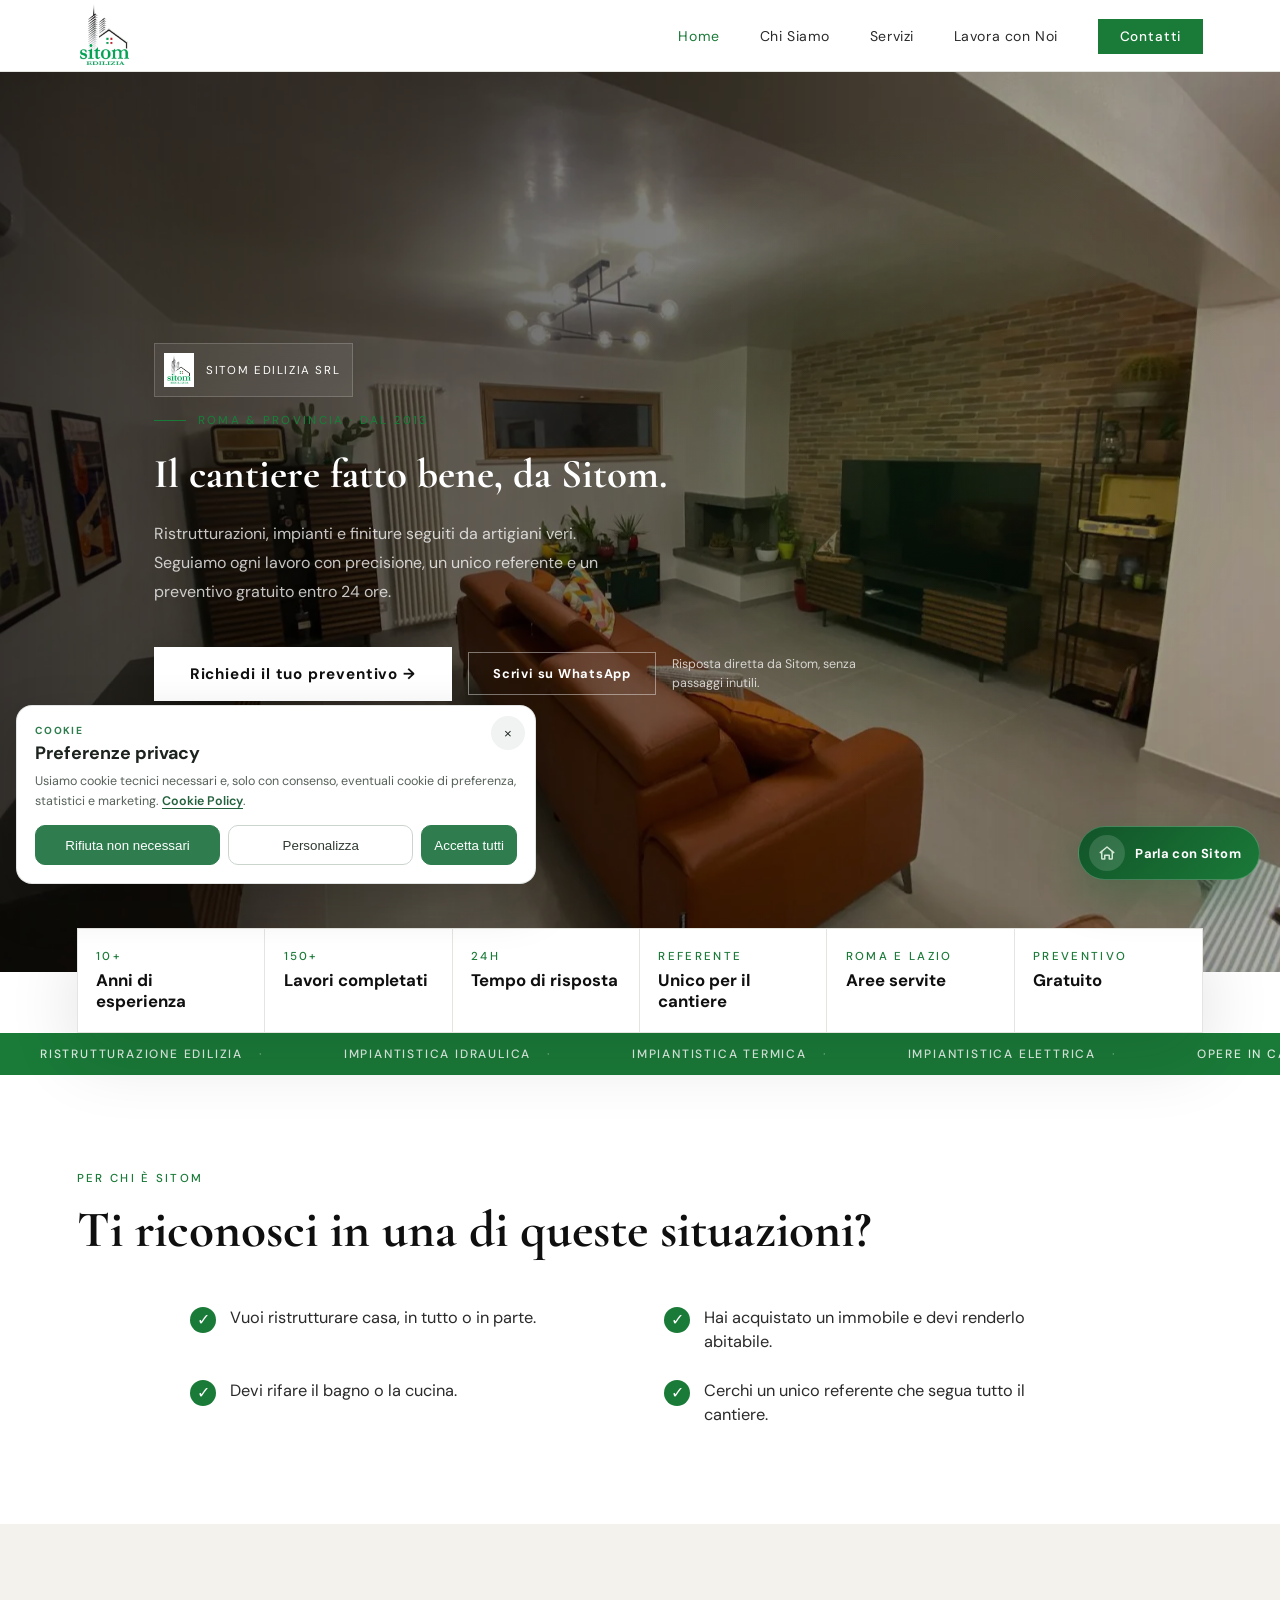
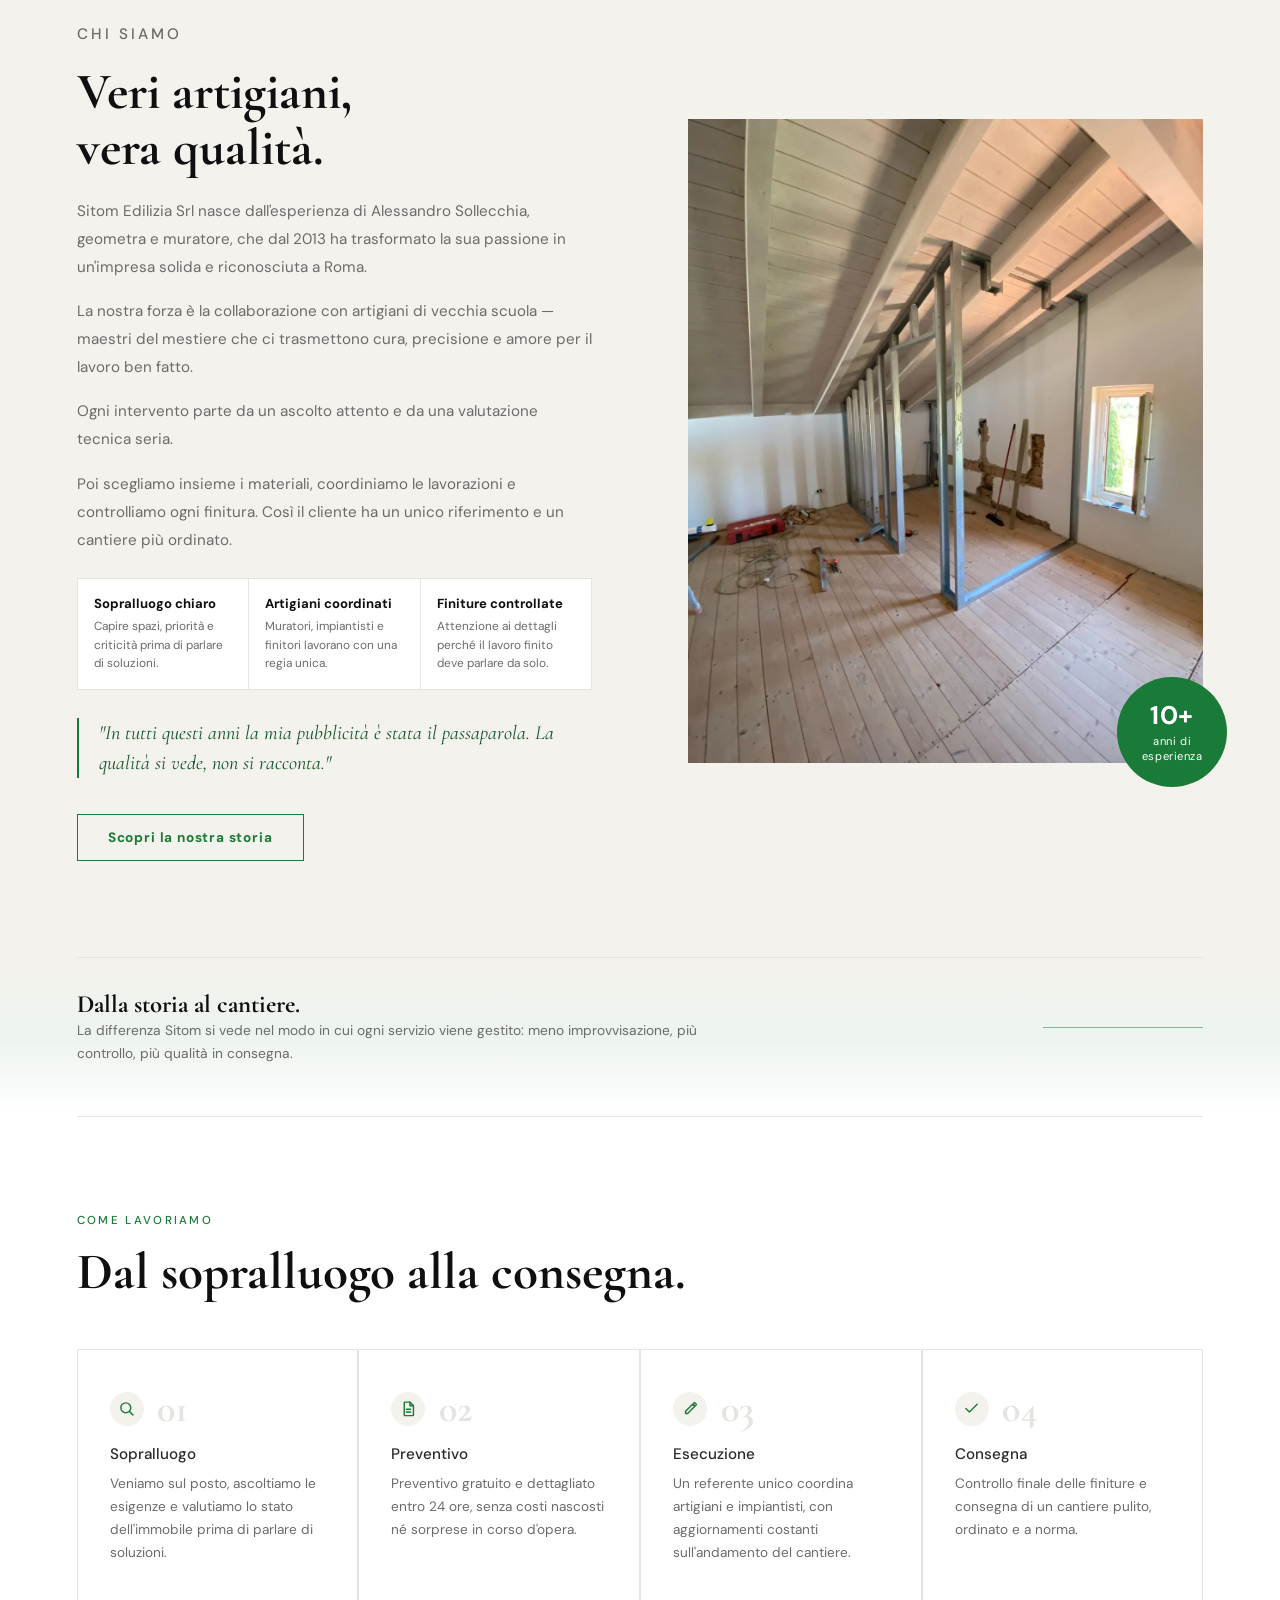
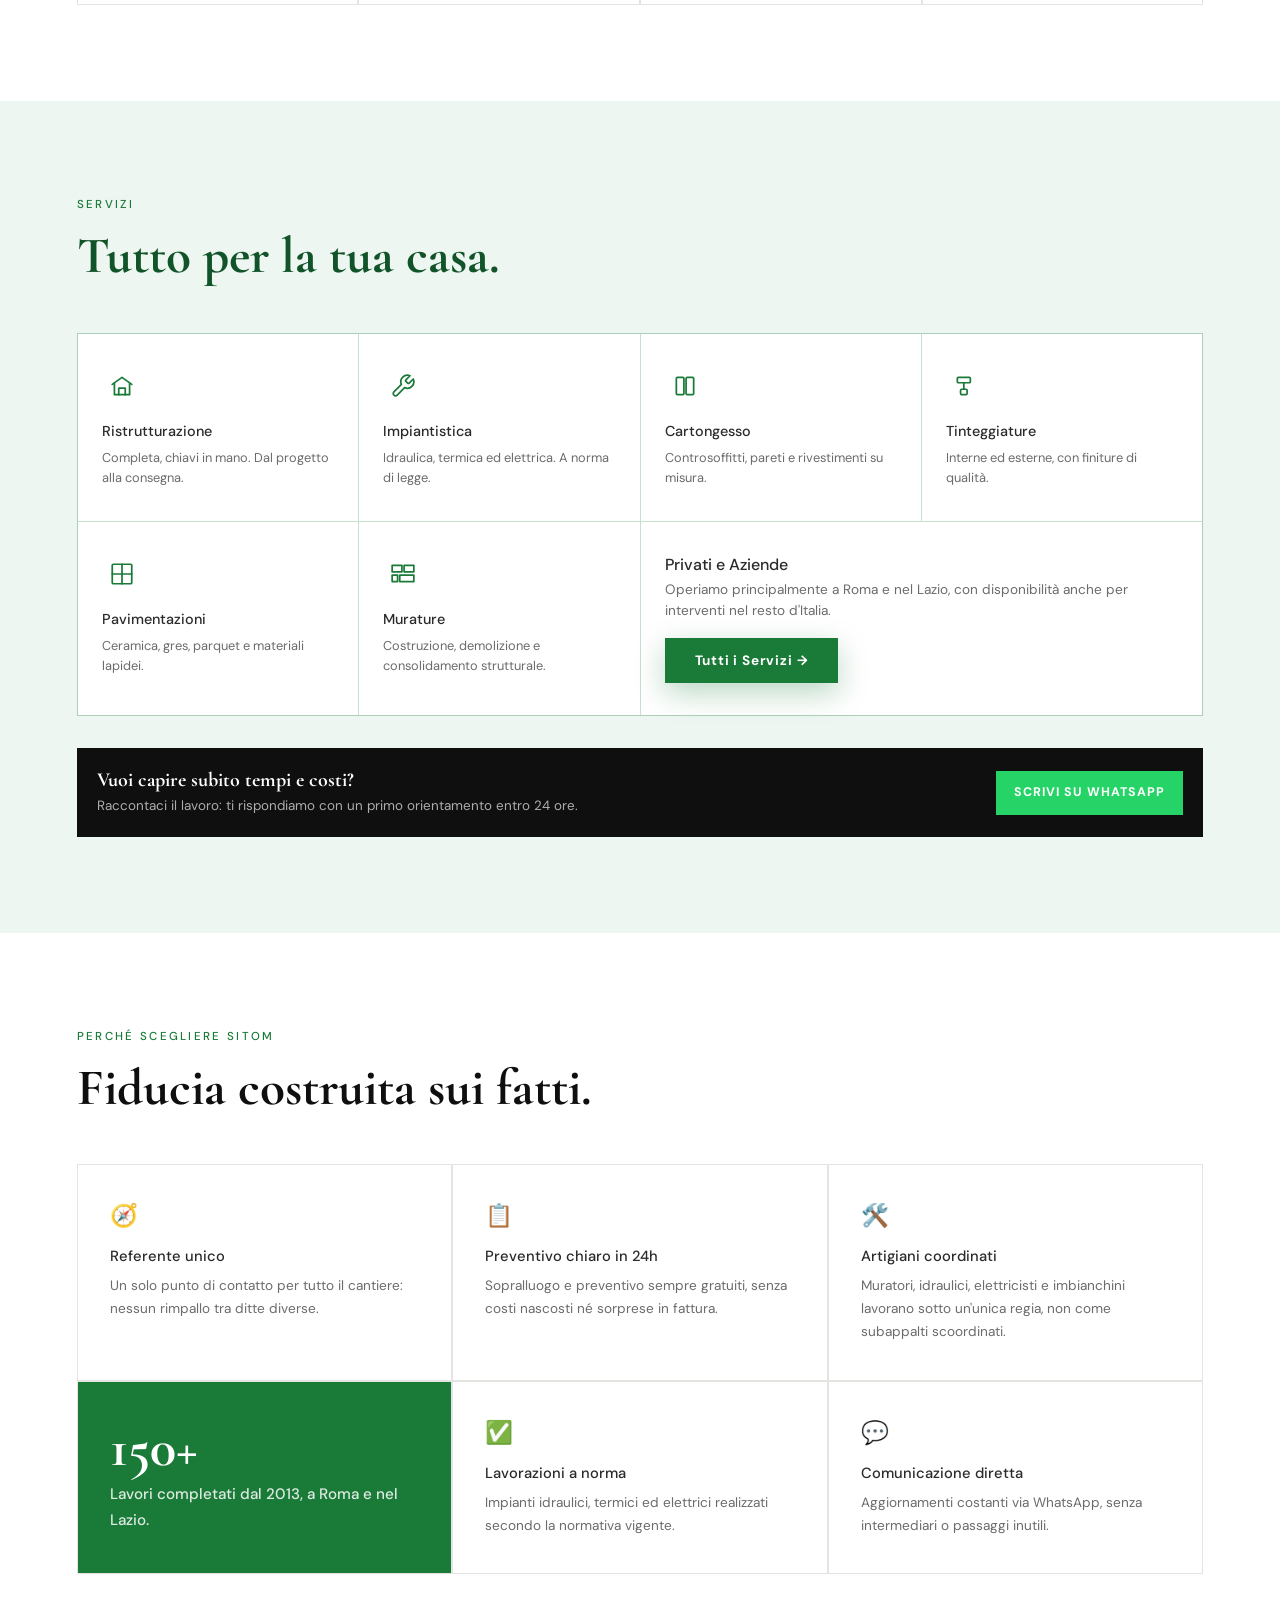
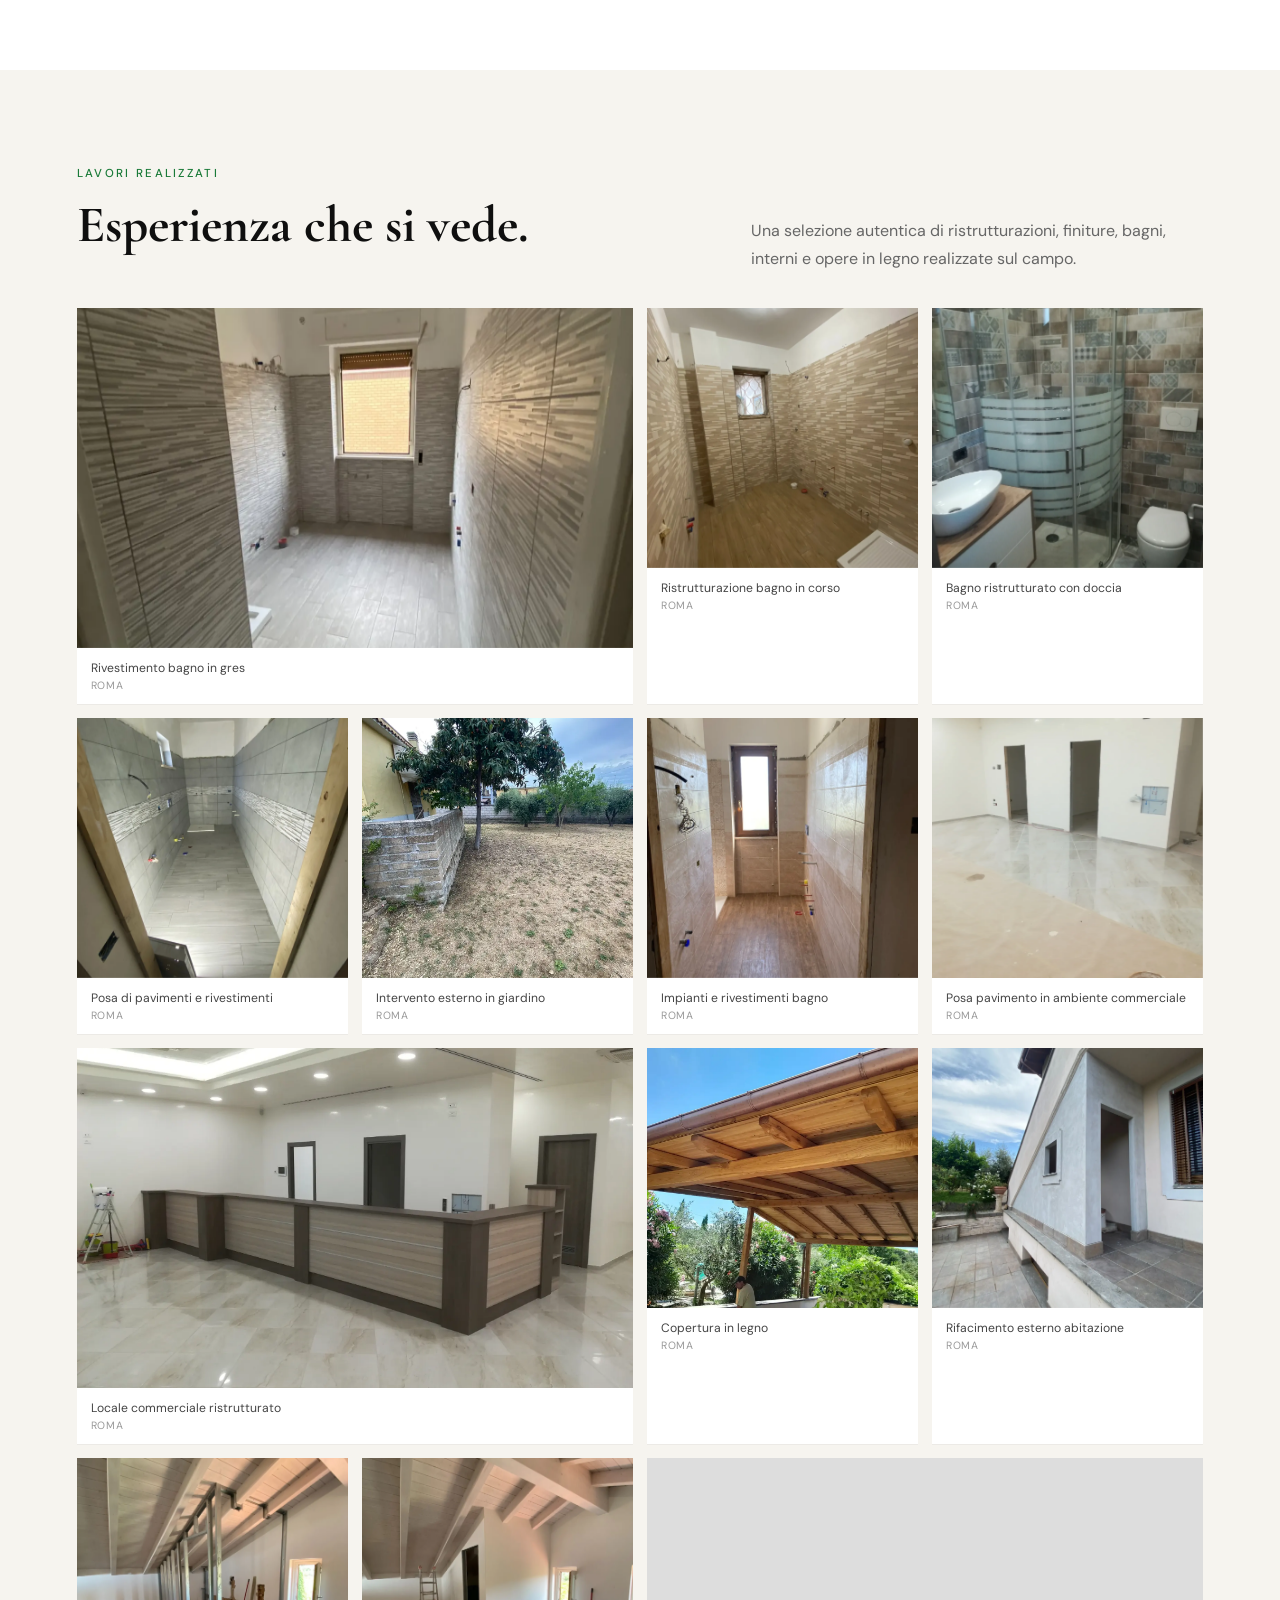
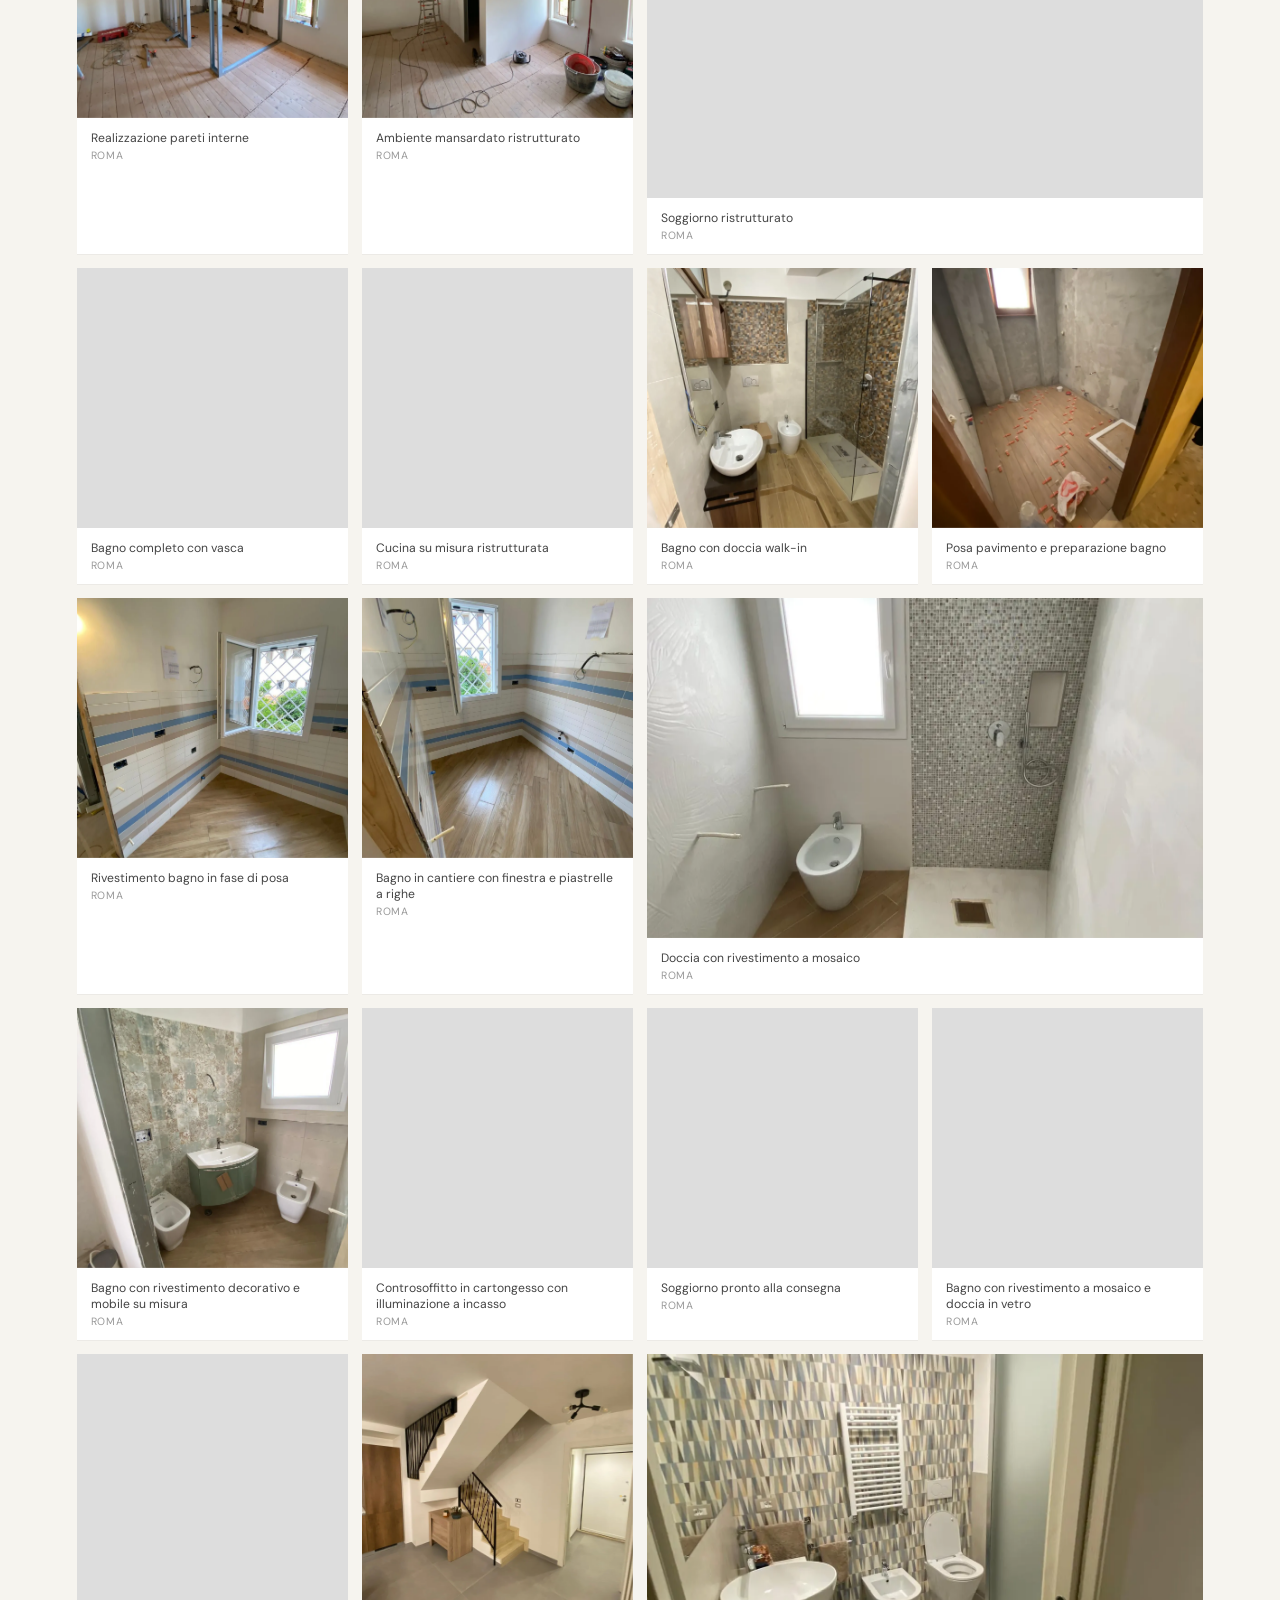
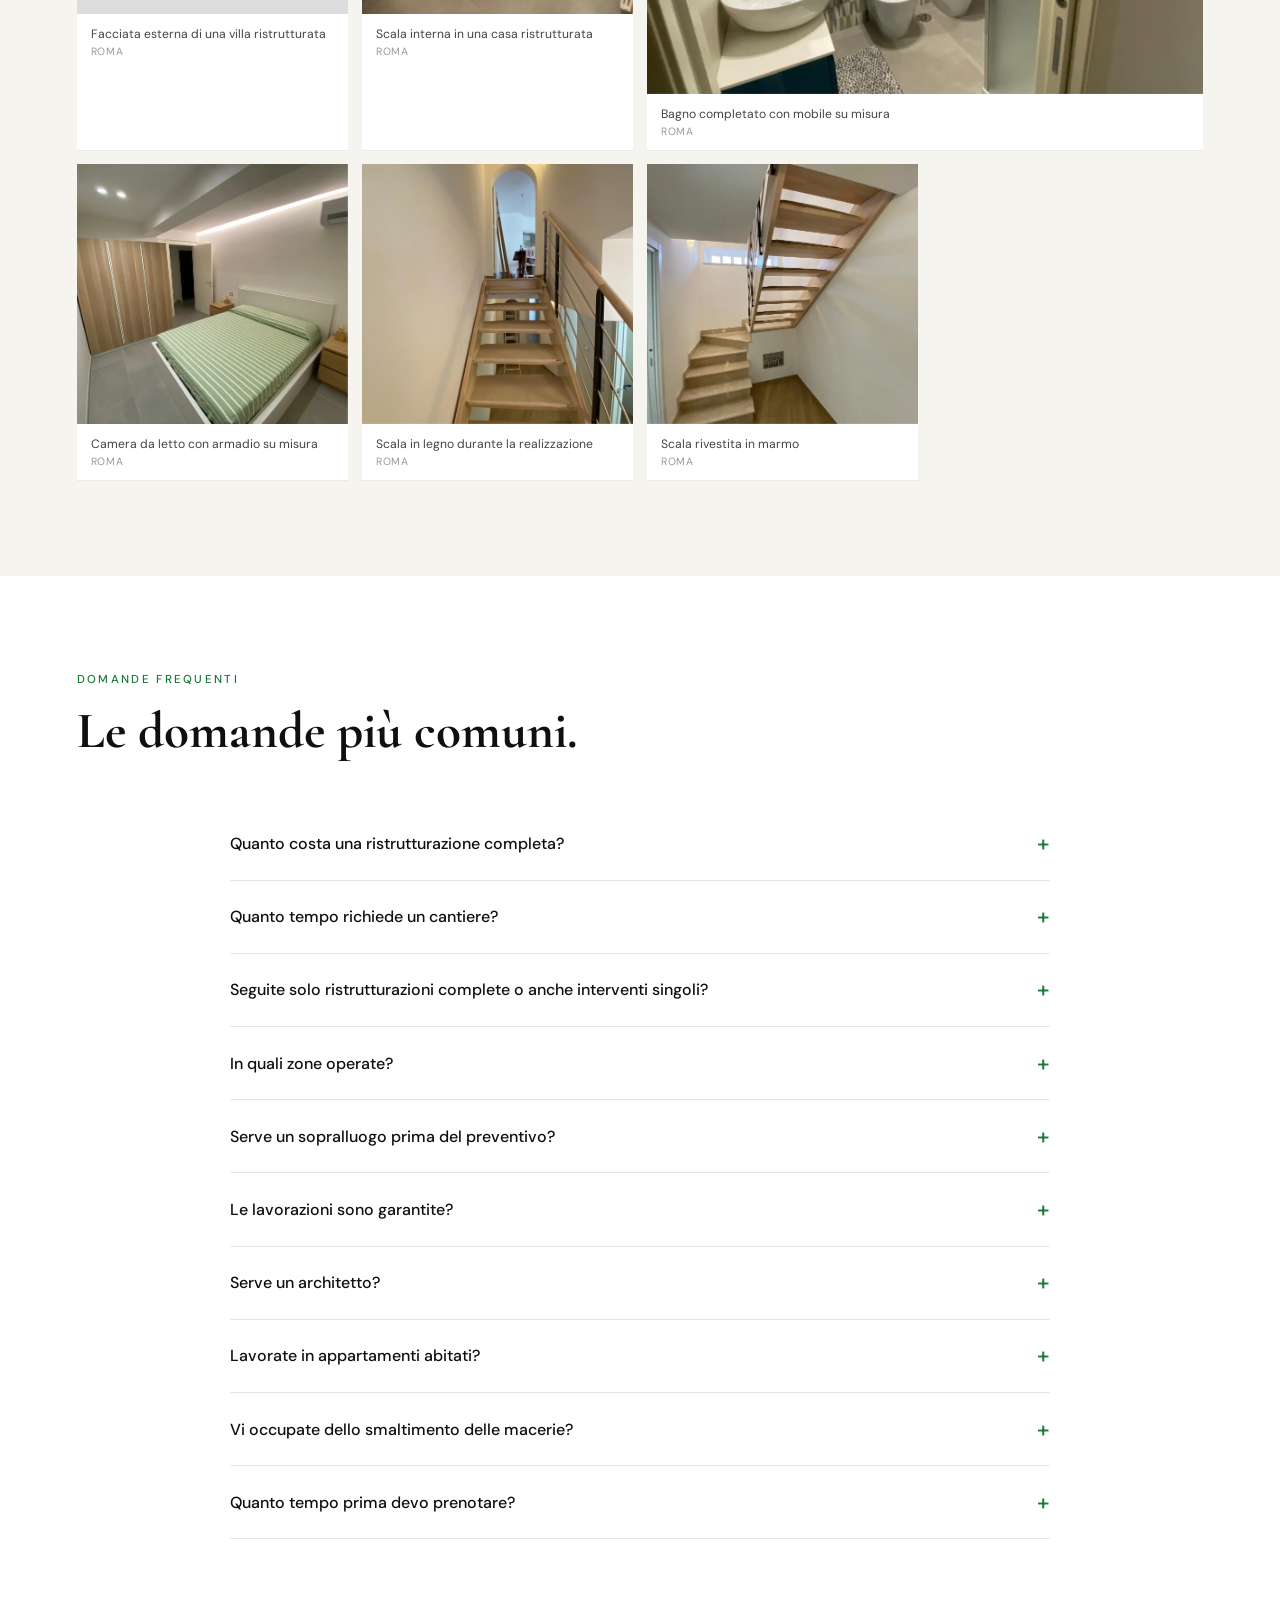
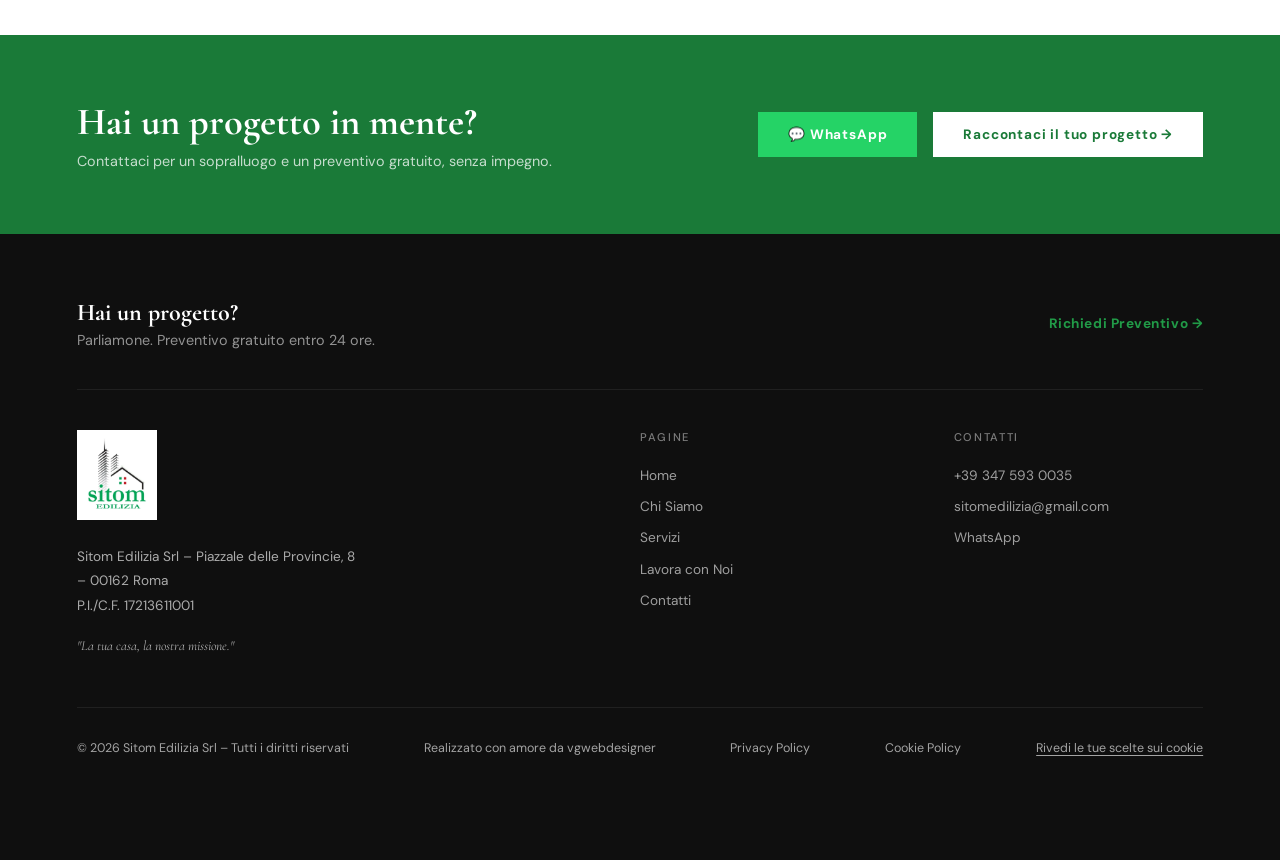
<file: index.html>
<!DOCTYPE html>
<html lang="it">
<head>
  <meta charset="UTF-8"/>
  <meta name="viewport" content="width=device-width, initial-scale=1.0"/>
  <meta name="format-detection" content="telephone=no"/>
  <title>Sitom Edilizia Srl – Roma | Ristrutturazioni e Impiantistica</title>
  <meta name="description" content="Sitom Edilizia Srl realizza ristrutturazioni complete, impianti, cartongesso, tinteggiature e finiture a Roma e provincia. Preventivo gratuito entro 24 ore."/>
    <meta name="robots" content="index,follow"/>
  <link rel="canonical" href="https://sitomedilizia.it/"/>
  <meta name="theme-color" content="#1a7a38"/>
  <meta property="og:locale" content="it_IT"/>
  <meta property="og:type" content="website"/>
  <meta property="og:title" content="Sitom Edilizia Srl – Roma | Ristrutturazioni e Impiantistica"/>
  <meta property="og:description" content="Sitom Edilizia Srl realizza ristrutturazioni complete, impianti, cartongesso, tinteggiature e finiture a Roma e provincia. Preventivo gratuito entro 24 ore."/>
  <meta property="og:url" content="https://sitomedilizia.it/"/>
  <meta property="og:site_name" content="Sitom Edilizia Srl"/>
  <meta property="og:image" content="https://sitomedilizia.it/assets/lavoro-26.webp"/>
  <meta name="twitter:card" content="summary_large_image"/>
  <meta name="twitter:title" content="Sitom Edilizia Srl – Roma | Ristrutturazioni e Impiantistica"/>
  <meta name="twitter:description" content="Sitom Edilizia Srl realizza ristrutturazioni complete, impianti, cartongesso, tinteggiature e finiture a Roma e provincia. Preventivo gratuito entro 24 ore."/>
  <meta name="twitter:image" content="https://sitomedilizia.it/assets/lavoro-26.webp"/>
  <link rel="icon" type="image/png" href="assets/favicon.png"/>
  <link rel="apple-touch-icon" href="assets/icon-192.png"/>
  <link rel="manifest" href="site.webmanifest"/>
  <link rel="preload" as="image" href="assets/lavoro-26.webp" fetchpriority="high"/>
  <link rel="preconnect" href="https://fonts.googleapis.com"/>
  <link rel="preconnect" href="https://fonts.gstatic.com" crossorigin/>
  <link href="https://fonts.googleapis.com/css2?family=Cormorant+Garamond:ital,wght@0,600;0,700;1,600;1,700&family=DM+Sans:wght@400;500;600;700&display=swap" rel="stylesheet"/>
  <style>
    :root {
      --green: #1a7a38;
      --green-light: #219a47;
      --green-dark: #125429;
      --red: #b83232;
      --black: #0f0f0f;
      --text: #2a2a2a;
      --gray: #6b6b6b;
      --line: #e4e4e0;
      --bg: #f4f2ec;
      --white: #ffffff;
    }
    *, *::before, *::after { box-sizing: border-box; margin: 0; padding: 0; }
    :focus-visible { outline: 2px solid var(--green-light); outline-offset: 3px; }
    .skip-link { position: absolute; left: 1rem; top: -60px; background: var(--green); color: #fff; padding: .85rem 1.25rem; z-index: 1000; text-decoration: none; font-size: .85rem; font-weight: 700; transition: top .2s; }
    .skip-link:focus { top: 1rem; }
    html { scroll-behavior: smooth; }
    body { font-family: 'DM Sans', sans-serif; color: var(--text); background: var(--white); overflow-x: hidden; }

    /* NAV */
    nav {
      position: fixed; top: 0; left: 0; right: 0; z-index: 100;
      background: rgba(255,255,255,0.97); border-bottom: 1px solid var(--line);
      display: flex; align-items: center; justify-content: space-between;
      padding: 0 6vw; height: 72px;
    }
    .nav-logo { display: flex; align-items: center; gap: 10px; text-decoration: none; color:var(--black); }
    .nav-logo img { height: 64px; width:auto; display:block; }
    .nav-mark {
      display:grid;place-items:center;width:36px;height:36px;background:var(--green);color:#fff;
      font-family:'Cormorant Garamond',serif;font-weight:700;font-size:1.1rem;
    }
    .nav-wordmark { display:flex;flex-direction:column;line-height:1.05; }
    .nav-wordmark strong { font-size:.9rem;letter-spacing:.12em;text-transform:uppercase; }
    .nav-wordmark span { color:var(--green);font-size:.62rem;letter-spacing:.16em;text-transform:uppercase;margin-top:3px; }
    .nav-links { display: flex; gap: 2.5rem; list-style: none; align-items: center; }
    .nav-links a {
      text-decoration: none; color: var(--text); font-size: 0.88rem;
      font-weight: 400; letter-spacing: 0.04em; transition: color 0.2s;
    }
    .nav-links a:hover, .nav-links a.active { color: var(--green); }
    .nav-links .cta {
      background: var(--green); color: #fff !important;
      padding: 9px 22px; font-weight: 500; font-size: 0.85rem; letter-spacing: 0.06em;
    }
    .nav-links .cta:hover { background: var(--green-dark); }
    .hamburger { display: none; flex-direction: column; gap: 5px; background: none; border: none; cursor: pointer; }
    .hamburger span { display: block; width: 24px; height: 1.5px; background: var(--text); }
    .mobile-menu {
      display: none; position: fixed; top: 72px; left: 0; right: 0;
      background: #fff; border-bottom: 1px solid var(--line);
      padding: 1.5rem 6vw; z-index: 99; flex-direction: column; gap: 1.25rem;
    }
    .mobile-menu a { text-decoration: none; color: var(--text); font-size: 1rem; }
    .mobile-menu.open { display: flex; }

    /* HERO */
    .hero {
      min-height: 100vh; margin-top: 72px;
      display: flex; align-items: center;
      background: var(--black); position: relative; overflow: hidden;
    }
    .hero-bg {
      position: absolute; inset: 0;
      background: linear-gradient(to right, rgba(0,0,0,0.68) 34%, rgba(0,0,0,0.18) 100%);
      z-index: 1;
    }
    .hero-img {
      position: absolute; inset: 0; width: 100%; height: 100%;
      object-fit: cover; opacity: 0.78;
    }
    .hero-content {
      position: relative; z-index: 2;
      padding: 0 6vw; width: 100%;
    }
    .hero-eyebrow {
      font-size: 0.72rem; letter-spacing: 0.2em; text-transform: uppercase;
      color: var(--green); font-weight: 500; margin-bottom: 1.5rem;
      display: flex; align-items: center; gap: 0.75rem;
    }
    .hero-eyebrow::before { content: ''; display: block; width: 32px; height: 1px; background: var(--green); }
    .hero-title {
      font-family: 'Cormorant Garamond', serif;
      font-size: clamp(0.75rem, 3.2vw, 4.5rem);
      white-space: nowrap;
      font-weight: 700; color: #fff; line-height: 1.08;
      margin-bottom: 1.5rem;
    }
    .hero-title em { font-style: italic; color: #d4e8d6; }
    .hero-sub { font-size: 1rem; color: rgba(255,255,255,0.78); line-height: 1.8; margin-bottom: 2.5rem; max-width: 480px; }
    .hero-actions { display: flex; gap: 1rem; flex-wrap: wrap; align-items:center; }
    .hero-brand-mark {
      display:inline-flex;align-items:center;gap:.75rem;margin-bottom:1rem;
      padding:.55rem .75rem .55rem .6rem;border:1px solid rgba(255,255,255,.18);
      background:rgba(255,255,255,.08);backdrop-filter:blur(14px);
      color:#fff;font-size:.72rem;letter-spacing:.14em;text-transform:uppercase;
    }
    .hero-brand-mark img {
      display:block;height:34px;width:auto;background:#fff;padding:2px;
    }
    .hero-note { color:rgba(255,255,255,.75);font-size:.78rem;line-height:1.5;max-width:220px; }
    .btn {
      display: inline-block; text-decoration: none;
      font-size: 0.85rem; font-weight: 700; letter-spacing: 0.06em;
      padding: 14px 30px; transition: all 0.2s;
    }
    .btn:hover { transform: translateY(-2px); }
    .btn-white { background: #fff; color: var(--black); box-shadow: 0 10px 30px rgba(0,0,0,.25); }
    .btn-primary { background: #fff; color: var(--black); font-size: 0.95rem; padding: 17px 36px; box-shadow: 0 16px 46px rgba(0,0,0,.4); }
    .btn-primary:hover { background: var(--bg); }
    .btn-ghost { font-size: 0.8rem; padding: 12px 24px; }
    .btn-white:hover { background: var(--bg); }
    .btn-ghost { border: 1px solid rgba(255,255,255,0.35); color: #fff; }
    .btn-ghost:hover { background: rgba(255,255,255,0.08); border-color: rgba(255,255,255,0.6); }
    .btn-green { background: var(--green); color: #fff; box-shadow: 0 10px 30px rgba(26,122,56,.3); }
    .btn-green:hover { background: var(--green-dark); }
    .btn-outline-green { border: 1px solid var(--green); color: var(--green); }
    .btn-outline-green:hover { background: var(--green); color: #fff; }

    /* FIDUCIA */
    .trust-panel {
      position:relative;z-index:3;margin:-44px 6vw 0;background:#fff;
      display:grid;grid-template-columns:repeat(6,1fr);border:1px solid var(--line);
      box-shadow:0 24px 70px rgba(15,15,15,.12);
    }
    .trust-item { padding:1.25rem 1.15rem;border-right:1px solid var(--line); }
    .trust-item:last-child { border-right:0; }
    .trust-kicker { display:block;color:var(--green);font-size:.72rem;letter-spacing:.2em;text-transform:uppercase;margin-bottom:.35rem;font-weight:500; }
    .trust-value { display:block;color:var(--black);font-size:1.05rem;font-weight:700;line-height:1.25; }
    .trust-note { display:block;color:var(--gray);font-size:.72rem;line-height:1.45;margin-top:.25rem; }

    /* TICKER */
    .ticker {
      background: var(--green); overflow: hidden; padding: 0; height: 42px;
      display: flex; align-items: center;
    }
    .ticker-track {
      display: flex; gap: 0; white-space: nowrap;
      animation: ticker 30s linear infinite;
    }
    .ticker-item {
      font-size: 0.75rem; letter-spacing: 0.15em; text-transform: uppercase;
      color: rgba(255,255,255,0.85); padding: 0 2.5rem; font-weight: 500;
      display: flex; align-items: center; gap: 1rem;
    }
    .ticker-item::after { content: '·'; color: rgba(255,255,255,0.4); }
    @keyframes ticker { from { transform: translateX(0); } to { transform: translateX(-50%); } }

    /* SECTIONS */
    section { padding: 6rem 6vw; }
    .section-tag {
      font-size: 0.72rem; letter-spacing: 0.2em; text-transform: uppercase;
      color: var(--green); font-weight: 500; margin-bottom: 1rem;
    }
    .section-title {
      font-family: 'Cormorant Garamond', serif;
      font-size: clamp(2.2rem, 4vw, 3.5rem); font-weight: 700;
      line-height: 1.1; color: var(--black); margin-bottom: 1.25rem;
    }
    .section-sub { font-size: 0.95rem; color: var(--gray); line-height: 1.8; max-width: 540px; }

    /* HOME — ABOUT STRIP */
    .about-strip {
      display: grid; grid-template-columns: 1fr 1fr; gap: 6rem; align-items: center;
      background: var(--bg);
    }
    .about-strip .section-sub { max-width: 100%; }
    .about-strip p { font-size: 0.95rem; color: var(--gray); line-height: 1.85; margin-bottom: 1rem; }
    .about-strip blockquote {
      border-left: 2px solid var(--green); padding-left: 1.25rem;
      font-family: 'Cormorant Garamond', serif; font-size: 1.25rem;
      color: var(--green-dark); font-style: italic; margin: 1.75rem 0;
      line-height: 1.5;
    }
    .about-proof {
      display:grid;grid-template-columns:repeat(3,1fr);gap:1px;margin:1.5rem 0 1.8rem;
      background:var(--line);border:1px solid var(--line);
    }
    .about-proof-item { background:#fff;padding:1rem; }
    .about-proof-item strong { display:block;color:var(--black);font-size:.82rem;margin-bottom:.35rem; }
    .about-proof-item span { display:block;color:var(--gray);font-size:.74rem;line-height:1.55; }
    .about-visual { position: relative; }
    .about-photo-placeholder {
      width: 100%; aspect-ratio: 4/5; background: #ddd;
      display: flex; align-items: center; justify-content: center;
      color: #999; font-size: 0.85rem; text-align: center; line-height: 1.6;
      position: relative; overflow: hidden;
    }
    .about-badge {
      position: absolute; bottom: -1.5rem; right: -1.5rem;
      background: var(--green); color: #fff;
      width: 110px; height: 110px; border-radius: 50%;
      display: flex; flex-direction: column; align-items: center; justify-content: center;
      font-size: 0.7rem; text-align: center; line-height: 1.4; letter-spacing: 0.05em;
    }
    .about-badge strong { font-size: 1.6rem; font-weight: 700; display: block; }

    .section-bridge {
      padding:0 6vw;background:linear-gradient(180deg,var(--bg) 0%,#edf4ef 48%,var(--white) 100%);
    }
    .section-bridge-inner {
      max-width:1280px;margin:auto;padding:2rem 0 3.25rem;
      display:grid;grid-template-columns:1fr auto;gap:2rem;align-items:center;
      border-top:1px solid var(--line);border-bottom:1px solid var(--line);
    }
    .section-bridge p { color:var(--gray);font-size:.86rem;line-height:1.65;max-width:620px; }
    .section-bridge strong {
      color:var(--black);font-family:'Cormorant Garamond',serif;font-size:1.55rem;line-height:1.15;
    }
    .bridge-line { width:160px;height:1px;background:var(--green);opacity:.5; }

    /* METODO */
    .metodo{background:var(--white)}
    .metodo .section-title{max-width:900px}
    .metodo-grid{display:grid;grid-template-columns:repeat(4,1fr);gap:2px;background:var(--line);margin-top:3rem;border:1px solid var(--line)}
    .metodo-card{background:#fff;padding:2.5rem 2rem;transition:transform .2s ease,box-shadow .2s ease}
    .metodo-card:hover{transform:translateY(-4px);box-shadow:0 18px 40px rgba(15,15,15,.08)}
    .metodo-top{display:flex;align-items:center;gap:.85rem;margin-bottom:1rem}
    .metodo-icon{width:34px;height:34px;border-radius:50%;background:var(--bg);color:var(--green);display:flex;align-items:center;justify-content:center;flex-shrink:0}
    .metodo-num{font-family:'Cormorant Garamond',serif;font-size:2.4rem;font-weight:700;color:var(--line);line-height:1}
    .metodo-card h3{font-size:0.95rem;font-weight:500;margin-bottom:0.5rem}
    .metodo-card p{font-size:0.85rem;color:var(--gray);line-height:1.7}

    /* PER CHI E' SITOM */
    .per-chi{background:var(--white)}
    .per-chi .section-title{max-width:900px}
    .per-chi-list{display:grid;grid-template-columns:repeat(2,1fr);gap:1.5rem 3rem;max-width:900px;margin:3rem auto 0}
    .per-chi-item{display:flex;align-items:flex-start;gap:.85rem;font-size:1.02rem;color:var(--text);line-height:1.5}
    .per-chi-check{width:26px;height:26px;border-radius:50%;background:var(--green);color:#fff;display:flex;align-items:center;justify-content:center;flex-shrink:0;margin-top:.1rem}

    /* PERCHE SITOM */
    .perche{background:var(--white)}
    .perche .section-title{max-width:900px}
    .perche-grid{display:grid;grid-template-columns:repeat(3,1fr);gap:2px;background:var(--line);margin-top:3rem;border:1px solid var(--line)}
    .perche-card{background:#fff;padding:2.25rem 2rem;transition:transform .2s ease,box-shadow .2s ease}
    .perche-card:not(.is-stat):hover{transform:translateY(-4px);box-shadow:0 18px 40px rgba(15,15,15,.08)}
    .perche-card.is-stat{display:flex;flex-direction:column;align-items:flex-start;justify-content:center;background:var(--green)}
    .perche-stat-num{font-family:'Cormorant Garamond',serif;font-size:3.4rem;font-weight:700;color:#fff;line-height:1;margin-bottom:.4rem}
    .perche-card.is-stat p{color:rgba(255,255,255,0.85);font-size:0.95rem;font-weight:500;margin:0}
    .perche-icon{font-size:1.4rem;margin-bottom:1rem}
    .perche-card h3{font-size:0.92rem;font-weight:500;margin-bottom:0.5rem}
    .perche-card p{font-size:0.85rem;color:var(--gray);line-height:1.7}

    /* FAQ */
    .faq{background:var(--white)}
    .faq .section-title{max-width:900px}
    .faq-list{max-width:820px;margin:3rem auto 0}
    .faq-item{border-bottom:1px solid var(--line)}
    .faq-item summary{padding:1.35rem 0;font-weight:500;font-size:1rem;cursor:pointer;display:flex;justify-content:space-between;align-items:center;gap:1rem;list-style:none;color:var(--black);transition:color .2s}
    .faq-item summary:hover{color:var(--green)}
    .faq-item summary::-webkit-details-marker{display:none}
    .faq-item summary::after{content:'+';font-size:1.4rem;color:var(--green);flex-shrink:0;transition:transform .2s}
    .faq-item[open] summary::after{content:'−'}
    .faq-item p{padding:0 2.5rem 1.5rem 0;color:var(--gray);font-size:0.9rem;line-height:1.8}

    /* SERVIZI GRID MINI (homepage) */
    .servizi-mini { background: #eef6f1; }
    .servizi-mini .section-title { color: var(--green-dark); }
    .servizi-mini-grid {
      display: grid; grid-template-columns: repeat(4, 1fr); gap: 1px;
      background: rgba(26,122,56,0.18); margin-top: 3rem;
      border: 1px solid rgba(26,122,56,0.16);
    }
    .serv-mini-card {
      background: #fff; padding: 2rem 1.5rem;
      transition: background 0.2s, transform .2s, box-shadow .2s;
    }
    .serv-mini-card:hover { background: var(--bg); transform:translateY(-4px); box-shadow:0 18px 40px rgba(15,15,15,.08); }
    .serv-mini-icon { width: 40px; height: 40px; margin-bottom: 1rem; color: var(--green); display: flex; align-items: center; justify-content: center; }
    .serv-mini-card h3 { font-size: 0.9rem; font-weight: 500; margin-bottom: 0.5rem; }
    .serv-mini-card p { font-size: 0.8rem; color: var(--gray); line-height: 1.6; }

    /* CTA STRIP */
    .cta-strip {
      background: var(--green); padding: 4rem 6vw;
      display: flex; align-items: center; justify-content: space-between; gap: 2rem; flex-wrap: wrap;
    }
    .cta-strip h2 {
      font-family: 'Cormorant Garamond', serif;
      font-size: clamp(1.8rem, 3vw, 2.5rem); color: #fff; font-weight: 700;
    }
    .cta-strip p { color: rgba(255,255,255,0.75); font-size: 0.9rem; margin-top: 0.4rem; }

    /* FOOTER */
    footer { background: #0f0f0f; color: rgba(255,255,255,0.62); padding: 4rem 6vw 6.5rem; }
    .footer-cta { display:flex; align-items:center; justify-content:space-between; gap:1.5rem; flex-wrap:wrap; padding-bottom:2.5rem; margin-bottom:2.5rem; border-bottom:1px solid rgba(255,255,255,0.07); }
    .footer-cta strong { font-family:'Cormorant Garamond',serif; font-size:1.5rem; color:#fff; font-weight:700; }
    .footer-cta span { color:rgba(255,255,255,0.55); font-size:0.9rem; display:block; margin-top:.25rem; }
    .footer-cta a { color:var(--green-light); font-size:0.85rem; font-weight:700; letter-spacing:0.04em; text-decoration:none; white-space:nowrap; }
    .footer-cta a:hover { color:#fff; }
    .footer-top { display: grid; grid-template-columns: 2fr 1fr 1fr; gap: 4rem; padding-bottom: 3rem; border-bottom: 1px solid rgba(255,255,255,0.07); }
    .footer-logo { height:90px; width:auto; background:#fff; padding:8px; opacity:1; margin-bottom:1.25rem; }
    .footer-brand { display:flex;align-items:center;gap:12px;margin-bottom:1.25rem;color:#fff; }
    .footer-brand .nav-mark { background:#fff;color:var(--green-dark); }
    .footer-brand .nav-wordmark strong { color:#fff; }
    .footer-brand .nav-wordmark span { color:rgba(255,255,255,.45); }
    .footer-about p { font-size: 0.85rem; line-height: 1.8; max-width: 280px; color: rgba(255,255,255,0.65); }
    .footer-slogan { font-family: 'Cormorant Garamond', serif; font-style: italic; color: rgba(255,255,255,0.4); font-size: 0.95rem; margin-top: 1rem; }
    .footer-col h5 { font-size: 0.7rem; letter-spacing: 0.15em; text-transform: uppercase; color: rgba(255,255,255,0.45); margin-bottom: 1.25rem; font-weight: 500; }
    .footer-col ul { list-style: none; }
    .footer-col ul li { margin-bottom: 0.65rem; }
    .footer-col ul li a { color: rgba(255,255,255,0.6); text-decoration: none; font-size: 0.85rem; transition: color 0.2s; }
    .footer-col ul li a:hover { color: var(--green-light); }
    .footer-bottom { padding-top: 2rem; display: flex; justify-content: space-between; flex-wrap: wrap; gap: 0.5rem; font-size: 0.78rem; }

    /* RESPONSIVE */
    @media (max-width: 900px) {
      .nav-links { display: none; }
      .hamburger { display: flex; }
      .about-strip { grid-template-columns: 1fr; gap: 3rem; }
      .about-proof { grid-template-columns:1fr; }
      .section-bridge-inner { grid-template-columns:1fr;gap:1rem; }
      .bridge-line { width:100%; }
      .servizi-mini-grid { grid-template-columns: repeat(2, 1fr); }
      .metodo-grid { grid-template-columns: repeat(2, 1fr); }
      .perche-grid { grid-template-columns: repeat(2, 1fr); }
      .per-chi-list { grid-template-columns: 1fr; }
      .trust-panel { grid-template-columns:repeat(2,1fr);margin-top:0; }
      .trust-item { border-bottom:1px solid var(--line); }
      .trust-item:nth-child(2n) { border-right:0; }
      .footer-top { grid-template-columns: 1fr; gap: 2rem; }
      .cta-strip { flex-direction: column; align-items: flex-start; }
      .footer-cta { flex-direction: column; align-items: flex-start; }
    }
    @media (max-width: 580px) {
      section { padding: 4rem 5vw; }
      .section-bridge { padding:0 5vw; }
      .servizi-mini-grid { grid-template-columns: 1fr; }
      .metodo-grid { grid-template-columns: 1fr; }
      .perche-grid { grid-template-columns: 1fr; }
      .faq-item p { padding-right: 0; }
      .hero { min-height: calc(100vh - 72px); }
      .hero-content { padding: 0 5vw; }
      .hero-note { width:100%;max-width:none; }
      .trust-panel { grid-template-columns:1fr;margin:0;border-left:0;border-right:0;box-shadow:none; }
      .trust-item { border-right:0; }
    }
  </style>
  <link rel="stylesheet" href="assets/css/cookie-consent.css"/><link rel="stylesheet" href="assets/site-enhancements.css"/>
  <script type="application/ld+json">
{
  "@context": "https://schema.org",
  "@type": [
    "LocalBusiness",
    "ConstructionCompany"
  ],
  "@id": "https://sitomedilizia.it/#sitom-edilizia",
  "name": "Sitom Edilizia Srl",
  "url": "https://sitomedilizia.it/",
  "logo": "https://sitomedilizia.it/assets/logo-sitom.webp",
  "image": "https://sitomedilizia.it/assets/lavoro-26.webp",
  "telephone": "+39 347 593 0035",
  "email": "sitomedilizia@gmail.com",
  "address": {
    "@type": "PostalAddress",
    "streetAddress": "Piazzale delle Provincie 8",
    "postalCode": "00162",
    "addressLocality": "Roma",
    "addressRegion": "RM",
    "addressCountry": "IT"
  },
  "areaServed": [
    "Roma",
    "Provincia di Roma",
    "Lazio"
  ],
  "foundingDate": "2013",
  "priceRange": "€€",
  "description": "Impresa edile specializzata in ristrutturazioni complete, impiantistica, cartongesso, tinteggiature, pavimentazioni e murature a Roma e provincia.",
  "sameAs": [
    "https://msha.ke/vgwebdesigner/"
  ],
  "contactPoint": {
    "@type": "ContactPoint",
    "telephone": "+39 347 593 0035",
    "contactType": "customer service",
    "areaServed": "IT",
    "availableLanguage": "it"
  }
}
  </script>
  <script type="application/ld+json">
{
  "@context": "https://schema.org",
  "@type": "FAQPage",
  "mainEntity": [
    {
      "@type": "Question",
      "name": "Quanto costa una ristrutturazione completa?",
      "acceptedAnswer": { "@type": "Answer", "text": "Ogni intervento ha un preventivo su misura in base a metratura, stato dell'immobile e lavorazioni richieste. Il sopralluogo e il preventivo sono sempre gratuiti e arrivano entro 24 ore." }
    },
    {
      "@type": "Question",
      "name": "Quanto tempo richiede un cantiere?",
      "acceptedAnswer": { "@type": "Answer", "text": "Dipende dalla tipologia di intervento: un bagno richiede in media 1-2 settimane, un appartamento completo richiede più tempo. I tempi esatti vengono definiti nel preventivo, prima dell'inizio dei lavori." }
    },
    {
      "@type": "Question",
      "name": "Seguite solo ristrutturazioni complete o anche interventi singoli?",
      "acceptedAnswer": { "@type": "Answer", "text": "Entrambi: ristrutturazioni complete chiavi in mano e interventi singoli come impianti, cartongesso, tinteggiature o pavimentazioni." }
    },
    {
      "@type": "Question",
      "name": "In quali zone operate?",
      "acceptedAnswer": { "@type": "Answer", "text": "Roma, provincia di Roma e Lazio. Per progetti più importanti valutiamo anche interventi nel resto d'Italia." }
    },
    {
      "@type": "Question",
      "name": "Serve un sopralluogo prima del preventivo?",
      "acceptedAnswer": { "@type": "Answer", "text": "Sì, il sopralluogo è sempre gratuito e ci permette di darvi un preventivo realistico, senza sorprese in corso d'opera." }
    },
    {
      "@type": "Question",
      "name": "Le lavorazioni sono garantite?",
      "acceptedAnswer": { "@type": "Answer", "text": "Sì, tutte le lavorazioni sono eseguite a norma e garantite secondo i termini di legge." }
    },
    {
      "@type": "Question",
      "name": "Serve un architetto?",
      "acceptedAnswer": { "@type": "Answer", "text": "Non necessariamente: per ristrutturazioni standard ci occupiamo noi della parte tecnica ed esecutiva. Per interventi che richiedono pratiche edilizie specifiche possiamo indicare un professionista di fiducia." }
    },
    {
      "@type": "Question",
      "name": "Lavorate in appartamenti abitati?",
      "acceptedAnswer": { "@type": "Answer", "text": "Sì, organizziamo il cantiere per limitare il disagio quando l'abitazione è occupata, con fasi di lavoro concordate in anticipo." }
    },
    {
      "@type": "Question",
      "name": "Vi occupate dello smaltimento delle macerie?",
      "acceptedAnswer": { "@type": "Answer", "text": "Sì, lo smaltimento di macerie e materiali di risulta è incluso nella gestione del cantiere." }
    },
    {
      "@type": "Question",
      "name": "Quanto tempo prima devo prenotare?",
      "acceptedAnswer": { "@type": "Answer", "text": "Dipende dal periodo e dal tipo di intervento: consigliamo di contattarci con qualche settimana di anticipo per pianificare al meglio il sopralluogo e l'avvio dei lavori." }
    }
  ]
}
  </script>
</head>
<body>
<a class="skip-link" href="#main-content">Vai al contenuto principale</a>

<nav>
  <a class='nav-logo' href='index.html'>
    <img src="assets/logo-sitom.webp" alt="Sitom Edilizia"/>
  </a>
  <ul class="nav-links">
    <li><a class='active' href='index.html'>Home</a></li>
    <li><a href='chi-siamo.html'>Chi Siamo</a></li>
    <li><a href='servizi.html'>Servizi</a></li>
    <li><a href='lavora.html'>Lavora con Noi</a></li>
    <li><a class='cta' href='contatti.html'>Contatti</a></li>
  </ul>
  <button class="hamburger" id="ham" aria-label="Menu"><span></span><span></span><span></span></button>
</nav>
<div class="mobile-menu" id="mobileMenu">
  <a href='index.html'>Home</a>
  <a href='chi-siamo.html'>Chi Siamo</a>
  <a href='servizi.html'>Servizi</a>
  <a href='lavora.html'>Lavora con Noi</a>
  <a href='contatti.html'>Contatti</a>
</div>

<!-- HERO -->
<section class="hero" id="main-content">
  <img class="hero-img" src="assets/lavoro-26.webp" alt="Soggiorno completato con parete in mattoni a vista, arredato da Sitom Edilizia" fetchpriority="high"/><div class="hero-bg"></div>
  <div class="hero-content">
    <div class="hero-brand-mark"><img src="assets/logo-sitom.webp" alt="Sitom Edilizia"/><span>Sitom Edilizia Srl</span></div>
    <div class="hero-eyebrow">Roma &amp; Provincia · Dal 2013</div>
    <h1 class="hero-title">
      Il cantiere fatto bene, da Sitom.
    </h1>
    <p class="hero-sub">
      Ristrutturazioni, impianti e finiture seguiti da artigiani veri.
      Seguiamo ogni lavoro con precisione, un unico referente e un preventivo gratuito entro 24 ore.
    </p>
    <div class="hero-actions">
      <a class='btn btn-primary' href='contatti.html'>Richiedi il tuo preventivo →</a>
      <button class="btn btn-ghost" type="button" data-wa-assistant-open>Scrivi su WhatsApp</button>
      <span class="hero-note">Risposta diretta da Sitom, senza passaggi inutili.</span>
    </div>
  </div>
</section>

<div class="trust-panel" aria-label="Elementi di fiducia Sitom Edilizia">
  <div class="trust-item"><span class="trust-kicker">10+</span><span class="trust-value">Anni di esperienza</span></div>
  <div class="trust-item"><span class="trust-kicker">150+</span><span class="trust-value">Lavori completati</span></div>
  <div class="trust-item"><span class="trust-kicker">24h</span><span class="trust-value">Tempo di risposta</span></div>
  <div class="trust-item"><span class="trust-kicker">Referente</span><span class="trust-value">Unico per il cantiere</span></div>
  <div class="trust-item"><span class="trust-kicker">Roma e Lazio</span><span class="trust-value">Aree servite</span></div>
  <div class="trust-item"><span class="trust-kicker">Preventivo</span><span class="trust-value">Gratuito</span></div>
</div>

<!-- TICKER -->
<div class="ticker">
  <div class="ticker-track">
    <span class="ticker-item">Ristrutturazione Edilizia</span>
    <span class="ticker-item">Impiantistica Idraulica</span>
    <span class="ticker-item">Impiantistica Termica</span>
    <span class="ticker-item">Impiantistica Elettrica</span>
    <span class="ticker-item">Opere in Cartongesso</span>
    <span class="ticker-item">Tinteggiature</span>
    <span class="ticker-item">Pavimentazioni</span>
    <span class="ticker-item">Murature</span>
    <span class="ticker-item">Roma e Provincia</span>
    <span class="ticker-item">Ristrutturazione Edilizia</span>
    <span class="ticker-item">Impiantistica Idraulica</span>
    <span class="ticker-item">Impiantistica Termica</span>
    <span class="ticker-item">Impiantistica Elettrica</span>
    <span class="ticker-item">Opere in Cartongesso</span>
    <span class="ticker-item">Tinteggiature</span>
    <span class="ticker-item">Pavimentazioni</span>
    <span class="ticker-item">Murature</span>
    <span class="ticker-item">Roma e Provincia</span>
  </div>
</div>

<!-- PER CHI E' SITOM -->
<section class="per-chi">
  <p class="section-tag">Per Chi è Sitom</p>
  <h2 class="section-title">Ti riconosci in una di queste situazioni?</h2>
  <div class="per-chi-list">
    <div class="per-chi-item"><span class="per-chi-check">✓</span><span>Vuoi ristrutturare casa, in tutto o in parte.</span></div>
    <div class="per-chi-item"><span class="per-chi-check">✓</span><span>Hai acquistato un immobile e devi renderlo abitabile.</span></div>
    <div class="per-chi-item"><span class="per-chi-check">✓</span><span>Devi rifare il bagno o la cucina.</span></div>
    <div class="per-chi-item"><span class="per-chi-check">✓</span><span>Cerchi un unico referente che segua tutto il cantiere.</span></div>
  </div>
</section>

<!-- ABOUT STRIP -->
<section class="about-strip">
  <div>
    <p class="section-tag">Chi Siamo</p>
    <h2 class="section-title">Veri artigiani,<br/>vera qualità.</h2>
    <p>Sitom Edilizia Srl nasce dall'esperienza di Alessandro Sollecchia, geometra e muratore, che dal 2013 ha trasformato la sua passione in un'impresa solida e riconosciuta a Roma.</p>
    <p>La nostra forza è la collaborazione con artigiani di vecchia scuola — maestri del mestiere che ci trasmettono cura, precisione e amore per il lavoro ben fatto.</p>
    <p>Ogni intervento parte da un ascolto attento e da una valutazione tecnica seria.</p>
    <p>Poi scegliamo insieme i materiali, coordiniamo le lavorazioni e controlliamo ogni finitura. Così il cliente ha un unico riferimento e un cantiere più ordinato.</p>
    <div class="about-proof" aria-label="Metodo di lavoro Sitom">
      <div class="about-proof-item"><strong>Sopralluogo chiaro</strong><span>Capire spazi, priorità e criticità prima di parlare di soluzioni.</span></div>
      <div class="about-proof-item"><strong>Artigiani coordinati</strong><span>Muratori, impiantisti e finitori lavorano con una regia unica.</span></div>
      <div class="about-proof-item"><strong>Finiture controllate</strong><span>Attenzione ai dettagli perché il lavoro finito deve parlare da solo.</span></div>
    </div>
    <blockquote>"In tutti questi anni la mia pubblicità è stata il passaparola. La qualità si vede, non si racconta."</blockquote>
    <a class='btn btn-outline-green' href='chi-siamo.html' style='margin-top:0.5rem'>Scopri la nostra storia</a>
  </div>
  <div class="about-visual">
    <img class="about-photo-placeholder content-photo" src="assets/lavoro-11.webp" alt="Realizzazione di nuove pareti interne durante il cantiere" loading="lazy" decoding="async"/>
    <div class="about-badge"><strong>10+</strong>anni di<br/>esperienza</div>
  </div>
</section>

<div class="section-bridge">
  <div class="section-bridge-inner">
    <div>
      <strong>Dalla storia al cantiere.</strong>
      <p>La differenza Sitom si vede nel modo in cui ogni servizio viene gestito: meno improvvisazione, più controllo, più qualità in consegna.</p>
    </div>
    <span class="bridge-line"></span>
  </div>
</div>

<!-- METODO -->
<section class="metodo">
  <p class="section-tag">Come Lavoriamo</p>
  <h2 class="section-title">Dal sopralluogo alla consegna.</h2>
  <div class="metodo-grid">
    <div class="metodo-card">
      <div class="metodo-top">
        <span class="metodo-icon"><svg viewBox="0 0 24 24" width="17" height="17" fill="none" stroke="currentColor" stroke-width="2" stroke-linecap="round" stroke-linejoin="round"><circle cx="11" cy="11" r="7"/><path d="m21 21-4.3-4.3"/></svg></span>
        <div class="metodo-num">01</div>
      </div>
      <h3>Sopralluogo</h3>
      <p>Veniamo sul posto, ascoltiamo le esigenze e valutiamo lo stato dell'immobile prima di parlare di soluzioni.</p>
    </div>
    <div class="metodo-card">
      <div class="metodo-top">
        <span class="metodo-icon"><svg viewBox="0 0 24 24" width="17" height="17" fill="none" stroke="currentColor" stroke-width="2" stroke-linecap="round" stroke-linejoin="round"><path d="M7 3h7l5 5v13a1 1 0 0 1-1 1H7a1 1 0 0 1-1-1V4a1 1 0 0 1 1-1Z"/><path d="M14 3v5h5"/><path d="M9 13h6M9 17h6"/></svg></span>
        <div class="metodo-num">02</div>
      </div>
      <h3>Preventivo</h3>
      <p>Preventivo gratuito e dettagliato entro 24 ore, senza costi nascosti né sorprese in corso d'opera.</p>
    </div>
    <div class="metodo-card">
      <div class="metodo-top">
        <span class="metodo-icon"><svg viewBox="0 0 24 24" width="17" height="17" fill="none" stroke="currentColor" stroke-width="2" stroke-linecap="round" stroke-linejoin="round"><path d="m14.7 6.3 3 3L8 19H5v-3Z"/><path d="m17.5 3.5 3 3-2 2-3-3Z"/></svg></span>
        <div class="metodo-num">03</div>
      </div>
      <h3>Esecuzione</h3>
      <p>Un referente unico coordina artigiani e impiantisti, con aggiornamenti costanti sull'andamento del cantiere.</p>
    </div>
    <div class="metodo-card">
      <div class="metodo-top">
        <span class="metodo-icon"><svg viewBox="0 0 24 24" width="17" height="17" fill="none" stroke="currentColor" stroke-width="2" stroke-linecap="round" stroke-linejoin="round"><path d="M20 6 9 17l-5-5"/></svg></span>
        <div class="metodo-num">04</div>
      </div>
      <h3>Consegna</h3>
      <p>Controllo finale delle finiture e consegna di un cantiere pulito, ordinato e a norma.</p>
    </div>
  </div>
</section>

<!-- SERVIZI MINI -->
<section class="servizi-mini">
  <p class="section-tag">Servizi</p>
  <h2 class="section-title">Tutto per la tua casa.</h2>
  <div class="servizi-mini-grid">
    <div class="serv-mini-card">
      <div class="serv-mini-icon"><svg viewBox="0 0 24 24" width="26" height="26" fill="none" stroke="currentColor" stroke-width="1.6" stroke-linecap="round" stroke-linejoin="round"><path d="M3 10.5 12 4l9 6.5"/><path d="M5 9.5V20h14V9.5"/><path d="M9 20v-6h6v6"/></svg></div>
      <h3>Ristrutturazione</h3>
      <p>Completa, chiavi in mano. Dal progetto alla consegna.</p>
    </div>
    <div class="serv-mini-card">
      <div class="serv-mini-icon"><svg viewBox="0 0 24 24" width="26" height="26" fill="none" stroke="currentColor" stroke-width="1.6" stroke-linecap="round" stroke-linejoin="round"><path d="M14.7 6.3a1 1 0 0 0 0 1.41l1.59 1.59a1 1 0 0 0 1.41 0l3.77-3.77a6 6 0 0 1-7.94 7.94l-6.91 6.91a2.12 2.12 0 0 1-3-3l6.91-6.91a6 6 0 0 1 7.94-7.94Z"/></svg></div>
      <h3>Impiantistica</h3>
      <p>Idraulica, termica ed elettrica. A norma di legge.</p>
    </div>
    <div class="serv-mini-card">
      <div class="serv-mini-icon"><svg viewBox="0 0 24 24" width="26" height="26" fill="none" stroke="currentColor" stroke-width="1.6" stroke-linecap="round" stroke-linejoin="round"><rect x="4" y="4" width="7" height="16" rx="1"/><rect x="13" y="4" width="7" height="16" rx="1"/></svg></div>
      <h3>Cartongesso</h3>
      <p>Controsoffitti, pareti e rivestimenti su misura.</p>
    </div>
    <div class="serv-mini-card">
      <div class="serv-mini-icon"><svg viewBox="0 0 24 24" width="26" height="26" fill="none" stroke="currentColor" stroke-width="1.6" stroke-linecap="round" stroke-linejoin="round"><rect x="4" y="4" width="12" height="5" rx="1"/><line x1="10" y1="9" x2="10" y2="15"/><rect x="7" y="15" width="6" height="5" rx="1"/></svg></div>
      <h3>Tinteggiature</h3>
      <p>Interne ed esterne, con finiture di qualità.</p>
    </div>
    <div class="serv-mini-card">
      <div class="serv-mini-icon"><svg viewBox="0 0 24 24" width="26" height="26" fill="none" stroke="currentColor" stroke-width="1.6" stroke-linecap="round" stroke-linejoin="round"><rect x="3" y="3" width="18" height="18" rx="1"/><line x1="12" y1="3" x2="12" y2="21"/><line x1="3" y1="12" x2="21" y2="12"/></svg></div>
      <h3>Pavimentazioni</h3>
      <p>Ceramica, gres, parquet e materiali lapidei.</p>
    </div>
    <div class="serv-mini-card">
      <div class="serv-mini-icon"><svg viewBox="0 0 24 24" width="26" height="26" fill="none" stroke="currentColor" stroke-width="1.6" stroke-linecap="round" stroke-linejoin="round"><rect x="2" y="4" width="9" height="6"/><rect x="13" y="4" width="9" height="6"/><rect x="2" y="13" width="5" height="6"/><rect x="9" y="13" width="13" height="6"/></svg></div>
      <h3>Murature</h3>
      <p>Costruzione, demolizione e consolidamento strutturale.</p>
    </div>
    <div class="serv-mini-card" style="grid-column: span 2; display:flex; align-items:center; justify-content:space-between; flex-wrap:wrap; gap:1rem;">
      <div>
        <h3 style="font-size:1rem; margin-bottom:0.25rem;">Privati e Aziende</h3>
        <p style="font-size:0.85rem;">Operiamo principalmente a Roma e nel Lazio, con disponibilità anche per interventi nel resto d'Italia.</p>
      </div>
      <a class='btn btn-green' href='servizi.html' style='white-space:nowrap'>Tutti i Servizi →</a>
    </div>
  </div>
  <div class="mid-cta">
    <div>
      <strong>Vuoi capire subito tempi e costi?</strong>
      <span>Raccontaci il lavoro: ti rispondiamo con un primo orientamento entro 24 ore.</span>
    </div>
    <button type="button" data-wa-assistant-open>Scrivi su WhatsApp</button>
  </div>
</section>

<!-- PERCHE SITOM -->
<section class="perche">
  <p class="section-tag">Perché Scegliere Sitom</p>
  <h2 class="section-title">Fiducia costruita sui fatti.</h2>
  <div class="perche-grid">
    <div class="perche-card">
      <div class="perche-icon">🧭</div>
      <h3>Referente unico</h3>
      <p>Un solo punto di contatto per tutto il cantiere: nessun rimpallo tra ditte diverse.</p>
    </div>
    <div class="perche-card">
      <div class="perche-icon">📋</div>
      <h3>Preventivo chiaro in 24h</h3>
      <p>Sopralluogo e preventivo sempre gratuiti, senza costi nascosti né sorprese in fattura.</p>
    </div>
    <div class="perche-card">
      <div class="perche-icon">🛠️</div>
      <h3>Artigiani coordinati</h3>
      <p>Muratori, idraulici, elettricisti e imbianchini lavorano sotto un'unica regia, non come subappalti scoordinati.</p>
    </div>
    <div class="perche-card is-stat">
      <div class="perche-stat-num">150+</div>
      <p>Lavori completati dal 2013, a Roma e nel Lazio.</p>
    </div>
    <div class="perche-card">
      <div class="perche-icon">✅</div>
      <h3>Lavorazioni a norma</h3>
      <p>Impianti idraulici, termici ed elettrici realizzati secondo la normativa vigente.</p>
    </div>
    <div class="perche-card">
      <div class="perche-icon">💬</div>
      <h3>Comunicazione diretta</h3>
      <p>Aggiornamenti costanti via WhatsApp, senza intermediari o passaggi inutili.</p>
    </div>
  </div>
</section>

<!-- CTA -->
<section class="work-gallery" id="lavori">
  <div class="work-gallery-head"><div><p class="section-tag">Lavori Realizzati</p><h2 class="section-title">Esperienza che si vede.</h2></div><p>Una selezione autentica di ristrutturazioni, finiture, bagni, interni e opere in legno realizzate sul campo.</p></div>
  <div class="work-grid">
    <figure class="work-card"><button class="work-open" type="button" aria-label="Ingrandisci: Rivestimento bagno in gres"><img src="assets/lavoro-01.webp" alt="Rivestimento bagno in gres" loading="lazy" decoding="async" width="1200" height="900"/></button><figcaption>Rivestimento bagno in gres<span class="work-loc">Roma</span></figcaption></figure>
    <figure class="work-card"><button class="work-open" type="button" aria-label="Ingrandisci: Ristrutturazione bagno in corso"><img src="assets/lavoro-02.webp" alt="Ristrutturazione bagno in corso" loading="lazy" decoding="async" width="1200" height="900"/></button><figcaption>Ristrutturazione bagno in corso<span class="work-loc">Roma</span></figcaption></figure>
    <figure class="work-card"><button class="work-open" type="button" aria-label="Ingrandisci: Bagno ristrutturato con doccia"><img src="assets/lavoro-03.webp" alt="Bagno ristrutturato con doccia" loading="lazy" decoding="async" width="1200" height="900"/></button><figcaption>Bagno ristrutturato con doccia<span class="work-loc">Roma</span></figcaption></figure>
    <figure class="work-card"><button class="work-open" type="button" aria-label="Ingrandisci: Posa di pavimenti e rivestimenti"><img src="assets/lavoro-04.webp" alt="Posa di pavimenti e rivestimenti" loading="lazy" decoding="async" width="1200" height="900"/></button><figcaption>Posa di pavimenti e rivestimenti<span class="work-loc">Roma</span></figcaption></figure>
    <figure class="work-card"><button class="work-open" type="button" aria-label="Ingrandisci: Intervento esterno in giardino"><img src="assets/lavoro-05.webp" alt="Intervento esterno in giardino" loading="lazy" decoding="async" width="1200" height="900"/></button><figcaption>Intervento esterno in giardino<span class="work-loc">Roma</span></figcaption></figure>
    <figure class="work-card"><button class="work-open" type="button" aria-label="Ingrandisci: Impianti e rivestimenti bagno"><img src="assets/lavoro-06.webp" alt="Impianti e rivestimenti bagno" loading="lazy" decoding="async" width="1200" height="900"/></button><figcaption>Impianti e rivestimenti bagno<span class="work-loc">Roma</span></figcaption></figure>
    <figure class="work-card"><button class="work-open" type="button" aria-label="Ingrandisci: Posa pavimento in ambiente commerciale"><img src="assets/lavoro-07.webp" alt="Posa pavimento in ambiente commerciale" loading="lazy" decoding="async" width="1200" height="900"/></button><figcaption>Posa pavimento in ambiente commerciale<span class="work-loc">Roma</span></figcaption></figure>
    <figure class="work-card"><button class="work-open" type="button" aria-label="Ingrandisci: Locale commerciale ristrutturato"><img src="assets/lavoro-08.webp" alt="Locale commerciale ristrutturato" loading="lazy" decoding="async" width="1200" height="900"/></button><figcaption>Locale commerciale ristrutturato<span class="work-loc">Roma</span></figcaption></figure>
    <figure class="work-card"><button class="work-open" type="button" aria-label="Ingrandisci: Copertura in legno"><img src="assets/lavoro-09.webp" alt="Copertura in legno" loading="lazy" decoding="async" width="1200" height="900"/></button><figcaption>Copertura in legno<span class="work-loc">Roma</span></figcaption></figure>
    <figure class="work-card"><button class="work-open" type="button" aria-label="Ingrandisci: Rifacimento esterno abitazione"><img src="assets/lavoro-10.webp" alt="Rifacimento esterno abitazione" loading="lazy" decoding="async" width="1200" height="900"/></button><figcaption>Rifacimento esterno abitazione<span class="work-loc">Roma</span></figcaption></figure>
    <figure class="work-card"><button class="work-open" type="button" aria-label="Ingrandisci: Realizzazione pareti interne"><img src="assets/lavoro-11.webp" alt="Realizzazione pareti interne" loading="lazy" decoding="async" width="1200" height="900"/></button><figcaption>Realizzazione pareti interne<span class="work-loc">Roma</span></figcaption></figure>
    <figure class="work-card"><button class="work-open" type="button" aria-label="Ingrandisci: Ambiente mansardato ristrutturato"><img src="assets/lavoro-12.webp" alt="Ambiente mansardato ristrutturato" loading="lazy" decoding="async" width="1200" height="900"/></button><figcaption>Ambiente mansardato ristrutturato<span class="work-loc">Roma</span></figcaption></figure>
    <figure class="work-card"><button class="work-open" type="button" aria-label="Ingrandisci: Soggiorno ristrutturato"><img src="assets/lavoro-13.webp" alt="Soggiorno ristrutturato" loading="lazy" decoding="async" width="1200" height="900"/></button><figcaption>Soggiorno ristrutturato<span class="work-loc">Roma</span></figcaption></figure>
    <figure class="work-card"><button class="work-open" type="button" aria-label="Ingrandisci: Bagno completo con vasca"><img src="assets/lavoro-14.webp" alt="Bagno completo con vasca" loading="lazy" decoding="async" width="1200" height="900"/></button><figcaption>Bagno completo con vasca<span class="work-loc">Roma</span></figcaption></figure>
    <figure class="work-card"><button class="work-open" type="button" aria-label="Ingrandisci: Cucina su misura ristrutturata"><img src="assets/lavoro-15.webp" alt="Cucina su misura ristrutturata" loading="lazy" decoding="async" width="1200" height="900"/></button><figcaption>Cucina su misura ristrutturata<span class="work-loc">Roma</span></figcaption></figure>
    <figure class="work-card"><button class="work-open" type="button" aria-label="Ingrandisci: Bagno con doccia walk-in"><img src="assets/lavoro-16.webp" alt="Bagno con doccia walk-in" loading="lazy" decoding="async" width="1200" height="900"/></button><figcaption>Bagno con doccia walk-in<span class="work-loc">Roma</span></figcaption></figure>
    <figure class="work-card"><button class="work-open" type="button" aria-label="Ingrandisci: Posa pavimento e preparazione bagno"><img src="assets/lavoro-17.webp" alt="Posa pavimento e preparazione bagno durante il cantiere" loading="lazy" decoding="async" width="1200" height="1600"/></button><figcaption>Posa pavimento e preparazione bagno<span class="work-loc">Roma</span></figcaption></figure>
    <figure class="work-card"><button class="work-open" type="button" aria-label="Ingrandisci: Rivestimento bagno in fase di posa"><img src="assets/lavoro-18.webp" alt="Rivestimento bagno in fase di posa" loading="lazy" decoding="async" width="1200" height="1600"/></button><figcaption>Rivestimento bagno in fase di posa<span class="work-loc">Roma</span></figcaption></figure>
    <figure class="work-card"><button class="work-open" type="button" aria-label="Ingrandisci: Bagno in cantiere con finestra e piastrelle a righe"><img src="assets/lavoro-19.webp" alt="Bagno in cantiere con finestra e piastrelle a righe" loading="lazy" decoding="async" width="1200" height="1600"/></button><figcaption>Bagno in cantiere con finestra e piastrelle a righe<span class="work-loc">Roma</span></figcaption></figure>
    <figure class="work-card"><button class="work-open" type="button" aria-label="Ingrandisci: Doccia con rivestimento a mosaico"><img src="assets/lavoro-20.webp" alt="Doccia con rivestimento a mosaico" loading="lazy" decoding="async" width="1200" height="1600"/></button><figcaption>Doccia con rivestimento a mosaico<span class="work-loc">Roma</span></figcaption></figure>
    <figure class="work-card"><button class="work-open" type="button" aria-label="Ingrandisci: Bagno con rivestimento decorativo e mobile su misura"><img src="assets/lavoro-21.webp" alt="Bagno con rivestimento decorativo e mobile su misura" loading="lazy" decoding="async" width="1200" height="1600"/></button><figcaption>Bagno con rivestimento decorativo e mobile su misura<span class="work-loc">Roma</span></figcaption></figure>
    <figure class="work-card"><button class="work-open" type="button" aria-label="Ingrandisci: Controsoffitto in cartongesso con illuminazione a incasso"><img src="assets/lavoro-22.webp" alt="Controsoffitto in cartongesso con illuminazione a incasso" loading="lazy" decoding="async" width="1200" height="1600"/></button><figcaption>Controsoffitto in cartongesso con illuminazione a incasso<span class="work-loc">Roma</span></figcaption></figure>
    <figure class="work-card"><button class="work-open" type="button" aria-label="Ingrandisci: Soggiorno pronto alla consegna"><img src="assets/lavoro-23.webp" alt="Soggiorno pronto alla consegna" loading="lazy" decoding="async" width="1200" height="1600"/></button><figcaption>Soggiorno pronto alla consegna<span class="work-loc">Roma</span></figcaption></figure>
    <figure class="work-card"><button class="work-open" type="button" aria-label="Ingrandisci: Bagno con rivestimento a mosaico e doccia in vetro"><img src="assets/lavoro-24.webp" alt="Bagno con rivestimento a mosaico e doccia in vetro" loading="lazy" decoding="async" width="1200" height="1600"/></button><figcaption>Bagno con rivestimento a mosaico e doccia in vetro<span class="work-loc">Roma</span></figcaption></figure>
    <figure class="work-card"><button class="work-open" type="button" aria-label="Ingrandisci: Facciata esterna di una villa ristrutturata"><img src="assets/lavoro-25.webp" alt="Facciata esterna di una villa ristrutturata" loading="lazy" decoding="async" width="1200" height="1600"/></button><figcaption>Facciata esterna di una villa ristrutturata<span class="work-loc">Roma</span></figcaption></figure>
    <figure class="work-card"><button class="work-open" type="button" aria-label="Ingrandisci: Scala interna in una casa ristrutturata"><img src="assets/lavoro-27.webp" alt="Scala interna in una casa ristrutturata" loading="lazy" decoding="async" width="1600" height="1200"/></button><figcaption>Scala interna in una casa ristrutturata<span class="work-loc">Roma</span></figcaption></figure>
    <figure class="work-card"><button class="work-open" type="button" aria-label="Ingrandisci: Bagno completato con mobile su misura"><img src="assets/lavoro-28.webp" alt="Bagno completato con mobile su misura" loading="lazy" decoding="async" width="1200" height="1600"/></button><figcaption>Bagno completato con mobile su misura<span class="work-loc">Roma</span></figcaption></figure>
    <figure class="work-card"><button class="work-open" type="button" aria-label="Ingrandisci: Camera da letto con armadio su misura"><img src="assets/lavoro-29.webp" alt="Camera da letto con armadio su misura" loading="lazy" decoding="async" width="1600" height="1200"/></button><figcaption>Camera da letto con armadio su misura<span class="work-loc">Roma</span></figcaption></figure>
    <figure class="work-card"><button class="work-open" type="button" aria-label="Ingrandisci: Scala in legno durante la realizzazione"><img src="assets/lavoro-30.webp" alt="Scala in legno durante la realizzazione" loading="lazy" decoding="async" width="1200" height="1600"/></button><figcaption>Scala in legno durante la realizzazione<span class="work-loc">Roma</span></figcaption></figure>
    <figure class="work-card"><button class="work-open" type="button" aria-label="Ingrandisci: Scala rivestita in marmo"><img src="assets/lavoro-31.webp" alt="Scala rivestita in marmo" loading="lazy" decoding="async" width="1200" height="1600"/></button><figcaption>Scala rivestita in marmo<span class="work-loc">Roma</span></figcaption></figure>
  </div>
</section>
<dialog class="work-lightbox" id="workLightbox"><button type="button" class="lightbox-close" aria-label="Chiudi immagine">×</button><img alt=""/></dialog>

<!-- FAQ -->
<section class="faq">
  <p class="section-tag">Domande Frequenti</p>
  <h2 class="section-title">Le domande più comuni.</h2>
  <div class="faq-list">
    <details class="faq-item">
      <summary>Quanto costa una ristrutturazione completa?</summary>
      <p>Ogni intervento ha un preventivo su misura in base a metratura, stato dell'immobile e lavorazioni richieste. Il sopralluogo e il preventivo sono sempre gratuiti e arrivano entro 24 ore.</p>
    </details>
    <details class="faq-item">
      <summary>Quanto tempo richiede un cantiere?</summary>
      <p>Dipende dalla tipologia di intervento: un bagno richiede in media 1-2 settimane, un appartamento completo richiede più tempo. I tempi esatti vengono definiti nel preventivo, prima dell'inizio dei lavori.</p>
    </details>
    <details class="faq-item">
      <summary>Seguite solo ristrutturazioni complete o anche interventi singoli?</summary>
      <p>Entrambi: ristrutturazioni complete chiavi in mano e interventi singoli come impianti, cartongesso, tinteggiature o pavimentazioni.</p>
    </details>
    <details class="faq-item">
      <summary>In quali zone operate?</summary>
      <p>Roma, provincia di Roma e Lazio. Per progetti più importanti valutiamo anche interventi nel resto d'Italia.</p>
    </details>
    <details class="faq-item">
      <summary>Serve un sopralluogo prima del preventivo?</summary>
      <p>Sì, il sopralluogo è sempre gratuito e ci permette di darvi un preventivo realistico, senza sorprese in corso d'opera.</p>
    </details>
    <details class="faq-item">
      <summary>Le lavorazioni sono garantite?</summary>
      <p>Sì, tutte le lavorazioni sono eseguite a norma e garantite secondo i termini di legge.</p>
    </details>
    <details class="faq-item">
      <summary>Serve un architetto?</summary>
      <p>Non necessariamente: per ristrutturazioni standard ci occupiamo noi della parte tecnica ed esecutiva. Per interventi che richiedono pratiche edilizie specifiche possiamo indicarvi un professionista di fiducia.</p>
    </details>
    <details class="faq-item">
      <summary>Lavorate in appartamenti abitati?</summary>
      <p>Sì, organizziamo il cantiere per limitare il disagio quando l'abitazione è occupata, con fasi di lavoro concordate in anticipo.</p>
    </details>
    <details class="faq-item">
      <summary>Vi occupate dello smaltimento delle macerie?</summary>
      <p>Sì, lo smaltimento di macerie e materiali di risulta è incluso nella gestione del cantiere.</p>
    </details>
    <details class="faq-item">
      <summary>Quanto tempo prima devo prenotare?</summary>
      <p>Dipende dal periodo e dal tipo di intervento: consigliamo di contattarci con qualche settimana di anticipo per pianificare al meglio il sopralluogo e l'avvio dei lavori.</p>
    </details>
  </div>
</section>

<div class="cta-strip">
  <div>
    <h2>Hai un progetto in mente?</h2>
    <p>Contattaci per un sopralluogo e un preventivo gratuito, senza impegno.</p>
  </div>
  <div style="display:flex; gap:1rem; flex-wrap:wrap;">
    <a href="https://wa.me/393475930035" target="_blank" class="btn" style="background:#25D366; color:#fff;">💬 WhatsApp</a>
    <a class='btn' href='contatti.html' style='background:#fff; color:var(--green);'>Raccontaci il tuo progetto →</a>
  </div>
</div>

<!-- FOOTER -->
<footer>
  <div class="footer-cta">
    <div><strong>Hai un progetto?</strong><span>Parliamone. Preventivo gratuito entro 24 ore.</span></div>
    <a href="contatti.html">Richiedi Preventivo →</a>
  </div>
  <div class="footer-top">
    <div class="footer-about">
      <img src="assets/logo-sitom.webp" alt="Sitom Edilizia" class="footer-logo"/>
      <p>Sitom Edilizia Srl – Piazzale delle Provincie, 8 – 00162 Roma<br/>P.I./C.F. 17213611001</p>
      <p class="footer-slogan">"La tua casa, la nostra missione."</p>
    </div>
    <div class="footer-col">
      <h5>Pagine</h5>
      <ul>
        <li><a href='index.html'>Home</a></li>
        <li><a href='chi-siamo.html'>Chi Siamo</a></li>
        <li><a href='servizi.html'>Servizi</a></li>
        <li><a href='lavora.html'>Lavora con Noi</a></li>
        <li><a href='contatti.html'>Contatti</a></li>
      </ul>
    </div>
    <div class="footer-col">
      <h5>Contatti</h5>
      <ul>
        <li><a href="tel:+393475930035">+39 347 593 0035</a></li>
        <li><a href="mailto:sitomedilizia@gmail.com">sitomedilizia@gmail.com</a></li>
        <li><a href="https://wa.me/393475930035" target="_blank">WhatsApp</a></li>
      </ul>
    </div>
  </div>
  <div class="footer-bottom">
    <span>© 2026 Sitom Edilizia Srl – Tutti i diritti riservati</span><span>Realizzato con amore da <a href="https://msha.ke/vgwebdesigner/" target="_blank" rel="noopener">vgwebdesigner</a></span>
    <span><a href="privacy-cookie.html">Privacy Policy</a></span><span><a href="cookie-policy.html">Cookie Policy</a></span>
  <span><button type="button" class="cc-footer-link" data-cookie-consent-open>Rivedi le tue scelte sui cookie</button></span></div>
</footer>

<button class="wa-assistant-trigger" type="button" data-wa-assistant-open aria-label="Apri guida WhatsApp per il sopralluogo">
  <span class="wa-assistant-icon" aria-hidden="true"><svg viewBox="0 0 24 24" width="18" height="18" fill="none" stroke="currentColor" stroke-width="2" stroke-linecap="round" stroke-linejoin="round"><path d="M3 11.5 12 4l9 7.5"/><path d="M5 10v9a1 1 0 0 0 1 1h3v-5h6v5h3a1 1 0 0 0 1-1v-9"/></svg></span><span class="wa-assistant-label">Parla con Sitom</span>
</button>
<script src="assets/js/cookie-consent.js"></script>
<!-- GA4: sostituire G-XXXXXXXXXX con il Measurement ID reale del cliente prima di attivare -->
<script type="text/plain" data-cookie-category="analytics" data-src="https://www.googletagmanager.com/gtag/js?id=G-XXXXXXXXXX"></script>
<script type="text/plain" data-cookie-category="analytics">window.dataLayer=window.dataLayer||[];function gtag(){dataLayer.push(arguments);}gtag('js',new Date());gtag('config','G-XXXXXXXXXX');</script><script src="assets/site-enhancements.js" defer></script>
</body>
</html>
</file>
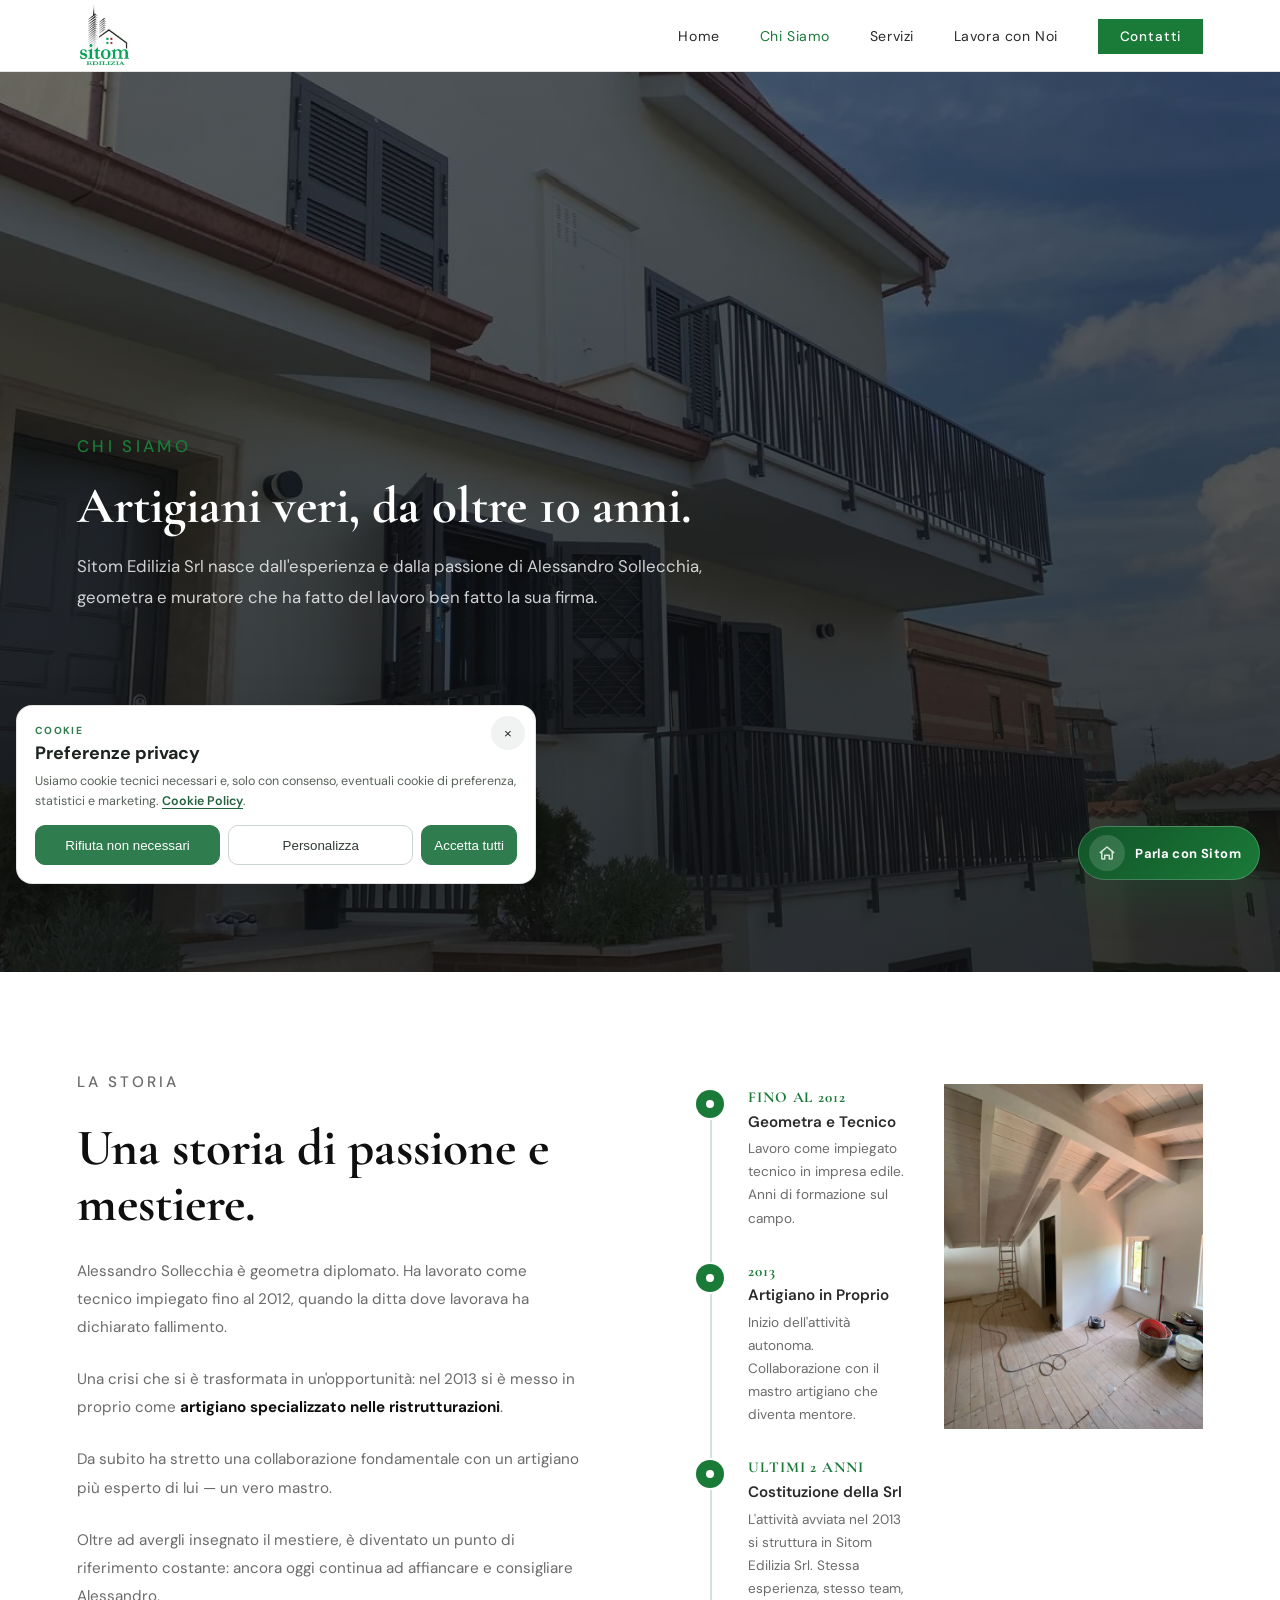
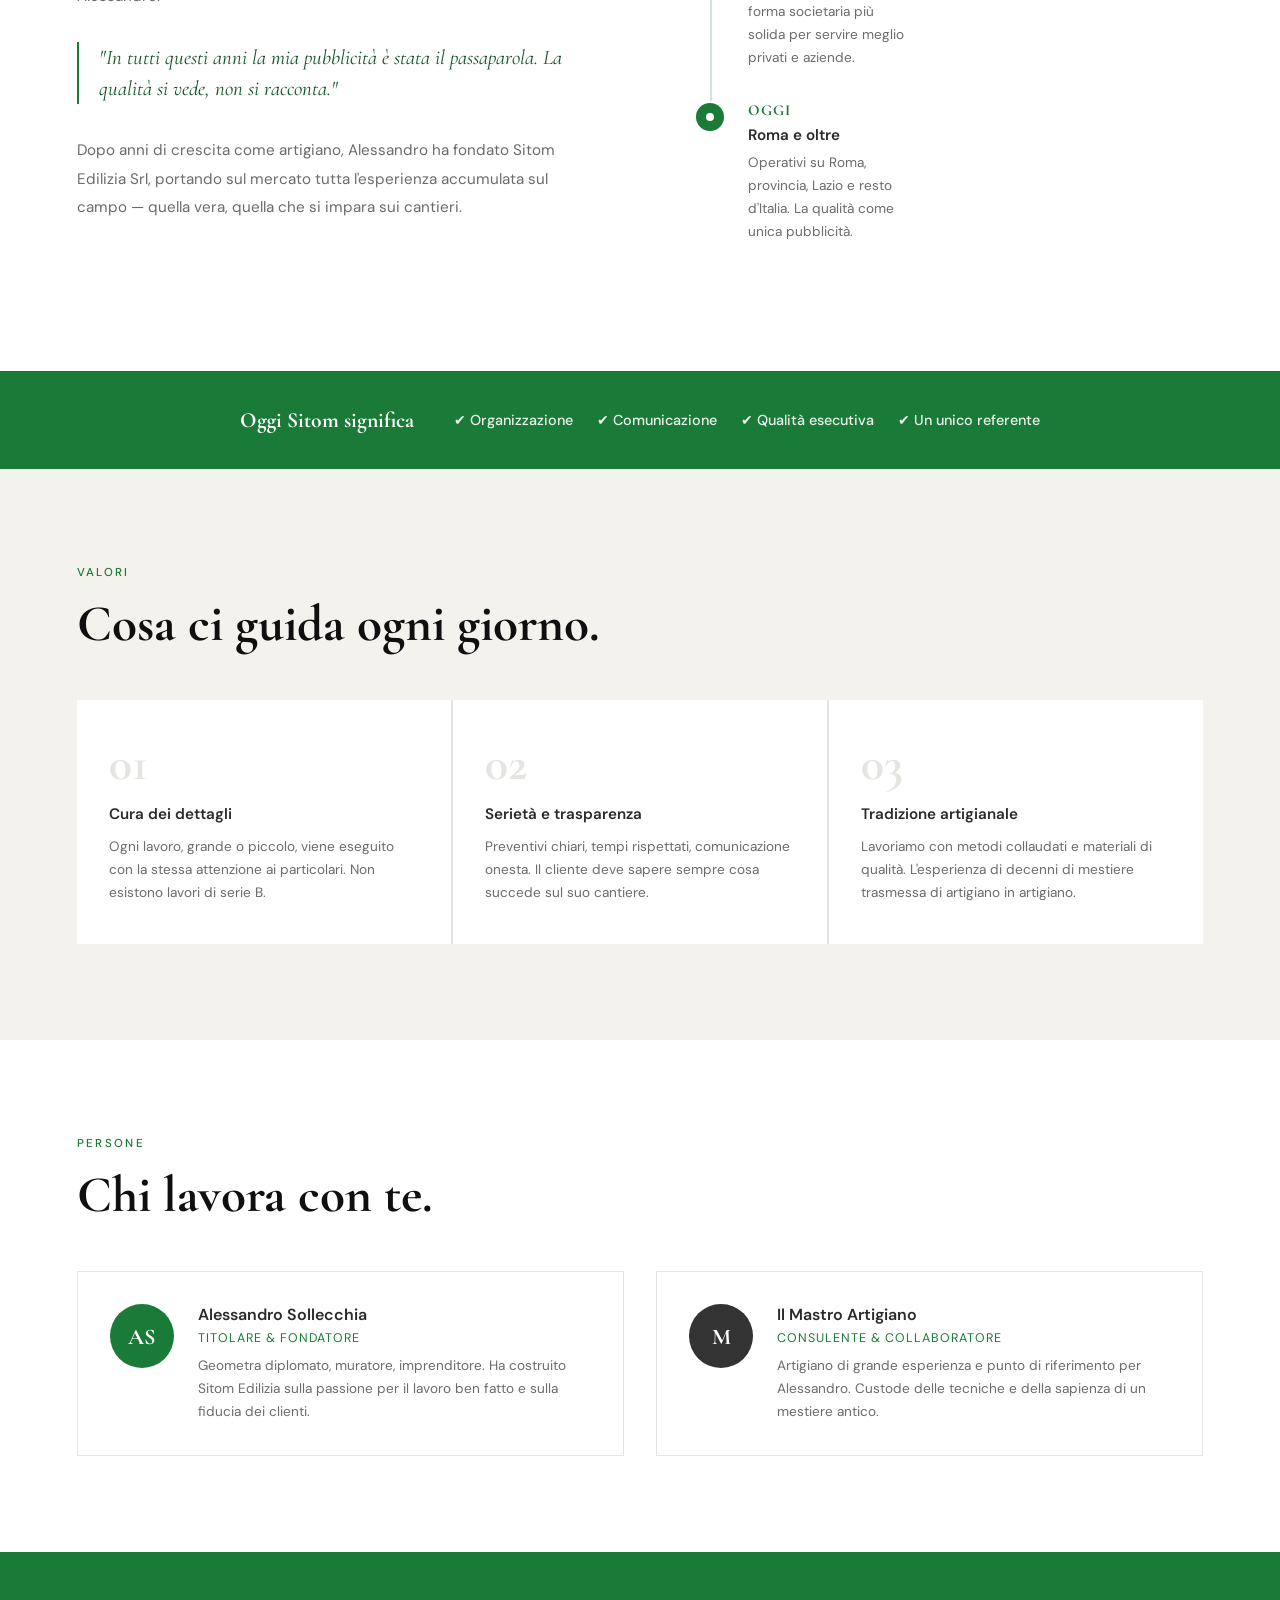
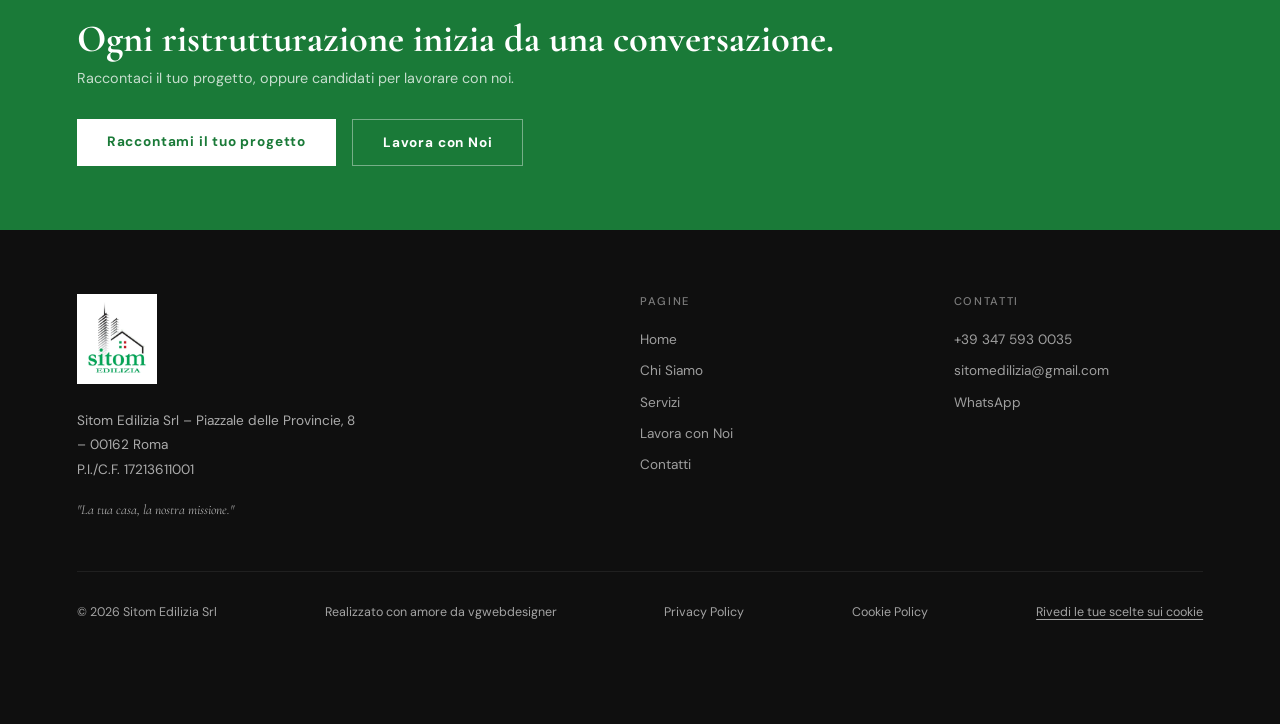
<file: chi-siamo.html>
<!DOCTYPE html>
<html lang="it">
<head>
  <meta charset="UTF-8"/>
  <meta name="viewport" content="width=device-width, initial-scale=1.0"/>
  <meta name="format-detection" content="telephone=no"/>
  <title>Chi Siamo – Sitom Edilizia Srl Roma</title>
  <meta name="description" content="Sitom Edilizia Srl: artigiani edili a Roma dal 2013, specializzati in ristrutturazioni, finiture e gestione completa del cantiere."/>
    <meta name="robots" content="index,follow"/>
  <link rel="canonical" href="https://sitomedilizia.it/chi-siamo.html"/>
  <meta name="theme-color" content="#1a7a38"/>
  <meta property="og:locale" content="it_IT"/>
  <meta property="og:type" content="article"/>
  <meta property="og:title" content="Chi Siamo – Sitom Edilizia Srl Roma"/>
  <meta property="og:description" content="Sitom Edilizia Srl: artigiani edili a Roma dal 2013, specializzati in ristrutturazioni, finiture e gestione completa del cantiere."/>
  <meta property="og:url" content="https://sitomedilizia.it/chi-siamo.html"/>
  <meta property="og:site_name" content="Sitom Edilizia Srl"/>
  <meta property="og:image" content="https://sitomedilizia.it/assets/lavoro-25.webp"/>
  <meta name="twitter:card" content="summary_large_image"/>
  <meta name="twitter:title" content="Chi Siamo – Sitom Edilizia Srl Roma"/>
  <meta name="twitter:description" content="Sitom Edilizia Srl: artigiani edili a Roma dal 2013, specializzati in ristrutturazioni, finiture e gestione completa del cantiere."/>
  <meta name="twitter:image" content="https://sitomedilizia.it/assets/lavoro-25.webp"/>
  <link rel="icon" type="image/png" href="assets/favicon.png"/>
  <link rel="apple-touch-icon" href="assets/icon-192.png"/>
  <link rel="manifest" href="site.webmanifest"/>
  <link rel="preconnect" href="https://fonts.googleapis.com"/>
  <link rel="preconnect" href="https://fonts.gstatic.com" crossorigin/>
  <link href="https://fonts.googleapis.com/css2?family=Cormorant+Garamond:ital,wght@0,600;0,700;1,600;1,700&family=DM+Sans:wght@400;500;600;700&display=swap" rel="stylesheet"/>
  <style>
    :root { --green:#1a7a38;--green-light:#219a47;--green-dark:#125429;--black:#0f0f0f;--text:#2a2a2a;--gray:#6b6b6b;--line:#e4e4e0;--bg:#f4f2ec;--white:#ffffff; }
    *,*::before,*::after{box-sizing:border-box;margin:0;padding:0}
    :focus-visible{outline:2px solid var(--green-light);outline-offset:3px}
    .skip-link{position:absolute;left:1rem;top:-60px;background:var(--green);color:#fff;padding:.85rem 1.25rem;z-index:1000;text-decoration:none;font-size:.85rem;font-weight:700;transition:top .2s}
    .skip-link:focus{top:1rem}
    html{scroll-behavior:smooth}
    body{font-family:'DM Sans',sans-serif;color:var(--text);background:var(--white);overflow-x:hidden}
    nav{position:fixed;top:0;left:0;right:0;z-index:100;background:rgba(255,255,255,0.97);border-bottom:1px solid var(--line);display:flex;align-items:center;justify-content:space-between;padding:0 6vw;height:72px}
    .nav-logo{display:flex;align-items:center;gap:10px;text-decoration:none}
    .nav-logo img{height:64px;width:auto;display:block}
    .nav-links{display:flex;gap:2.5rem;list-style:none;align-items:center}
    .nav-links a{text-decoration:none;color:var(--text);font-size:0.88rem;font-weight:400;letter-spacing:0.04em;transition:color 0.2s}
    .nav-links a:hover,.nav-links a.active{color:var(--green)}
    .nav-links .cta{background:var(--green);color:#fff!important;padding:9px 22px;font-weight:500;font-size:0.85rem;letter-spacing:0.06em}
    .nav-links .cta:hover{background:var(--green-dark)}
    .hamburger{display:none;flex-direction:column;gap:5px;background:none;border:none;cursor:pointer}
    .hamburger span{display:block;width:24px;height:1.5px;background:var(--text)}
    .mobile-menu{display:none;position:fixed;top:72px;left:0;right:0;background:#fff;border-bottom:1px solid var(--line);padding:1.5rem 6vw;z-index:99;flex-direction:column;gap:1.25rem}
    .mobile-menu a{text-decoration:none;color:var(--text);font-size:1rem}
    .mobile-menu.open{display:flex}
    section{padding:6rem 6vw}
    .section-tag{font-size:0.72rem;letter-spacing:0.2em;text-transform:uppercase;color:var(--green);font-weight:500;margin-bottom:1rem}
    .section-title{font-family:'Cormorant Garamond',serif;font-size:clamp(2.2rem,4vw,3.5rem);font-weight:700;line-height:1.1;color:var(--black);margin-bottom:1.5rem}
    .btn{display:inline-block;text-decoration:none;font-size:0.85rem;font-weight:700;letter-spacing:0.06em;padding:14px 30px;transition:all 0.2s}.btn:hover{transform:translateY(-2px)}
    .btn-green{background:var(--green);color:#fff;box-shadow:0 10px 30px rgba(26,122,56,.3)}
    .btn-green:hover{background:var(--green-dark)}
    .btn-outline-green{border:1px solid var(--green);color:var(--green)}
    .btn-outline-green:hover{background:var(--green);color:#fff}

    /* PAGE HERO */
    .page-hero{
      min-height:100vh; margin-top:72px;
      display:flex; align-items:center;
      position:relative; overflow:hidden; background:var(--black);
    }
    .page-hero-img{position:absolute;inset:0;width:100%;height:100%;object-fit:cover;opacity:.85;}
    .page-hero-bg{position:absolute;inset:0;background:linear-gradient(180deg,rgba(15,15,15,.55) 0%,rgba(15,15,15,.8) 100%);z-index:1;}
    .page-hero-inner{position:relative;z-index:2;max-width:780px;padding:0 6vw}
    .page-hero .section-tag{color:var(--green)}
    .page-hero .section-title{margin-bottom:1rem;color:#fff}
    .page-hero p{font-size:1.05rem;color:rgba(255,255,255,0.8);line-height:1.85}

    /* STORIA */
    .storia{background:var(--white)}
    .storia-grid{display:grid;grid-template-columns:1fr 1fr;gap:7rem;align-items:start}
    .storia-text p{font-size:0.95rem;color:var(--gray);line-height:1.85;margin-bottom:1.5rem}
    .storia-text strong{color:var(--black);font-weight:700}
    .storia-text blockquote{
      border-left:2px solid var(--green);padding-left:1.25rem;
      font-family:'Cormorant Garamond',serif;font-size:1.3rem;
      color:var(--green-dark);font-style:italic;margin:2rem 0;line-height:1.5
    }
    .storia-visual{position:relative;padding-top:1rem;display:grid;grid-template-columns:minmax(210px,.82fr) 1fr;gap:2.25rem;align-items:start}
    .storia-visual .timeline{grid-column:1;grid-row:1;margin-top:0!important;padding-top:.25rem}
    .storia-visual .content-photo{grid-column:2;grid-row:1}
    .photo-box{
      width:100%;aspect-ratio:3/4;background:#e8e8e4;
      display:flex;align-items:center;justify-content:center;
      color:#aaa;font-size:0.8rem;text-align:center;line-height:2
    }
    .timeline{margin-top:3rem}
    .tl-item{display:flex;gap:1.5rem;padding-bottom:2rem;position:relative;transition:transform .2s ease}
    .tl-item::before{content:'';position:absolute;left:14px;top:32px;bottom:0;width:2px;background:var(--green);opacity:.2}
    .tl-item:last-child::before{display:none}
    .tl-item:hover{transform:translateX(4px)}
    .tl-dot{width:28px;height:28px;border-radius:50%;background:var(--green);flex-shrink:0;margin-top:2px;display:flex;align-items:center;justify-content:center;transition:transform .2s ease}
    .tl-item:hover .tl-dot{transform:scale(1.15)}
    .tl-dot span{width:8px;height:8px;background:#fff;border-radius:50%;display:block}
    .tl-year{font-size:0.95rem;letter-spacing:0.06em;color:var(--green);font-weight:700;text-transform:uppercase;margin-bottom:0.35rem;font-family:'Cormorant Garamond',serif}
    .tl-title{font-weight:600;font-size:0.95rem;margin-bottom:0.35rem}
    .tl-desc{font-size:0.85rem;color:var(--gray);line-height:1.7}

    /* OGGI SITOM */
    .oggi-band{background:var(--green);padding:2.25rem 6vw;display:flex;align-items:center;justify-content:center;gap:2.5rem;flex-wrap:wrap;text-align:center}
    .oggi-band strong{color:#fff;font-family:'Cormorant Garamond',serif;font-size:1.35rem;font-weight:700}
    .oggi-items{display:flex;gap:1.5rem;flex-wrap:wrap;justify-content:center}
    .oggi-item{display:inline-flex;align-items:center;gap:.5rem;color:rgba(255,255,255,0.92);font-size:0.9rem;font-weight:500}

    /* VALORI */
    .valori{background:var(--bg)}
    .valori-grid{display:grid;grid-template-columns:repeat(3,1fr);gap:2px;background:var(--line);margin-top:3rem}
    .valore-card{background:#fff;padding:2.5rem 2rem;transition:transform .2s ease,box-shadow .2s ease}
    .valore-card:hover{transform:translateY(-4px);box-shadow:0 18px 40px rgba(15,15,15,.08)}
    .valore-num{font-family:'Cormorant Garamond',serif;font-size:3rem;font-weight:700;color:var(--line);line-height:1;margin-bottom:1rem}
    .valore-card h3{font-size:0.95rem;font-weight:600;margin-bottom:0.65rem}
    .valore-card p{font-size:0.85rem;color:var(--gray);line-height:1.7}

    /* TEAM */
    .team{background:var(--white)}
    .team-grid{display:grid;grid-template-columns:repeat(2,1fr);gap:2rem;margin-top:3rem}
    .team-card{display:flex;gap:1.5rem;padding:2rem;border:1px solid var(--line);transition:transform .2s ease,box-shadow .2s ease}
    .team-card:hover{transform:translateY(-4px);box-shadow:0 18px 40px rgba(15,15,15,.08)}
    .team-avatar{width:64px;height:64px;border-radius:50%;background:var(--green);flex-shrink:0;display:flex;align-items:center;justify-content:center;font-family:'Cormorant Garamond',serif;font-size:1.4rem;font-weight:700;color:#fff}
    .team-card h3{font-size:1rem;font-weight:600;margin-bottom:0.3rem}
    .team-card .role{font-size:0.78rem;color:var(--green);letter-spacing:0.08em;text-transform:uppercase;margin-bottom:0.5rem}
    .team-card p{font-size:0.85rem;color:var(--gray);line-height:1.7}

    /* CTA */
    .cta-strip{background:var(--green);padding:4rem 6vw;display:flex;align-items:center;justify-content:space-between;gap:2rem;flex-wrap:wrap}
    .cta-strip h2{font-family:'Cormorant Garamond',serif;font-size:clamp(1.8rem,3vw,2.5rem);color:#fff;font-weight:700}
    .cta-strip p{color:rgba(255,255,255,0.75);font-size:0.9rem;margin-top:0.4rem}

    footer{background:#0f0f0f;color:rgba(255,255,255,0.62);padding:4rem 6vw 6.5rem}
    .footer-top{display:grid;grid-template-columns:2fr 1fr 1fr;gap:4rem;padding-bottom:3rem;border-bottom:1px solid rgba(255,255,255,0.07)}
    .footer-logo{height:90px;width:auto;background:#fff;padding:8px;opacity:1;margin-bottom:1.25rem}
    .footer-about p{font-size:0.85rem;line-height:1.8;max-width:280px;color:rgba(255,255,255,0.65)}
    .footer-slogan{font-family:'Cormorant Garamond',serif;font-style:italic;color:rgba(255,255,255,0.4);font-size:0.95rem;margin-top:1rem}
    .footer-col h5{font-size:0.7rem;letter-spacing:0.15em;text-transform:uppercase;color:rgba(255,255,255,0.45);margin-bottom:1.25rem;font-weight:500}
    .footer-col ul{list-style:none}
    .footer-col ul li{margin-bottom:0.65rem}
    .footer-col ul li a{color:rgba(255,255,255,0.6);text-decoration:none;font-size:0.85rem;transition:color 0.2s}
    .footer-col ul li a:hover{color:var(--green-light)}
    .footer-bottom{padding-top:2rem;display:flex;justify-content:space-between;flex-wrap:wrap;gap:0.5rem;font-size:0.78rem}

    @media(max-width:900px){
      .nav-links{display:none}.hamburger{display:flex}
      .oggi-band{flex-direction:column;gap:1rem}
      .storia-grid{grid-template-columns:1fr;gap:3rem}
      .storia-visual{grid-template-columns:1fr}
      .storia-visual .content-photo,.storia-visual .timeline{grid-column:1;grid-row:auto}
      .storia-visual .timeline{margin-top:1.5rem!important}
      .valori-grid{grid-template-columns:1fr}
      .team-grid{grid-template-columns:1fr}
      .footer-top{grid-template-columns:1fr;gap:2rem}
      .cta-strip{flex-direction:column;align-items:flex-start}
    }
    @media(max-width:580px){section{padding:4rem 5vw}.page-hero{min-height:calc(100vh - 72px)}.page-hero-inner{padding:0 5vw}}
  </style>
  <link rel="stylesheet" href="assets/css/cookie-consent.css"/><link rel="stylesheet" href="assets/site-enhancements.css"/>
</head>
<body>
<a class="skip-link" href="#main-content">Vai al contenuto principale</a>

<nav>
  <a class='nav-logo' href='index.html'><img src="assets/logo-sitom.webp" alt="Sitom Edilizia"/></a>
  <ul class="nav-links">
    <li><a href='index.html'>Home</a></li>
    <li><a class='active' href='chi-siamo.html'>Chi Siamo</a></li>
    <li><a href='servizi.html'>Servizi</a></li>
    <li><a href='lavora.html'>Lavora con Noi</a></li>
    <li><a class='cta' href='contatti.html'>Contatti</a></li>
  </ul>
  <button class="hamburger" id="ham" aria-label="Menu"><span></span><span></span><span></span></button>
</nav>
<div class="mobile-menu" id="mobileMenu">
  <a href='index.html'>Home</a><a href='chi-siamo.html'>Chi Siamo</a>
  <a href='servizi.html'>Servizi</a><a href='lavora.html'>Lavora con Noi</a><a href='contatti.html'>Contatti</a>
</div>

<div class="page-hero" id="main-content">
  <img class="page-hero-img" src="assets/lavoro-25.webp" alt="Facciata esterna di una villa ristrutturata da Sitom Edilizia" fetchpriority="high"/>
  <div class="page-hero-bg"></div>
  <div class="page-hero-inner">
    <p class="section-tag">Chi Siamo</p>
    <h1 class="section-title">Artigiani veri, da oltre 10 anni.</h1>
    <p>Sitom Edilizia Srl nasce dall'esperienza e dalla passione di Alessandro Sollecchia, geometra e muratore che ha fatto del lavoro ben fatto la sua firma.</p>
  </div>
</div>

<section class="storia">
  <div class="storia-grid">
    <div class="storia-text">
      <p class="section-tag">La Storia</p>
      <h2 class="section-title">Una storia di passione e mestiere.</h2>
      <p>Alessandro Sollecchia è geometra diplomato. Ha lavorato come tecnico impiegato fino al 2012, quando la ditta dove lavorava ha dichiarato fallimento.</p>
      <p>Una crisi che si è trasformata in un'opportunità: nel 2013 si è messo in proprio come <strong>artigiano specializzato nelle ristrutturazioni</strong>.</p>
      <p>Da subito ha stretto una collaborazione fondamentale con un artigiano più esperto di lui — un vero mastro.</p>
      <p>Oltre ad avergli insegnato il mestiere, è diventato un punto di riferimento costante: ancora oggi continua ad affiancare e consigliare Alessandro.</p>
      <blockquote>"In tutti questi anni la mia pubblicità è stata il passaparola. La qualità si vede, non si racconta."</blockquote>
      <p>Dopo anni di crescita come artigiano, Alessandro ha fondato Sitom Edilizia Srl, portando sul mercato tutta l'esperienza accumulata sul campo — quella vera, quella che si impara sui cantieri.</p>
    </div>
    <div class="storia-visual">
      <img class="photo-box content-photo" src="assets/lavoro-12.webp" alt="Lavorazione artigianale durante una ristrutturazione" loading="lazy" decoding="async"/>
      <div class="timeline" style="margin-top:2.5rem">
        <div class="tl-item">
          <div class="tl-dot"><span></span></div>
          <div>
            <div class="tl-year">Fino al 2012</div>
            <div class="tl-title">Geometra e Tecnico</div>
            <div class="tl-desc">Lavoro come impiegato tecnico in impresa edile. Anni di formazione sul campo.</div>
          </div>
        </div>
        <div class="tl-item">
          <div class="tl-dot"><span></span></div>
          <div>
            <div class="tl-year">2013</div>
            <div class="tl-title">Artigiano in Proprio</div>
            <div class="tl-desc">Inizio dell'attività autonoma. Collaborazione con il mastro artigiano che diventa mentore.</div>
          </div>
        </div>
        <div class="tl-item">
          <div class="tl-dot"><span></span></div>
          <div>
            <div class="tl-year">Ultimi 2 anni</div>
            <div class="tl-title">Costituzione della Srl</div>
            <div class="tl-desc">L'attività avviata nel 2013 si struttura in Sitom Edilizia Srl. Stessa esperienza, stesso team, forma societaria più solida per servire meglio privati e aziende.</div>
          </div>
        </div>
        <div class="tl-item">
          <div class="tl-dot"><span></span></div>
          <div>
            <div class="tl-year">Oggi</div>
            <div class="tl-title">Roma e oltre</div>
            <div class="tl-desc">Operativi su Roma, provincia, Lazio e resto d'Italia. La qualità come unica pubblicità.</div>
          </div>
        </div>
      </div>
    </div>
  </div>
</section>

<div class="oggi-band">
  <strong>Oggi Sitom significa</strong>
  <div class="oggi-items">
    <span class="oggi-item">✔ Organizzazione</span>
    <span class="oggi-item">✔ Comunicazione</span>
    <span class="oggi-item">✔ Qualità esecutiva</span>
    <span class="oggi-item">✔ Un unico referente</span>
  </div>
</div>

<section class="valori">
  <p class="section-tag">Valori</p>
  <h2 class="section-title">Cosa ci guida ogni giorno.</h2>
  <div class="valori-grid">
    <div class="valore-card">
      <div class="valore-num">01</div>
      <h3>Cura dei dettagli</h3>
      <p>Ogni lavoro, grande o piccolo, viene eseguito con la stessa attenzione ai particolari. Non esistono lavori di serie B.</p>
    </div>
    <div class="valore-card">
      <div class="valore-num">02</div>
      <h3>Serietà e trasparenza</h3>
      <p>Preventivi chiari, tempi rispettati, comunicazione onesta. Il cliente deve sapere sempre cosa succede sul suo cantiere.</p>
    </div>
    <div class="valore-card">
      <div class="valore-num">03</div>
      <h3>Tradizione artigianale</h3>
      <p>Lavoriamo con metodi collaudati e materiali di qualità. L'esperienza di decenni di mestiere trasmessa di artigiano in artigiano.</p>
    </div>
  </div>
</section>

<section class="team">
  <p class="section-tag">Persone</p>
  <h2 class="section-title">Chi lavora con te.</h2>
  <div class="team-grid">
    <div class="team-card">
      <div class="team-avatar">AS</div>
      <div>
        <h3>Alessandro Sollecchia</h3>
        <div class="role">Titolare &amp; Fondatore</div>
        <p>Geometra diplomato, muratore, imprenditore. Ha costruito Sitom Edilizia sulla passione per il lavoro ben fatto e sulla fiducia dei clienti.</p>
      </div>
    </div>
    <div class="team-card">
      <div class="team-avatar" style="background:#333">M</div>
      <div>
        <h3>Il Mastro Artigiano</h3>
        <div class="role">Consulente &amp; Collaboratore</div>
        <p>Artigiano di grande esperienza e punto di riferimento per Alessandro. Custode delle tecniche e della sapienza di un mestiere antico.</p>
      </div>
    </div>
  </div>
</section>

<div class="cta-strip">
  <div>
    <h2>Ogni ristrutturazione inizia da una conversazione.</h2>
    <p>Raccontaci il tuo progetto, oppure candidati per lavorare con noi.</p>
  </div>
  <div style="display:flex;gap:1rem;flex-wrap:wrap">
    <a class='btn' href='contatti.html' style='background:#fff;color:var(--green)'>Raccontami il tuo progetto</a>
    <a class='btn' href='lavora.html' style='border:1px solid rgba(255,255,255,0.4);color:#fff'>Lavora con Noi</a>
  </div>
</div>

<footer>
  <div class="footer-top">
    <div class="footer-about">
      <img src="assets/logo-sitom.webp" alt="Sitom Edilizia" class="footer-logo"/>
      <p>Sitom Edilizia Srl – Piazzale delle Provincie, 8 – 00162 Roma<br/>P.I./C.F. 17213611001</p>
      <p class="footer-slogan">"La tua casa, la nostra missione."</p>
    </div>
    <div class="footer-col"><h5>Pagine</h5><ul><li><a href='index.html'>Home</a></li><li><a href='chi-siamo.html'>Chi Siamo</a></li><li><a href='servizi.html'>Servizi</a></li><li><a href='lavora.html'>Lavora con Noi</a></li><li><a href='contatti.html'>Contatti</a></li></ul></div>
    <div class="footer-col"><h5>Contatti</h5><ul><li><a href="tel:+393475930035">+39 347 593 0035</a></li><li><a href="mailto:sitomedilizia@gmail.com">sitomedilizia@gmail.com</a></li><li><a href="https://wa.me/393475930035" target="_blank">WhatsApp</a></li></ul></div>
  </div>
  <div class="footer-bottom"><span>© 2026 Sitom Edilizia Srl</span><span>Realizzato con amore da <a href="https://msha.ke/vgwebdesigner/" target="_blank" rel="noopener">vgwebdesigner</a></span><span><a href="privacy-cookie.html">Privacy Policy</a></span><span><a href="cookie-policy.html">Cookie Policy</a></span><span><button type="button" class="cc-footer-link" data-cookie-consent-open>Rivedi le tue scelte sui cookie</button></span></div>
</footer>
<button class="wa-assistant-trigger" type="button" data-wa-assistant-open aria-label="Apri guida WhatsApp per il sopralluogo">
  <span class="wa-assistant-icon" aria-hidden="true"><svg viewBox="0 0 24 24" width="18" height="18" fill="none" stroke="currentColor" stroke-width="2" stroke-linecap="round" stroke-linejoin="round"><path d="M3 11.5 12 4l9 7.5"/><path d="M5 10v9a1 1 0 0 0 1 1h3v-5h6v5h3a1 1 0 0 0 1-1v-9"/></svg></span><span class="wa-assistant-label">Parla con Sitom</span>
</button>
<script src="assets/js/cookie-consent.js"></script>
<!-- GA4: sostituire G-XXXXXXXXXX con il Measurement ID reale del cliente prima di attivare -->
<script type="text/plain" data-cookie-category="analytics" data-src="https://www.googletagmanager.com/gtag/js?id=G-XXXXXXXXXX"></script>
<script type="text/plain" data-cookie-category="analytics">window.dataLayer=window.dataLayer||[];function gtag(){dataLayer.push(arguments);}gtag('js',new Date());gtag('config','G-XXXXXXXXXX');</script><script src="assets/site-enhancements.js" defer></script>
</body>
</html>
</file>
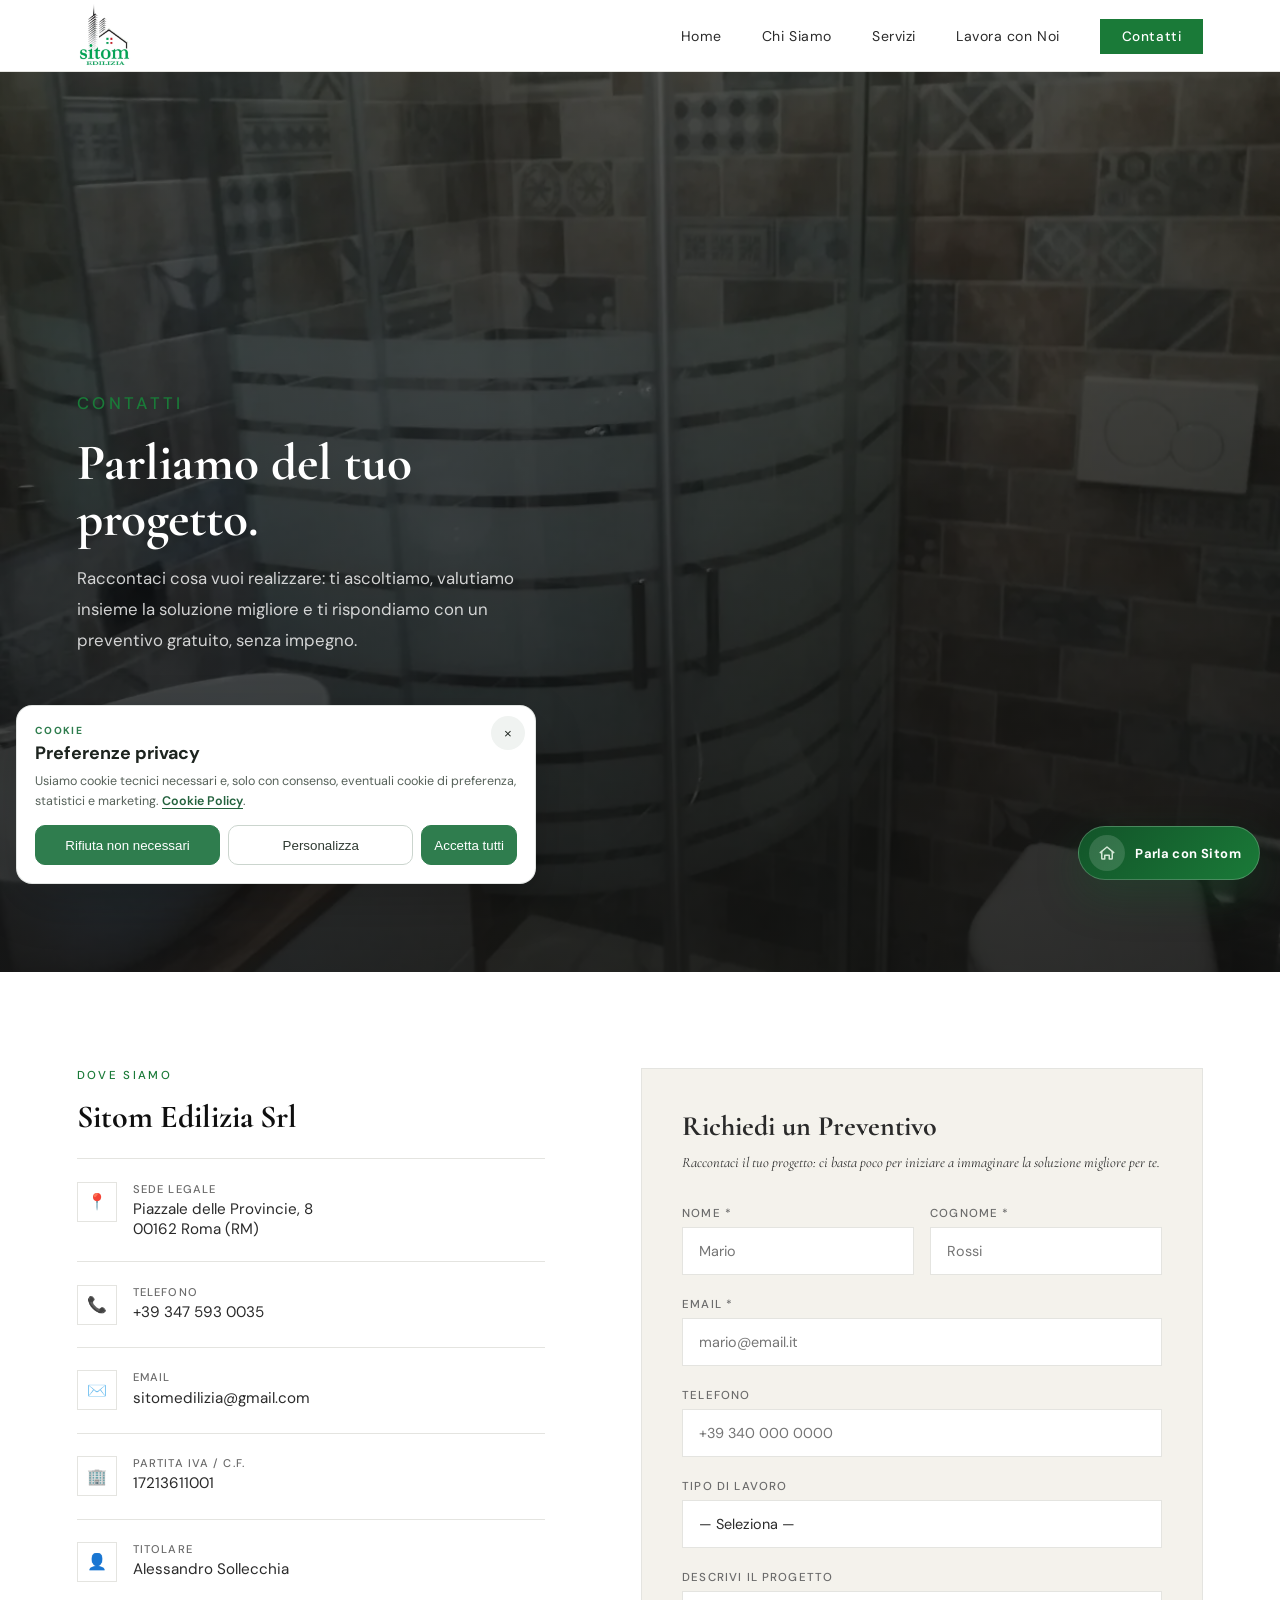
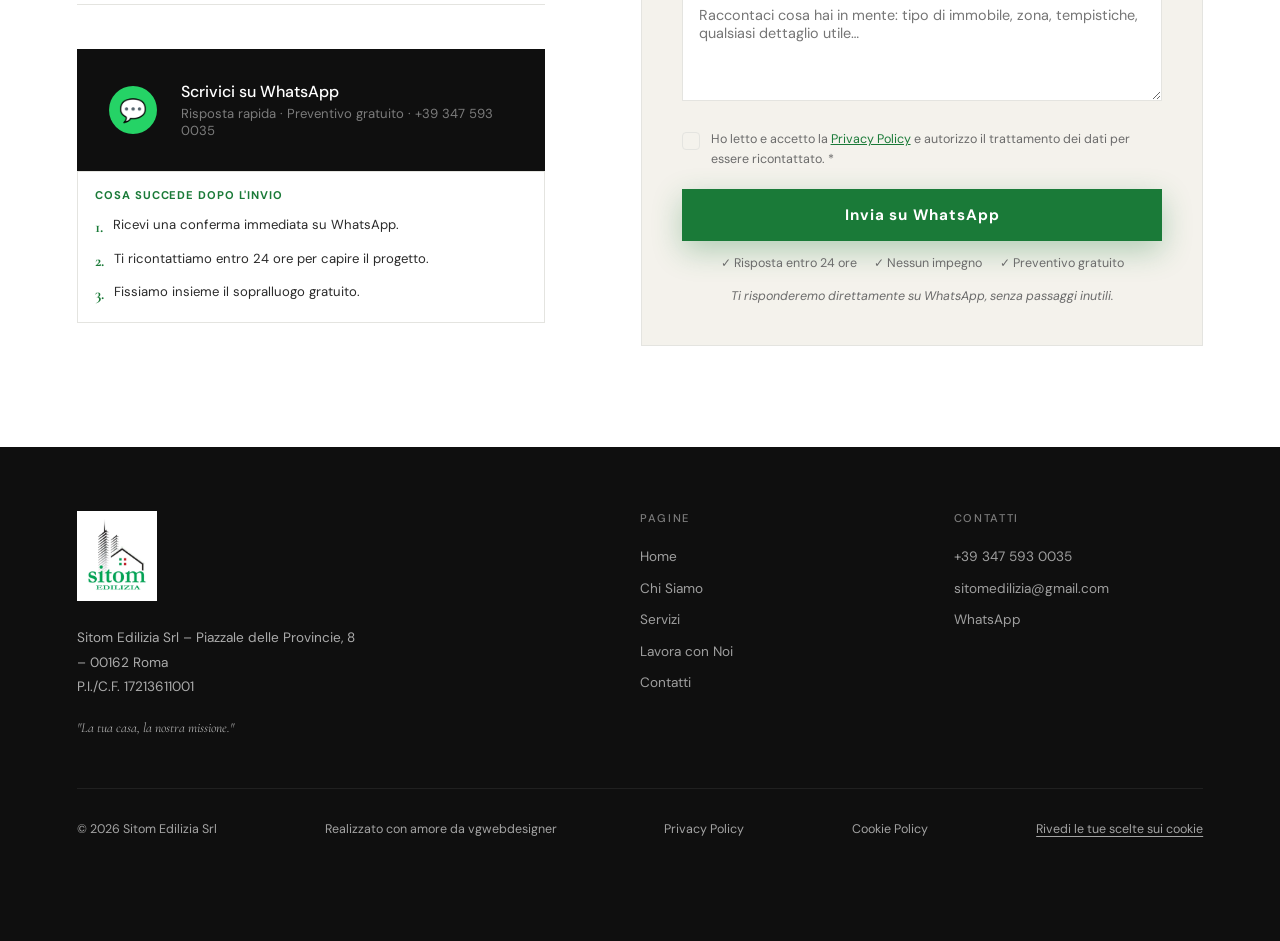
<file: contatti.html>
<!DOCTYPE html>
<html lang="it">
<head>
  <meta charset="UTF-8"/>
  <meta name="viewport" content="width=device-width, initial-scale=1.0"/>
  <meta name="format-detection" content="telephone=no"/>
  <title>Contatti – Sitom Edilizia Srl Roma</title>
  <meta name="description" content="Contatta Sitom Edilizia Srl per un sopralluogo o un preventivo gratuito entro 24 ore per ristrutturazioni e lavori edili a Roma."/>
    <meta name="robots" content="index,follow"/>
  <link rel="canonical" href="https://sitomedilizia.it/contatti.html"/>
  <meta name="theme-color" content="#1a7a38"/>
  <meta property="og:locale" content="it_IT"/>
  <meta property="og:type" content="article"/>
  <meta property="og:title" content="Contatti – Sitom Edilizia Srl Roma"/>
  <meta property="og:description" content="Contatta Sitom Edilizia Srl per un sopralluogo o un preventivo gratuito entro 24 ore per ristrutturazioni e lavori edili a Roma."/>
  <meta property="og:url" content="https://sitomedilizia.it/contatti.html"/>
  <meta property="og:site_name" content="Sitom Edilizia Srl"/>
  <meta property="og:image" content="https://sitomedilizia.it/assets/lavoro-14.webp"/>
  <meta name="twitter:card" content="summary_large_image"/>
  <meta name="twitter:title" content="Contatti – Sitom Edilizia Srl Roma"/>
  <meta name="twitter:description" content="Contatta Sitom Edilizia Srl per un sopralluogo o un preventivo gratuito entro 24 ore per ristrutturazioni e lavori edili a Roma."/>
  <meta name="twitter:image" content="https://sitomedilizia.it/assets/lavoro-14.webp"/>
  <link rel="icon" type="image/png" href="assets/favicon.png"/>
  <link rel="apple-touch-icon" href="assets/icon-192.png"/>
  <link rel="manifest" href="site.webmanifest"/>
  <link rel="preconnect" href="https://fonts.googleapis.com"/>
  <link rel="preconnect" href="https://fonts.gstatic.com" crossorigin/>
  <link href="https://fonts.googleapis.com/css2?family=Cormorant+Garamond:ital,wght@0,600;0,700;1,600;1,700&family=DM+Sans:wght@400;500;600;700&display=swap" rel="stylesheet"/>
  <style>
    :root{--green:#1a7a38;--green-light:#219a47;--green-dark:#125429;--black:#0f0f0f;--text:#2a2a2a;--gray:#6b6b6b;--line:#e4e4e0;--bg:#f4f2ec;--white:#ffffff}
    *,*::before,*::after{box-sizing:border-box;margin:0;padding:0}
    :focus-visible{outline:2px solid var(--green-light);outline-offset:3px}
    .skip-link{position:absolute;left:1rem;top:-60px;background:var(--green);color:#fff;padding:.85rem 1.25rem;z-index:1000;text-decoration:none;font-size:.85rem;font-weight:700;transition:top .2s}
    .skip-link:focus{top:1rem}
    html{scroll-behavior:smooth}
    body{font-family:'DM Sans',sans-serif;color:var(--text);background:var(--white);overflow-x:hidden}
    nav{position:fixed;top:0;left:0;right:0;z-index:100;background:rgba(255,255,255,0.97);border-bottom:1px solid var(--line);display:flex;align-items:center;justify-content:space-between;padding:0 6vw;height:72px}
    .nav-logo{display:flex;align-items:center;text-decoration:none}
    .nav-logo img{height:64px;width:auto;display:block}
    .nav-links{display:flex;gap:2.5rem;list-style:none;align-items:center}
    .nav-links a{text-decoration:none;color:var(--text);font-size:0.88rem;font-weight:400;letter-spacing:0.04em;transition:color 0.2s}
    .nav-links a:hover,.nav-links a.active{color:var(--green)}
    .nav-links .cta{background:var(--green);color:#fff!important;padding:9px 22px;font-weight:500;font-size:0.85rem}
    .nav-links .cta:hover{background:var(--green-dark)}
    .hamburger{display:none;flex-direction:column;gap:5px;background:none;border:none;cursor:pointer}
    .hamburger span{display:block;width:24px;height:1.5px;background:var(--text)}
    .mobile-menu{display:none;position:fixed;top:72px;left:0;right:0;background:#fff;border-bottom:1px solid var(--line);padding:1.5rem 6vw;z-index:99;flex-direction:column;gap:1.25rem}
    .mobile-menu a{text-decoration:none;color:var(--text);font-size:1rem}
    .mobile-menu.open{display:flex}
    .section-tag{font-size:0.72rem;letter-spacing:0.2em;text-transform:uppercase;color:var(--green);font-weight:500;margin-bottom:1rem}
    .section-title{font-family:'Cormorant Garamond',serif;font-size:clamp(2.2rem,4vw,3.5rem);font-weight:700;line-height:1.1;color:var(--black);margin-bottom:1.25rem}

    .page-hero{min-height:100vh;margin-top:72px;display:flex;align-items:center;position:relative;overflow:hidden;background:var(--black)}
    .page-hero-img{position:absolute;inset:0;width:100%;height:100%;object-fit:cover;opacity:.85}
    .page-hero-bg{position:absolute;inset:0;background:linear-gradient(180deg,rgba(15,15,15,.55) 0%,rgba(15,15,15,.8) 100%);z-index:1}
    .page-hero-inner{position:relative;z-index:2;max-width:640px;padding:0 6vw}
    .page-hero .section-tag{color:var(--green)}
    .page-hero .section-title{margin-bottom:1rem;color:#fff}
    .page-hero p{font-size:1.05rem;color:rgba(255,255,255,0.8);line-height:1.85;max-width:560px}

    .contatti-main{padding:6rem 6vw;background:var(--white)}
    .contatti-grid{display:grid;grid-template-columns:1fr 1.2fr;gap:6rem;align-items:start}

    /* INFO */
    .info-block{margin-bottom:2.75rem}
    .info-row{display:flex;align-items:flex-start;gap:1rem;padding:1.4rem 0;border-bottom:1px solid var(--line)}
    .info-row:first-child{border-top:1px solid var(--line)}
    .info-icon{width:40px;height:40px;border:1px solid var(--line);display:flex;align-items:center;justify-content:center;font-size:1rem;flex-shrink:0}
    .info-label{font-size:0.7rem;letter-spacing:0.1em;text-transform:uppercase;color:var(--gray);font-weight:500;margin-bottom:0.2rem}
    .info-val{font-size:0.95rem;font-weight:400}
    .info-val a{color:var(--text);text-decoration:none;transition:color 0.2s}
    .info-val a:hover{color:var(--green)}

    .wa-block{
      background:var(--black);padding:2rem;display:flex;
      align-items:center;gap:1.5rem;margin-top:2rem;
      cursor:pointer;transition:background 0.2s,transform 0.2s;text-decoration:none;
      display:block;
    }
    .wa-block:hover{background:#1a1a1a;transform:translateY(-2px)}
    .wa-inner{display:flex;align-items:center;gap:1.5rem}
    .wa-dot{width:48px;height:48px;background:#25D366;border-radius:50%;display:flex;align-items:center;justify-content:center;font-size:1.4rem;flex-shrink:0}
    .wa-block h3{color:#fff;font-size:1rem;font-weight:500;margin-bottom:0.2rem}
    .wa-block p{color:rgba(255,255,255,0.45);font-size:0.82rem}

    /* FORM */
    .contact-form{background:var(--bg);padding:2.5rem;border:1px solid var(--line)}
    .contact-form h3{font-family:'Cormorant Garamond',serif;font-size:1.75rem;font-weight:700;margin-bottom:0.5rem}
    .contact-form .form-note{font-size:0.9rem;color:var(--text);margin-bottom:2rem;font-family:'Cormorant Garamond',serif;font-style:italic;line-height:1.6}
    .form-help{font-size:0.78rem;color:var(--gray);text-align:center;margin-top:1rem;font-style:italic;line-height:1.5}
    .next-steps{display:flex;flex-direction:column;gap:.6rem;margin:0 0 1.75rem;padding:1rem 1.1rem;background:#fff;border:1px solid var(--line)}
    .next-steps-title{font-size:0.7rem;letter-spacing:0.08em;text-transform:uppercase;color:var(--green);font-weight:700;margin-bottom:.2rem}
    .next-step{display:flex;align-items:flex-start;gap:.6rem;font-size:0.82rem;color:var(--text);line-height:1.5}
    .next-step b{color:var(--green);font-family:'Cormorant Garamond',serif;font-size:1rem;flex-shrink:0}
    .form-reassure{display:flex;flex-wrap:wrap;gap:.5rem 1.1rem;justify-content:center;margin-top:.85rem;font-size:0.78rem;color:var(--gray)}
    .form-reassure span{display:inline-flex;align-items:center;gap:.35rem}
    .form-group{margin-bottom:1.4rem}
    .form-group label{display:block;font-size:0.72rem;letter-spacing:0.1em;text-transform:uppercase;color:var(--gray);font-weight:500;margin-bottom:0.4rem}
    .form-group input,.form-group textarea,.form-group select{
      width:100%;padding:0.85rem 1rem;border:1px solid var(--line);background:#fff;
      font-family:'DM Sans',sans-serif;font-size:0.9rem;color:var(--text);
      outline:none;transition:border-color 0.2s,box-shadow 0.2s;resize:vertical;-webkit-appearance:none
    }
    .form-group input:focus,.form-group textarea:focus,.form-group select:focus{border-color:var(--green);box-shadow:0 0 0 3px rgba(26,122,56,.12)}
    .form-group textarea{min-height:110px}
    .form-row{display:grid;grid-template-columns:1fr 1fr;gap:1rem}
    .btn-submit{width:100%;background:var(--green);color:#fff;border:none;padding:16px;font-family:'DM Sans',sans-serif;font-size:0.95rem;font-weight:700;letter-spacing:0.06em;cursor:pointer;transition:all 0.2s;box-shadow:0 10px 30px rgba(26,122,56,.3)}
    .privacy-check{display:flex;align-items:flex-start;gap:0.65rem;margin:1.5rem 0 1.25rem;cursor:pointer}
    .privacy-check input[type="checkbox"]{appearance:none;-webkit-appearance:none;width:18px;height:18px;min-width:18px;border:1.5px solid var(--line);border-radius:4px;margin-top:2px;cursor:pointer;position:relative;transition:border-color .2s,background .2s}
    .privacy-check input[type="checkbox"]:checked{background:var(--green);border-color:var(--green)}
    .privacy-check input[type="checkbox"]:checked::after{content:'✓';position:absolute;inset:0;display:flex;align-items:center;justify-content:center;color:#fff;font-size:12px;font-weight:700}
    .privacy-check span{font-size:0.78rem;color:var(--gray);line-height:1.55}
    .privacy-check a{color:var(--green)}
    .btn-submit:hover{background:var(--green-dark);transform:translateY(-2px)}
    .form-success{display:none;background:#eaf5ee;color:var(--green-dark);padding:1rem;text-align:center;font-weight:500;font-size:0.9rem;margin-top:0.75rem}

    footer{background:#0f0f0f;color:rgba(255,255,255,0.62);padding:4rem 6vw 6.5rem}
    .footer-top{display:grid;grid-template-columns:2fr 1fr 1fr;gap:4rem;padding-bottom:3rem;border-bottom:1px solid rgba(255,255,255,0.07)}
    .footer-logo{height:90px;width:auto;background:#fff;padding:8px;opacity:1;margin-bottom:1.25rem}
    .footer-about p{font-size:0.85rem;line-height:1.8;max-width:280px;color:rgba(255,255,255,0.65)}
    .footer-slogan{font-family:'Cormorant Garamond',serif;font-style:italic;color:rgba(255,255,255,0.4);font-size:0.95rem;margin-top:1rem}
    .footer-col h5{font-size:0.7rem;letter-spacing:0.15em;text-transform:uppercase;color:rgba(255,255,255,0.45);margin-bottom:1.25rem;font-weight:500}
    .footer-col ul{list-style:none}
    .footer-col ul li{margin-bottom:0.65rem}
    .footer-col ul li a{color:rgba(255,255,255,0.6);text-decoration:none;font-size:0.85rem;transition:color 0.2s}
    .footer-col ul li a:hover{color:var(--green-light)}
    .footer-bottom{padding-top:2rem;display:flex;justify-content:space-between;flex-wrap:wrap;gap:0.5rem;font-size:0.78rem}

    @media(max-width:900px){
      .nav-links{display:none}.hamburger{display:flex}
      .contatti-grid{grid-template-columns:1fr;gap:3rem}
      .form-row{grid-template-columns:1fr}
      .footer-top{grid-template-columns:1fr;gap:2rem}
    }
    @media(max-width:580px){.contatti-main{padding:4rem 5vw}.page-hero{min-height:calc(100vh - 72px)}.page-hero-inner{padding:0 5vw}}
  </style>
  <link rel="stylesheet" href="assets/css/cookie-consent.css"/><link rel="stylesheet" href="assets/site-enhancements.css"/>
</head>
<body>
<a class="skip-link" href="#main-content">Vai al contenuto principale</a>

<nav>
  <a class='nav-logo' href='index.html'><img src="assets/logo-sitom.webp" alt="Sitom Edilizia"/></a>
  <ul class="nav-links">
    <li><a href='index.html'>Home</a></li>
    <li><a href='chi-siamo.html'>Chi Siamo</a></li>
    <li><a href='servizi.html'>Servizi</a></li>
    <li><a href='lavora.html'>Lavora con Noi</a></li>
    <li><a class='cta active' href='contatti.html'>Contatti</a></li>
  </ul>
  <button class="hamburger" id="ham" aria-label="Menu"><span></span><span></span><span></span></button>
</nav>
<div class="mobile-menu" id="mobileMenu">
  <a href='index.html'>Home</a><a href='chi-siamo.html'>Chi Siamo</a>
  <a href='servizi.html'>Servizi</a><a href='lavora.html'>Lavora con Noi</a><a href='contatti.html'>Contatti</a>
</div>

<div class="page-hero" id="main-content">
  <img class="page-hero-img" src="assets/lavoro-03.webp" alt="Bagno ristrutturato con doccia da Sitom Edilizia" fetchpriority="high"/>
  <div class="page-hero-bg"></div>
  <div class="page-hero-inner">
    <p class="section-tag">Contatti</p>
    <h1 class="section-title">Parliamo del tuo progetto.</h1>
    <p>Raccontaci cosa vuoi realizzare: ti ascoltiamo, valutiamo insieme la soluzione migliore e ti rispondiamo con un preventivo gratuito, senza impegno.</p>
  </div>
</div>

<div class="contatti-main">
  <div class="contatti-grid">
    <div>
      <p class="section-tag">Dove Siamo</p>
      <h2 class="section-title" style="font-size:2rem;margin-bottom:1.5rem">Sitom Edilizia Srl</h2>
      <div class="info-block">
        <div class="info-row">
          <div class="info-icon">📍</div>
          <div>
            <div class="info-label">Sede Legale</div>
            <div class="info-val">Piazzale delle Provincie, 8<br/>00162 Roma (RM)</div>
          </div>
        </div>
        <div class="info-row">
          <div class="info-icon">📞</div>
          <div>
            <div class="info-label">Telefono</div>
            <div class="info-val"><a href="tel:+393475930035">+39 347 593 0035</a></div>
          </div>
        </div>
        <div class="info-row">
          <div class="info-icon">✉️</div>
          <div>
            <div class="info-label">Email</div>
            <div class="info-val"><a href="mailto:sitomedilizia@gmail.com">sitomedilizia@gmail.com</a></div>
          </div>
        </div>
        <div class="info-row">
          <div class="info-icon">🏢</div>
          <div>
            <div class="info-label">Partita IVA / C.F.</div>
            <div class="info-val">17213611001</div>
          </div>
        </div>
        <div class="info-row">
          <div class="info-icon">👤</div>
          <div>
            <div class="info-label">Titolare</div>
            <div class="info-val">Alessandro Sollecchia</div>
          </div>
        </div>
      </div>

      <a href="https://wa.me/393475930035?text=Ciao!%20Vorrei%20un%20preventivo%20per%20lavori%20di%20ristrutturazione." target="_blank" class="wa-block">
        <div class="wa-inner">
          <div class="wa-dot">💬</div>
          <div>
            <h3>Scrivici su WhatsApp</h3>
            <p>Risposta rapida · Preventivo gratuito · +39 347 593 0035</p>
          </div>
        </div>
      </a>

      <div class="next-steps" aria-label="Cosa succede dopo l'invio">
        <div class="next-steps-title">Cosa succede dopo l'invio</div>
        <div class="next-step"><b>1.</b><span>Ricevi una conferma immediata su WhatsApp.</span></div>
        <div class="next-step"><b>2.</b><span>Ti ricontattiamo entro 24 ore per capire il progetto.</span></div>
        <div class="next-step"><b>3.</b><span>Fissiamo insieme il sopralluogo gratuito.</span></div>
      </div>
    </div>

    <form class="contact-form" id="contactForm">
      <h3>Richiedi un Preventivo</h3>
      <p class="form-note">Raccontaci il tuo progetto: ci basta poco per iniziare a immaginare la soluzione migliore per te.</p>
      <div class="form-row">
        <div class="form-group">
          <label>Nome *</label>
          <input type="text" id="c-nome" name="nome" required autocomplete="given-name" placeholder="Mario"/>
        </div>
        <div class="form-group">
          <label>Cognome *</label>
          <input type="text" id="c-cognome" name="cognome" required autocomplete="family-name" placeholder="Rossi"/>
        </div>
      </div>
      <div class="form-group">
        <label>Email *</label>
        <input type="email" id="c-email" name="email" required autocomplete="email" placeholder="mario@email.it"/>
      </div>
      <div class="form-group">
        <label>Telefono</label>
        <input type="tel" id="c-tel" name="telefono" autocomplete="tel" placeholder="+39 340 000 0000"/>
      </div>
      <div class="form-group">
        <label>Tipo di lavoro</label>
        <select id="c-tipo">
          <option value="">— Seleziona —</option>
          <option>Ristrutturazione completa</option>
          <option>Impianto idraulico</option>
          <option>Impianto termico</option>
          <option>Impianto elettrico</option>
          <option>Cartongesso</option>
          <option>Tinteggiatura</option>
          <option>Pavimentazione</option>
          <option>Muratura</option>
          <option>Non so ancora / Più lavori</option>
        </select>
      </div>
      <div class="form-group">
        <label>Descrivi il progetto</label>
        <textarea id="c-msg" placeholder="Raccontaci cosa hai in mente: tipo di immobile, zona, tempistiche, qualsiasi dettaglio utile…"></textarea>
      </div>
      <label class="privacy-check"><input type="checkbox" id="c-privacy" required/><span>Ho letto e accetto la <a href="privacy-cookie.html" target="_blank">Privacy Policy</a> e autorizzo il trattamento dei dati per essere ricontattato. *</span></label><button class="btn-submit" type="submit">Invia su WhatsApp</button>
      <div class="form-reassure">
        <span>✓ Risposta entro 24 ore</span>
        <span>✓ Nessun impegno</span>
        <span>✓ Preventivo gratuito</span>
      </div>
      <p class="form-help">Ti risponderemo direttamente su WhatsApp, senza passaggi inutili.</p></form>
  </div>
</div>

<footer>
  <div class="footer-top">
    <div class="footer-about">
      <img src="assets/logo-sitom.webp" alt="Sitom Edilizia" class="footer-logo"/>
      <p>Sitom Edilizia Srl – Piazzale delle Provincie, 8 – 00162 Roma<br/>P.I./C.F. 17213611001</p>
      <p class="footer-slogan">"La tua casa, la nostra missione."</p>
    </div>
    <div class="footer-col"><h5>Pagine</h5><ul><li><a href='index.html'>Home</a></li><li><a href='chi-siamo.html'>Chi Siamo</a></li><li><a href='servizi.html'>Servizi</a></li><li><a href='lavora.html'>Lavora con Noi</a></li><li><a href='contatti.html'>Contatti</a></li></ul></div>
    <div class="footer-col"><h5>Contatti</h5><ul><li><a href="tel:+393475930035">+39 347 593 0035</a></li><li><a href="mailto:sitomedilizia@gmail.com">sitomedilizia@gmail.com</a></li><li><a href="https://wa.me/393475930035" target="_blank">WhatsApp</a></li></ul></div>
  </div>
  <div class="footer-bottom"><span>© 2026 Sitom Edilizia Srl</span><span>Realizzato con amore da <a href="https://msha.ke/vgwebdesigner/" target="_blank" rel="noopener">vgwebdesigner</a></span><span><a href="privacy-cookie.html">Privacy Policy</a></span><span><a href="cookie-policy.html">Cookie Policy</a></span><span><button type="button" class="cc-footer-link" data-cookie-consent-open>Rivedi le tue scelte sui cookie</button></span></div>
</footer>
<button class="wa-assistant-trigger" type="button" data-wa-assistant-open aria-label="Apri guida WhatsApp per il sopralluogo">
  <span class="wa-assistant-icon" aria-hidden="true"><svg viewBox="0 0 24 24" width="18" height="18" fill="none" stroke="currentColor" stroke-width="2" stroke-linecap="round" stroke-linejoin="round"><path d="M3 11.5 12 4l9 7.5"/><path d="M5 10v9a1 1 0 0 0 1 1h3v-5h6v5h3a1 1 0 0 0 1-1v-9"/></svg></span><span class="wa-assistant-label">Parla con Sitom</span>
</button>
<script src="assets/js/cookie-consent.js"></script>
<!-- GA4: sostituire G-XXXXXXXXXX con il Measurement ID reale del cliente prima di attivare -->
<script type="text/plain" data-cookie-category="analytics" data-src="https://www.googletagmanager.com/gtag/js?id=G-XXXXXXXXXX"></script>
<script type="text/plain" data-cookie-category="analytics">window.dataLayer=window.dataLayer||[];function gtag(){dataLayer.push(arguments);}gtag('js',new Date());gtag('config','G-XXXXXXXXXX');</script><script src="assets/site-enhancements.js" defer></script>
</body>
</html>
</file>
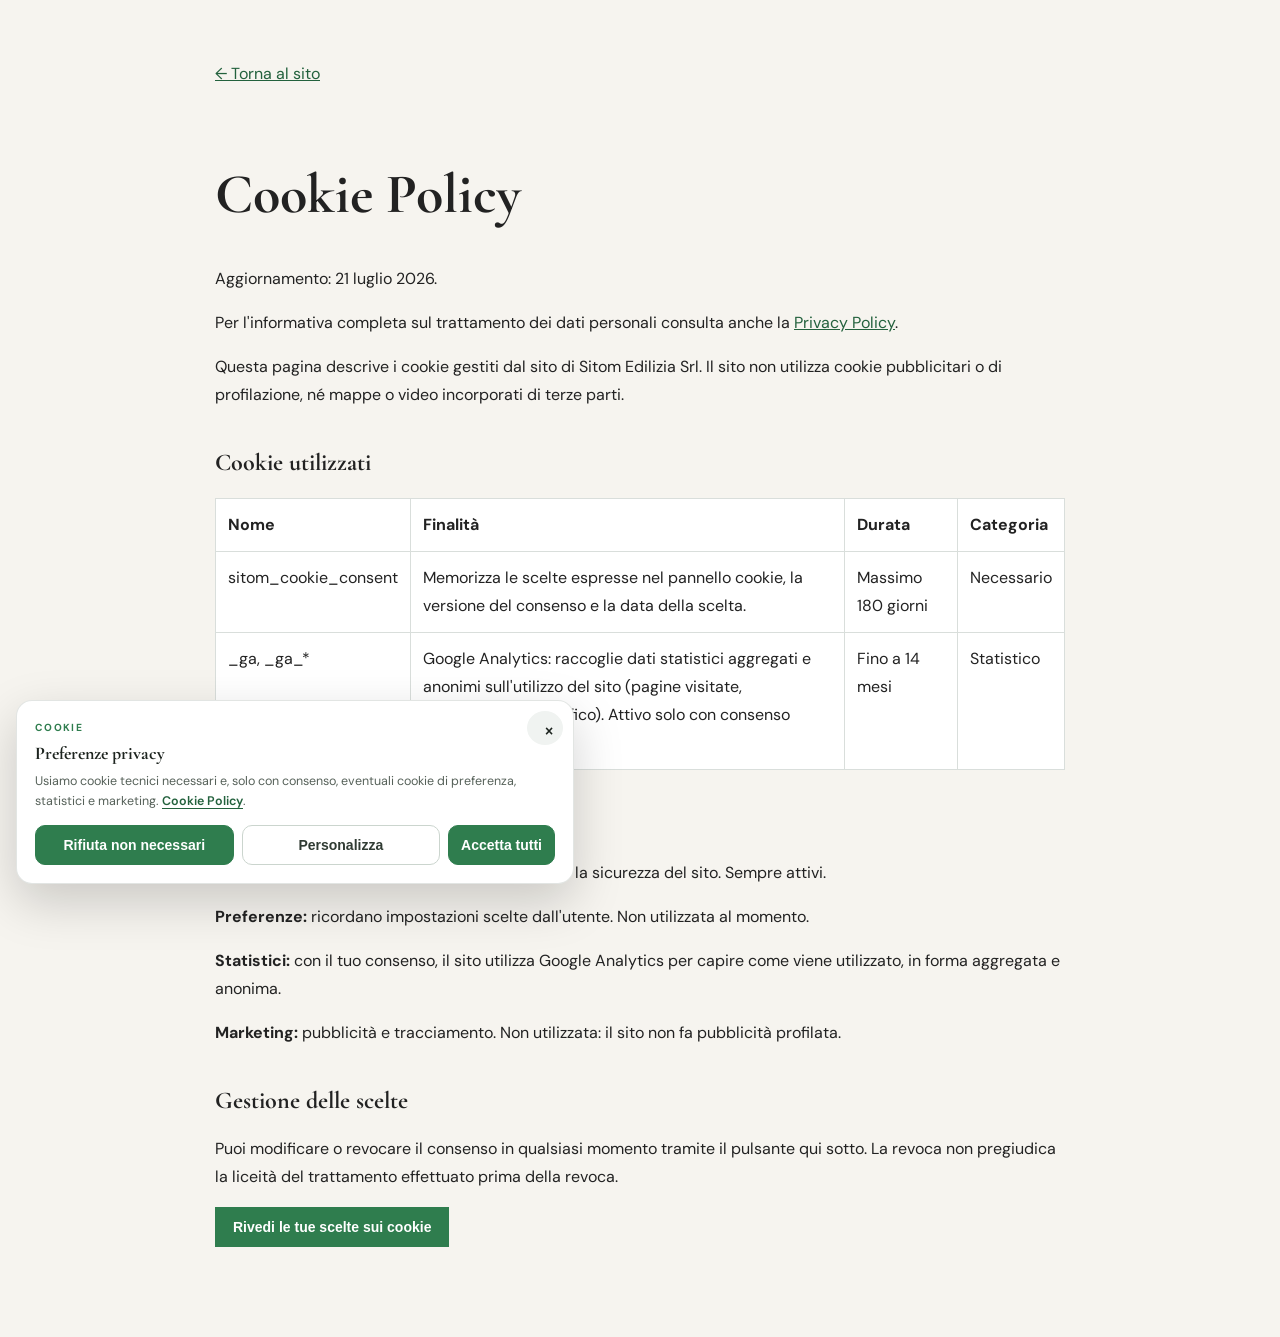
<file: cookie-policy.html>
<!doctype html>
<html lang="it">
<head>
  <meta charset="utf-8"/><meta name="viewport" content="width=device-width,initial-scale=1"/><meta name="format-detection" content="telephone=no"/>
  <title>Cookie Policy – Sitom Edilizia Srl</title>
  <meta name="description" content="Informazioni sui cookie tecnici e sulle preferenze privacy del sito Sitom Edilizia Srl."/>
    <meta name="robots" content="noindex,follow"/>
  <link rel="canonical" href="https://sitomedilizia.it/cookie-policy.html"/>
  <meta name="theme-color" content="#1a7a38"/>
  <meta property="og:locale" content="it_IT"/>
  <meta property="og:type" content="article"/>
  <meta property="og:title" content="Cookie Policy – Sitom Edilizia Srl"/>
  <meta property="og:description" content="Informazioni sui cookie tecnici e sulle preferenze privacy del sito Sitom Edilizia Srl."/>
  <meta property="og:url" content="https://sitomedilizia.it/cookie-policy.html"/>
  <meta property="og:site_name" content="Sitom Edilizia Srl"/>
  <meta property="og:image" content="https://sitomedilizia.it/assets/logo-sitom.webp"/>
  <meta name="twitter:card" content="summary_large_image"/>
  <meta name="twitter:title" content="Cookie Policy – Sitom Edilizia Srl"/>
  <meta name="twitter:description" content="Informazioni sui cookie tecnici e sulle preferenze privacy del sito Sitom Edilizia Srl."/>
  <meta name="twitter:image" content="https://sitomedilizia.it/assets/logo-sitom.webp"/>
  <link rel="icon" type="image/png" href="assets/favicon.png"/>
  <link rel="apple-touch-icon" href="assets/icon-192.png"/>
  <link rel="manifest" href="site.webmanifest"/>
  <link rel="preconnect" href="https://fonts.googleapis.com"/>
  <link rel="preconnect" href="https://fonts.gstatic.com" crossorigin/>
  <link href="https://fonts.googleapis.com/css2?family=Cormorant+Garamond:ital,wght@0,600;0,700;1,600;1,700&family=DM+Sans:wght@400;500;600;700&display=swap" rel="stylesheet"/>
  <style>body{margin:0;background:#f6f4ef;color:#222;font:16px/1.75 'DM Sans',Arial,sans-serif}main{max-width:850px;margin:auto;padding:60px 20px 90px}a{color:#23613d}h1,h2{line-height:1.2;font-family:'Cormorant Garamond',serif}h1{font-size:clamp(2rem,6vw,3.5rem)}h2{margin-top:40px}.back{display:inline-block;margin-bottom:35px}table{width:100%;border-collapse:collapse;background:#fff}th,td{padding:12px;border:1px solid #d9dedb;text-align:left;vertical-align:top}button{padding:12px 18px;border:0;background:#2f7d4e;color:#fff;font:600 14px Arial,sans-serif;cursor:pointer}@media(max-width:600px){table{font-size:13px}}</style>
  <link rel="stylesheet" href="assets/css/cookie-consent.css"/>
</head>
<body>
<main>
  <a class="back" href="index.html">← Torna al sito</a>
  <h1>Cookie Policy</h1>
  <p>Aggiornamento: 21 luglio 2026.</p>
  <p>Per l'informativa completa sul trattamento dei dati personali consulta anche la <a href="privacy-cookie.html">Privacy Policy</a>.</p>
  <p>Questa pagina descrive i cookie gestiti dal sito di Sitom Edilizia Srl. Il sito non utilizza cookie pubblicitari o di profilazione, né mappe o video incorporati di terze parti.</p>
  <h2>Cookie utilizzati</h2>
  <table><thead><tr><th>Nome</th><th>Finalità</th><th>Durata</th><th>Categoria</th></tr></thead><tbody><tr><td>sitom_cookie_consent</td><td>Memorizza le scelte espresse nel pannello cookie, la versione del consenso e la data della scelta.</td><td>Massimo 180 giorni</td><td>Necessario</td></tr><tr><td>_ga, _ga_*</td><td>Google Analytics: raccoglie dati statistici aggregati e anonimi sull'utilizzo del sito (pagine visitate, provenienza del traffico). Attivo solo con consenso esplicito.</td><td>Fino a 14 mesi</td><td>Statistico</td></tr></tbody></table>
  <h2>Categorie disponibili</h2>
  <p><strong>Necessari:</strong> indispensabili per il funzionamento e la sicurezza del sito. Sempre attivi.</p>
  <p><strong>Preferenze:</strong> ricordano impostazioni scelte dall'utente. Non utilizzata al momento.</p>
  <p><strong>Statistici:</strong> con il tuo consenso, il sito utilizza Google Analytics per capire come viene utilizzato, in forma aggregata e anonima.</p>
  <p><strong>Marketing:</strong> pubblicità e tracciamento. Non utilizzata: il sito non fa pubblicità profilata.</p>
  <h2>Gestione delle scelte</h2>
  <p>Puoi modificare o revocare il consenso in qualsiasi momento tramite il pulsante qui sotto. La revoca non pregiudica la liceità del trattamento effettuato prima della revoca.</p>
  <button type="button" data-cookie-consent-open>Rivedi le tue scelte sui cookie</button>
</main>
<script src="assets/js/cookie-consent.js"></script>
<!-- GA4: sostituire G-XXXXXXXXXX con il Measurement ID reale del cliente prima di attivare -->
<script type="text/plain" data-cookie-category="analytics" data-src="https://www.googletagmanager.com/gtag/js?id=G-XXXXXXXXXX"></script>
<script type="text/plain" data-cookie-category="analytics">window.dataLayer=window.dataLayer||[];function gtag(){dataLayer.push(arguments);}gtag('js',new Date());gtag('config','G-XXXXXXXXXX');</script>
</body>
</html>
</file>
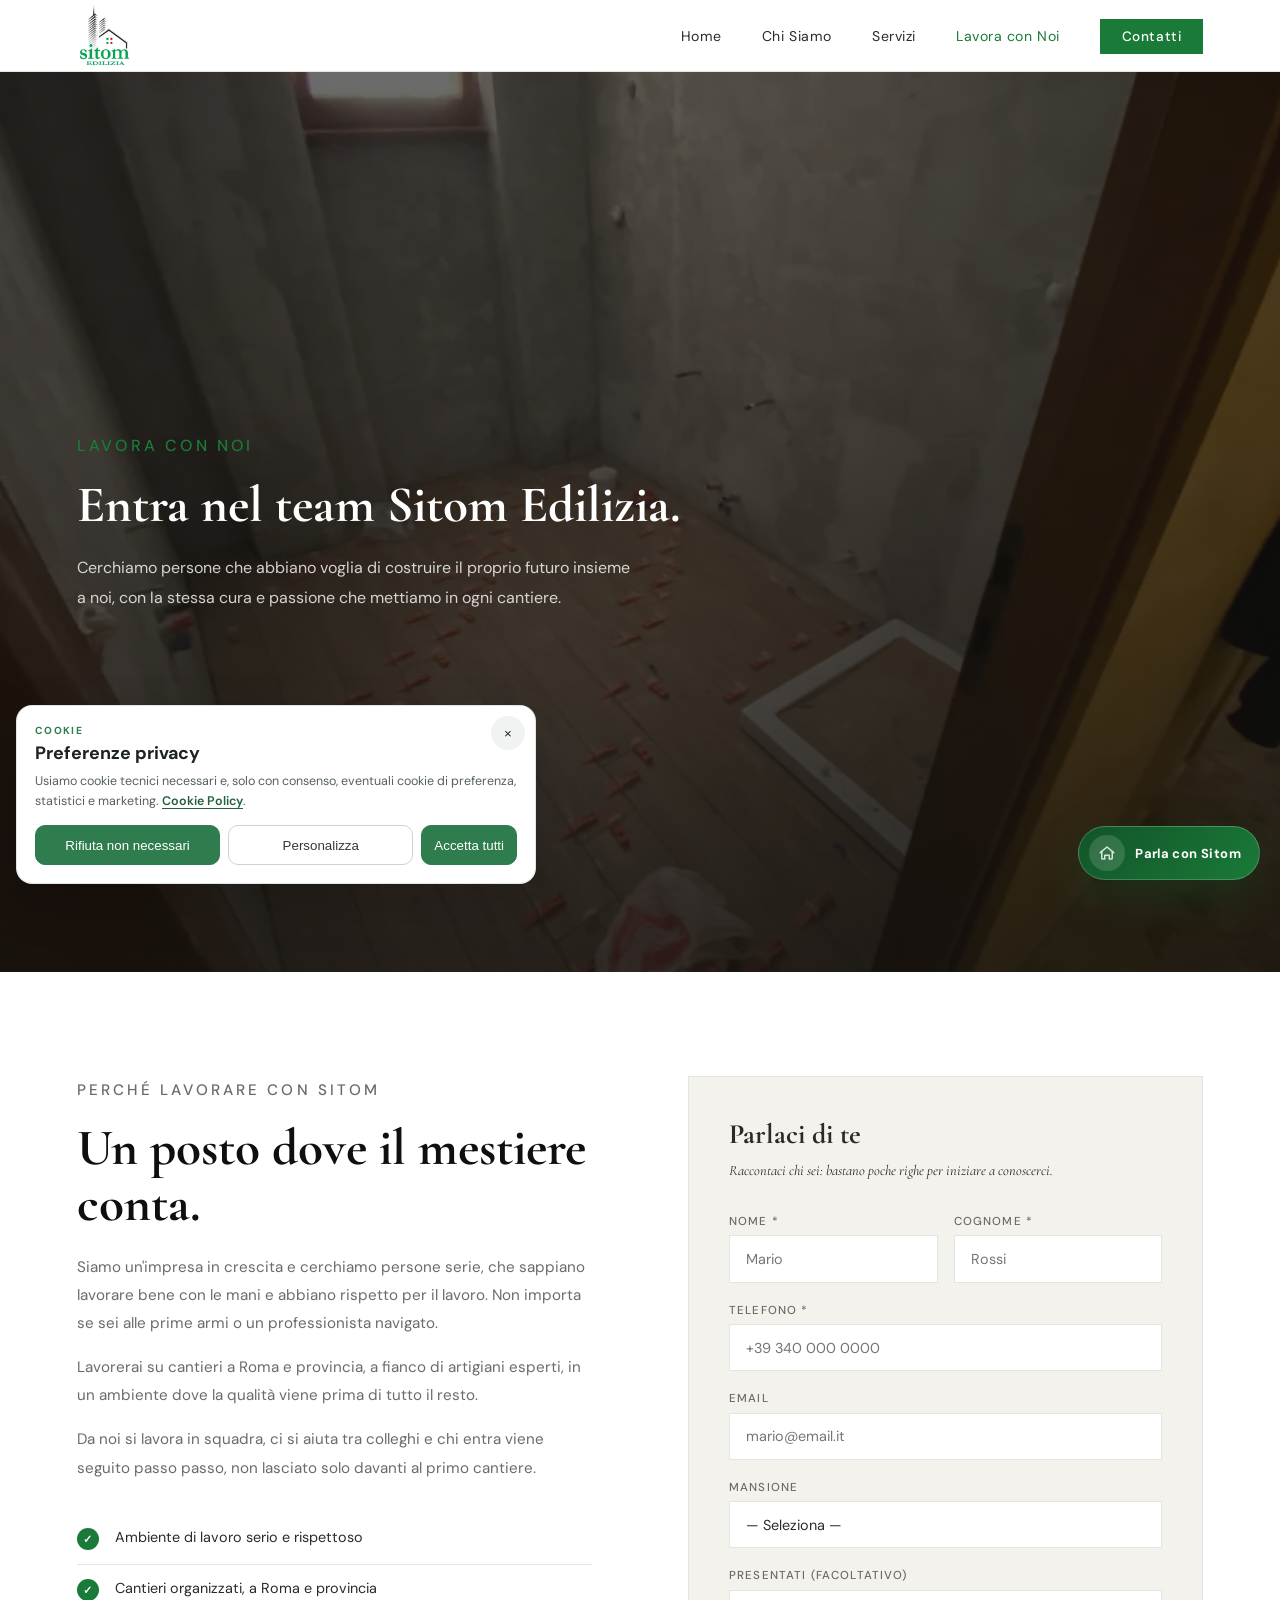
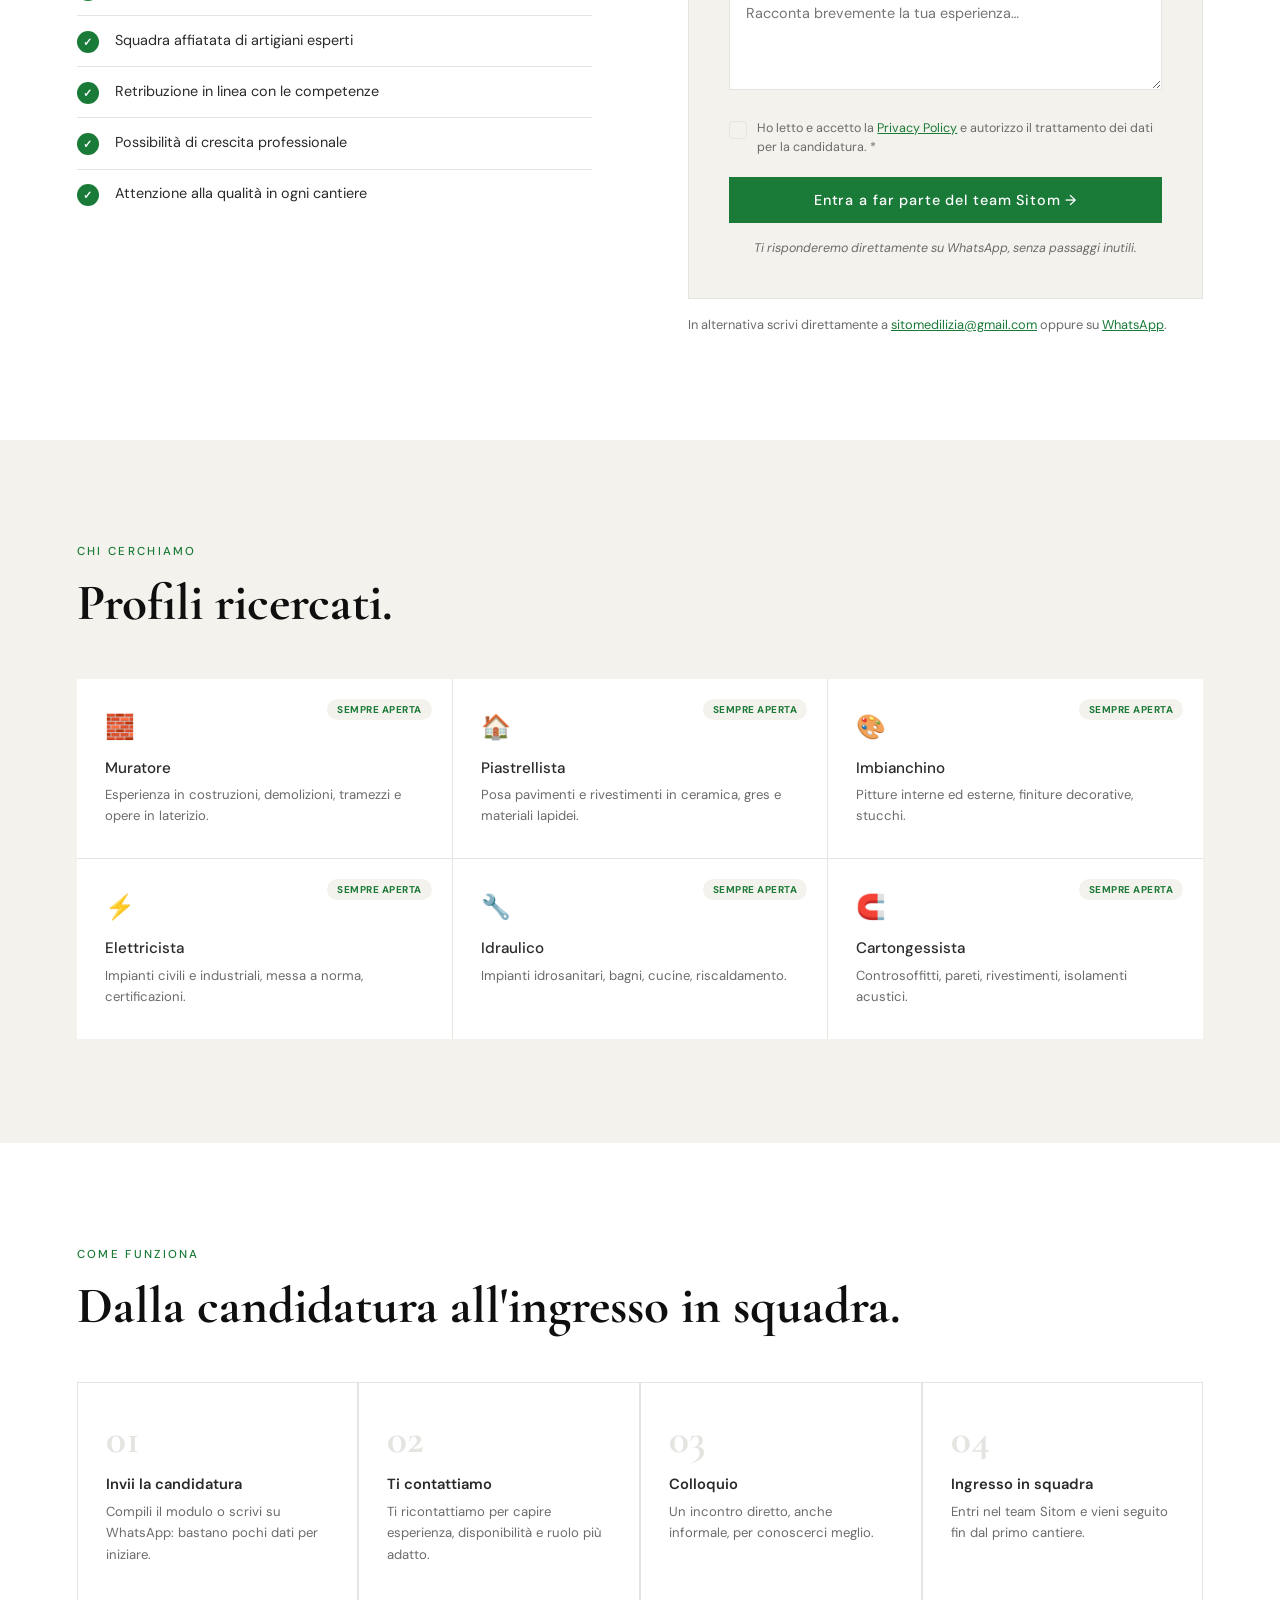
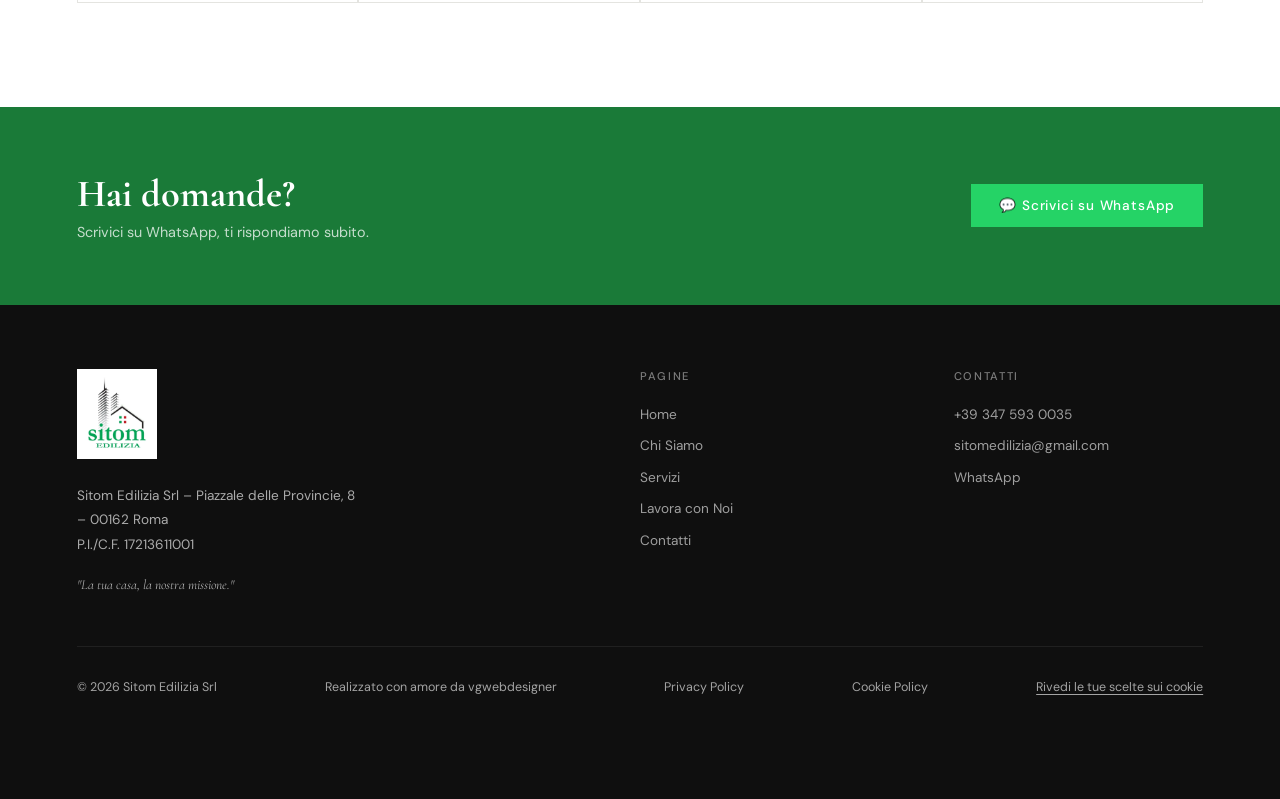
<file: lavora.html>
<!DOCTYPE html>
<html lang="it">
<head>
  <meta charset="UTF-8"/>
  <meta name="viewport" content="width=device-width, initial-scale=1.0"/>
  <meta name="format-detection" content="telephone=no"/>
  <title>Lavora con Noi – Sitom Edilizia Srl Roma</title>
  <meta name="description" content="Candidati per collaborare con Sitom Edilizia Srl: impresa edile a Roma che valorizza esperienza, precisione e serieta di cantiere."/>
    <meta name="robots" content="index,follow"/>
  <link rel="canonical" href="https://sitomedilizia.it/lavora.html"/>
  <meta name="theme-color" content="#1a7a38"/>
  <meta property="og:locale" content="it_IT"/>
  <meta property="og:type" content="article"/>
  <meta property="og:title" content="Lavora con Noi – Sitom Edilizia Srl Roma"/>
  <meta property="og:description" content="Candidati per collaborare con Sitom Edilizia Srl: impresa edile a Roma che valorizza esperienza, precisione e serieta di cantiere."/>
  <meta property="og:url" content="https://sitomedilizia.it/lavora.html"/>
  <meta property="og:site_name" content="Sitom Edilizia Srl"/>
  <meta property="og:image" content="https://sitomedilizia.it/assets/lavoro-11.webp"/>
  <meta name="twitter:card" content="summary_large_image"/>
  <meta name="twitter:title" content="Lavora con Noi – Sitom Edilizia Srl Roma"/>
  <meta name="twitter:description" content="Candidati per collaborare con Sitom Edilizia Srl: impresa edile a Roma che valorizza esperienza, precisione e serieta di cantiere."/>
  <meta name="twitter:image" content="https://sitomedilizia.it/assets/lavoro-11.webp"/>
  <link rel="icon" type="image/png" href="assets/favicon.png"/>
  <link rel="apple-touch-icon" href="assets/icon-192.png"/>
  <link rel="manifest" href="site.webmanifest"/>
  <link rel="preconnect" href="https://fonts.googleapis.com"/>
  <link rel="preconnect" href="https://fonts.gstatic.com" crossorigin/>
  <link href="https://fonts.googleapis.com/css2?family=Cormorant+Garamond:ital,wght@0,600;0,700;1,600;1,700&family=DM+Sans:wght@400;500;600;700&display=swap" rel="stylesheet"/>
  <style>
    :root{--green:#1a7a38;--green-light:#219a47;--green-dark:#125429;--black:#0f0f0f;--text:#2a2a2a;--gray:#6b6b6b;--line:#e4e4e0;--bg:#f4f2ec;--white:#ffffff}
    *,*::before,*::after{box-sizing:border-box;margin:0;padding:0}
    :focus-visible{outline:2px solid var(--green-light);outline-offset:3px}
    .skip-link{position:absolute;left:1rem;top:-60px;background:var(--green);color:#fff;padding:.85rem 1.25rem;z-index:1000;text-decoration:none;font-size:.85rem;font-weight:700;transition:top .2s}
    .skip-link:focus{top:1rem}
    html{scroll-behavior:smooth}
    body{font-family:'DM Sans',sans-serif;color:var(--text);background:var(--white);overflow-x:hidden}
    nav{position:fixed;top:0;left:0;right:0;z-index:100;background:rgba(255,255,255,0.97);border-bottom:1px solid var(--line);display:flex;align-items:center;justify-content:space-between;padding:0 6vw;height:72px}
    .nav-logo{display:flex;align-items:center;text-decoration:none}
    .nav-logo img{height:64px;width:auto;display:block}
    .nav-links{display:flex;gap:2.5rem;list-style:none;align-items:center}
    .nav-links a{text-decoration:none;color:var(--text);font-size:0.88rem;font-weight:400;letter-spacing:0.04em;transition:color 0.2s}
    .nav-links a:hover,.nav-links a.active{color:var(--green)}
    .nav-links .cta{background:var(--green);color:#fff!important;padding:9px 22px;font-weight:500;font-size:0.85rem}
    .nav-links .cta:hover{background:var(--green-dark)}
    .hamburger{display:none;flex-direction:column;gap:5px;background:none;border:none;cursor:pointer}
    .hamburger span{display:block;width:24px;height:1.5px;background:var(--text)}
    .mobile-menu{display:none;position:fixed;top:72px;left:0;right:0;background:#fff;border-bottom:1px solid var(--line);padding:1.5rem 6vw;z-index:99;flex-direction:column;gap:1.25rem}
    .mobile-menu a{text-decoration:none;color:var(--text);font-size:1rem}
    .mobile-menu.open{display:flex}
    section{padding:6.5rem 6vw}
    .section-tag{font-size:0.72rem;letter-spacing:0.2em;text-transform:uppercase;color:var(--green);font-weight:500;margin-bottom:1rem}
    .section-title{font-family:'Cormorant Garamond',serif;font-size:clamp(2.2rem,4vw,3.5rem);font-weight:700;line-height:1.1;color:var(--black);margin-bottom:1.25rem}

    .page-hero{min-height:100vh;margin-top:72px;display:flex;align-items:center;background:var(--black);position:relative;overflow:hidden}
    .page-hero-img{position:absolute;inset:0;width:100%;height:100%;object-fit:cover;opacity:.85}
    .page-hero-bg{position:absolute;inset:0;background:linear-gradient(180deg,rgba(15,15,15,.55) 0%,rgba(15,15,15,.8) 100%);z-index:1}
    .page-hero-inner{position:relative;z-index:2;max-width:780px;padding:0 6vw}
    .page-hero .section-tag{color:var(--green)}
    .page-hero .section-title{color:#fff}
    .page-hero p{color:rgba(255,255,255,0.8);font-size:1rem;line-height:1.85;max-width:560px}

    .lavora-main{background:var(--white)}
    .lavora-grid{display:grid;grid-template-columns:1fr 1fr;gap:6rem;align-items:start}
    .lavora-text p{font-size:0.95rem;color:var(--gray);line-height:1.85;margin-bottom:1rem}
    .benefit-list{list-style:none;margin:2rem 0}
    .benefit-item{display:flex;align-items:flex-start;gap:1rem;padding:0.85rem 0;border-bottom:1px solid var(--line)}
    .benefit-item:last-child{border-bottom:none}
    .benefit-check{width:22px;height:22px;background:var(--green);border-radius:50%;display:flex;align-items:center;justify-content:center;flex-shrink:0;margin-top:1px}
    .benefit-check::after{content:'✓';color:#fff;font-size:0.7rem;font-weight:700}
    .benefit-item span{font-size:0.9rem;line-height:1.5}

    .cv-form{background:var(--bg);padding:2.5rem;border:1px solid var(--line)}
    .cv-form h3{font-family:'Cormorant Garamond',serif;font-size:1.75rem;font-weight:700;margin-bottom:0.5rem}
    .cv-form .form-note{font-size:0.9rem;color:var(--text);margin-bottom:2rem;font-family:'Cormorant Garamond',serif;font-style:italic;line-height:1.6}
    .form-help{font-size:0.78rem;color:var(--gray);text-align:center;margin-top:1rem;font-style:italic;line-height:1.5}
    .form-group{margin-bottom:1.25rem}
    .form-group label{display:block;font-size:0.72rem;letter-spacing:0.1em;text-transform:uppercase;color:var(--gray);font-weight:500;margin-bottom:0.4rem}
    .form-group input,.form-group textarea,.form-group select{
      width:100%;padding:0.85rem 1rem;
      border:1px solid var(--line);background:#fff;
      font-family:'DM Sans',sans-serif;font-size:0.9rem;color:var(--text);
      outline:none;transition:border-color 0.2s;resize:vertical;
      -webkit-appearance:none;
    }
    .form-group input:focus,.form-group textarea:focus,.form-group select:focus{border-color:var(--green)}
    .form-group textarea{min-height:100px}
    .form-row{display:grid;grid-template-columns:1fr 1fr;gap:1rem}
    .btn-submit{width:100%;background:var(--green);color:#fff;border:none;padding:14px;font-family:'DM Sans',sans-serif;font-size:0.9rem;font-weight:500;letter-spacing:0.06em;cursor:pointer;transition:background 0.2s}
    .btn-submit:hover{background:var(--green-dark)}
    .privacy-check{display:flex;align-items:flex-start;gap:0.65rem;margin:1.5rem 0 1.25rem;cursor:pointer}
    .privacy-check input[type="checkbox"]{appearance:none;-webkit-appearance:none;width:18px;height:18px;min-width:18px;border:1.5px solid var(--line);border-radius:4px;margin-top:2px;cursor:pointer;position:relative;transition:border-color .2s,background .2s}
    .privacy-check input[type="checkbox"]:checked{background:var(--green);border-color:var(--green)}
    .privacy-check input[type="checkbox"]:checked::after{content:'✓';position:absolute;inset:0;display:flex;align-items:center;justify-content:center;color:#fff;font-size:12px;font-weight:700}
    .privacy-check span{font-size:0.78rem;color:var(--gray);line-height:1.55}
    .privacy-check a{color:var(--green)}
    .form-success{display:none;background:#eaf5ee;color:var(--green-dark);padding:1rem;text-align:center;font-weight:500;font-size:0.9rem;margin-top:0.75rem}

    /* PROFILI */
    .profili{background:var(--bg)}
    .profili-grid{display:grid;grid-template-columns:repeat(3,1fr);gap:1px;background:var(--line);margin-top:3rem}
    .profilo-card{background:#fff;padding:2rem 1.75rem;position:relative;transition:transform .2s ease,box-shadow .2s ease}
    .profilo-card:hover{transform:translateY(-4px);box-shadow:0 18px 40px rgba(15,15,15,.08)}
    .profilo-badge{position:absolute;top:1.25rem;right:1.25rem;background:var(--bg);color:var(--green);font-size:0.62rem;font-weight:700;letter-spacing:.05em;text-transform:uppercase;padding:4px 10px;border-radius:999px}
    .profilo-icon{font-size:1.5rem;margin-bottom:1rem}
    .profilo-card h3{font-size:0.95rem;font-weight:500;margin-bottom:0.4rem}
    .profilo-card p{font-size:0.82rem;color:var(--gray);line-height:1.6}

    /* PROCESSO */
    .processo{background:var(--white)}
    .processo-grid{display:grid;grid-template-columns:repeat(4,1fr);gap:2px;background:var(--line);margin-top:3rem;border:1px solid var(--line)}
    .processo-card{background:#fff;padding:2.25rem 1.75rem;transition:transform .2s ease,box-shadow .2s ease}
    .processo-card:hover{transform:translateY(-4px);box-shadow:0 18px 40px rgba(15,15,15,.08)}
    .processo-num{font-family:'Cormorant Garamond',serif;font-size:2.6rem;font-weight:700;color:var(--line);line-height:1;margin-bottom:0.85rem}
    .processo-card h3{font-size:0.92rem;font-weight:600;margin-bottom:0.4rem}
    .processo-card p{font-size:0.82rem;color:var(--gray);line-height:1.65}

    .cta-strip{background:var(--green);padding:4rem 6vw;display:flex;align-items:center;justify-content:space-between;gap:2rem;flex-wrap:wrap}
    .cta-strip h2{font-family:'Cormorant Garamond',serif;font-size:clamp(1.8rem,3vw,2.5rem);color:#fff;font-weight:700}
    .cta-strip p{color:rgba(255,255,255,0.75);font-size:0.9rem;margin-top:0.4rem}

    footer{background:#0f0f0f;color:rgba(255,255,255,0.62);padding:4rem 6vw 6.5rem}
    .footer-top{display:grid;grid-template-columns:2fr 1fr 1fr;gap:4rem;padding-bottom:3rem;border-bottom:1px solid rgba(255,255,255,0.07)}
    .footer-logo{height:90px;width:auto;background:#fff;padding:8px;opacity:1;margin-bottom:1.25rem}
    .footer-about p{font-size:0.85rem;line-height:1.8;max-width:280px;color:rgba(255,255,255,0.65)}
    .footer-slogan{font-family:'Cormorant Garamond',serif;font-style:italic;color:rgba(255,255,255,0.4);font-size:0.95rem;margin-top:1rem}
    .footer-col h5{font-size:0.7rem;letter-spacing:0.15em;text-transform:uppercase;color:rgba(255,255,255,0.45);margin-bottom:1.25rem;font-weight:500}
    .footer-col ul{list-style:none}
    .footer-col ul li{margin-bottom:0.65rem}
    .footer-col ul li a{color:rgba(255,255,255,0.6);text-decoration:none;font-size:0.85rem;transition:color 0.2s}
    .footer-col ul li a:hover{color:var(--green-light)}
    .footer-bottom{padding-top:2rem;display:flex;justify-content:space-between;flex-wrap:wrap;gap:0.5rem;font-size:0.78rem}

    @media(max-width:900px){
      .nav-links{display:none}.hamburger{display:flex}
      .lavora-grid{grid-template-columns:1fr;gap:3rem}
      .profili-grid{grid-template-columns:1fr}
      .processo-grid{grid-template-columns:repeat(2,1fr)}
      .form-row{grid-template-columns:1fr}
      .footer-top{grid-template-columns:1fr;gap:2rem}
      .cta-strip{flex-direction:column;align-items:flex-start}
    }
    @media(max-width:580px){section{padding:4rem 5vw}.processo-grid{grid-template-columns:1fr}.page-hero{min-height:calc(100vh - 72px)}.page-hero-inner{padding:0 5vw}}
  </style>
  <link rel="stylesheet" href="assets/css/cookie-consent.css"/><link rel="stylesheet" href="assets/site-enhancements.css"/>
</head>
<body>
<a class="skip-link" href="#main-content">Vai al contenuto principale</a>

<nav>
  <a class='nav-logo' href='index.html'><img src="assets/logo-sitom.webp" alt="Sitom Edilizia"/></a>
  <ul class="nav-links">
    <li><a href='index.html'>Home</a></li>
    <li><a href='chi-siamo.html'>Chi Siamo</a></li>
    <li><a href='servizi.html'>Servizi</a></li>
    <li><a class='active' href='lavora.html'>Lavora con Noi</a></li>
    <li><a class='cta' href='contatti.html'>Contatti</a></li>
  </ul>
  <button class="hamburger" id="ham" aria-label="Menu"><span></span><span></span><span></span></button>
</nav>
<div class="mobile-menu" id="mobileMenu">
  <a href='index.html'>Home</a><a href='chi-siamo.html'>Chi Siamo</a>
  <a href='servizi.html'>Servizi</a><a href='lavora.html'>Lavora con Noi</a><a href='contatti.html'>Contatti</a>
</div>

<div class="page-hero" id="main-content">
  <img class="page-hero-img" src="assets/lavoro-17.webp" alt="Cantiere Sitom Edilizia durante la posa del pavimento" fetchpriority="high"/>
  <div class="page-hero-bg"></div>
  <div class="page-hero-inner">
    <p class="section-tag">Lavora con Noi</p>
    <h1 class="section-title">Entra nel team Sitom Edilizia.</h1>
    <p>Cerchiamo persone che abbiano voglia di costruire il proprio futuro insieme a noi, con la stessa cura e passione che mettiamo in ogni cantiere.</p>
  </div>
</div>

<section class="lavora-main">
  <div class="lavora-grid">
    <div class="lavora-text">
      <p class="section-tag">Perché Lavorare con Sitom</p>
      <h2 class="section-title">Un posto dove il mestiere conta.</h2>
      <p>Siamo un'impresa in crescita e cerchiamo persone serie, che sappiano lavorare bene con le mani e abbiano rispetto per il lavoro. Non importa se sei alle prime armi o un professionista navigato.</p>
      <p>Lavorerai su cantieri a Roma e provincia, a fianco di artigiani esperti, in un ambiente dove la qualità viene prima di tutto il resto.</p>
      <p>Da noi si lavora in squadra, ci si aiuta tra colleghi e chi entra viene seguito passo passo, non lasciato solo davanti al primo cantiere.</p>
      <ul class="benefit-list">
        <li class="benefit-item"><div class="benefit-check"></div><span>Ambiente di lavoro serio e rispettoso</span></li>
        <li class="benefit-item"><div class="benefit-check"></div><span>Cantieri organizzati, a Roma e provincia</span></li>
        <li class="benefit-item"><div class="benefit-check"></div><span>Squadra affiatata di artigiani esperti</span></li>
        <li class="benefit-item"><div class="benefit-check"></div><span>Retribuzione in linea con le competenze</span></li>
        <li class="benefit-item"><div class="benefit-check"></div><span>Possibilità di crescita professionale</span></li>
        <li class="benefit-item"><div class="benefit-check"></div><span>Attenzione alla qualità in ogni cantiere</span></li>
      </ul>
    </div>
    <div>
      <form class="cv-form" id="careerForm">
        <h3>Parlaci di te</h3>
        <p class="form-note">Raccontaci chi sei: bastano poche righe per iniziare a conoscerci.</p>
        <div class="form-row">
          <div class="form-group">
            <label>Nome *</label>
            <input type="text" id="cv-nome" name="nome" required autocomplete="given-name" placeholder="Mario"/>
          </div>
          <div class="form-group">
            <label>Cognome *</label>
            <input type="text" id="cv-cognome" name="cognome" required autocomplete="family-name" placeholder="Rossi"/>
          </div>
        </div>
        <div class="form-group">
          <label>Telefono *</label>
          <input type="tel" id="cv-tel" name="telefono" required autocomplete="tel" placeholder="+39 340 000 0000"/>
        </div>
        <div class="form-group">
          <label>Email</label>
          <input type="email" id="cv-email" name="email" autocomplete="email" placeholder="mario@email.it"/>
        </div>
        <div class="form-group">
          <label>Mansione</label>
          <select id="cv-ruolo">
            <option value="">— Seleziona —</option>
            <option>Muratore</option>
            <option>Piastrellista</option>
            <option>Imbianchino</option>
            <option>Elettricista</option>
            <option>Idraulico</option>
            <option>Cartongessista</option>
            <option>Operaio generico</option>
            <option>Geometra / Tecnico</option>
            <option>Altro</option>
          </select>
        </div>
        <div class="form-group">
          <label>Presentati (facoltativo)</label>
          <textarea id="cv-msg" placeholder="Racconta brevemente la tua esperienza…"></textarea>
        </div>
        <label class="privacy-check"><input type="checkbox" id="cv-privacy" required/><span>Ho letto e accetto la <a href="privacy-cookie.html" target="_blank">Privacy Policy</a> e autorizzo il trattamento dei dati per la candidatura. *</span></label><button class="btn-submit" type="submit">Entra a far parte del team Sitom →</button>
        <p class="form-help">Ti risponderemo direttamente su WhatsApp, senza passaggi inutili.</p></form>
      <p style="font-size:0.8rem;color:var(--gray);margin-top:1rem;line-height:1.6">
        In alternativa scrivi direttamente a <a href="mailto:sitomedilizia@gmail.com" style="color:var(--green)">sitomedilizia@gmail.com</a> oppure su <a href="https://wa.me/393475930035" style="color:var(--green)" target="_blank">WhatsApp</a>.
      </p>
    </div>
  </div>
</section>

<section class="profili">
  <p class="section-tag">Chi Cerchiamo</p>
  <h2 class="section-title">Profili ricercati.</h2>
  <div class="profili-grid">
    <div class="profilo-card"><span class="profilo-badge">Sempre aperta</span><div class="profilo-icon">🧱</div><h3>Muratore</h3><p>Esperienza in costruzioni, demolizioni, tramezzi e opere in laterizio.</p></div>
    <div class="profilo-card"><span class="profilo-badge">Sempre aperta</span><div class="profilo-icon">🏠</div><h3>Piastrellista</h3><p>Posa pavimenti e rivestimenti in ceramica, gres e materiali lapidei.</p></div>
    <div class="profilo-card"><span class="profilo-badge">Sempre aperta</span><div class="profilo-icon">🎨</div><h3>Imbianchino</h3><p>Pitture interne ed esterne, finiture decorative, stucchi.</p></div>
    <div class="profilo-card"><span class="profilo-badge">Sempre aperta</span><div class="profilo-icon">⚡</div><h3>Elettricista</h3><p>Impianti civili e industriali, messa a norma, certificazioni.</p></div>
    <div class="profilo-card"><span class="profilo-badge">Sempre aperta</span><div class="profilo-icon">🔧</div><h3>Idraulico</h3><p>Impianti idrosanitari, bagni, cucine, riscaldamento.</p></div>
    <div class="profilo-card"><span class="profilo-badge">Sempre aperta</span><div class="profilo-icon">🧲</div><h3>Cartongessista</h3><p>Controsoffitti, pareti, rivestimenti, isolamenti acustici.</p></div>
  </div>
</section>

<section class="processo">
  <p class="section-tag">Come Funziona</p>
  <h2 class="section-title">Dalla candidatura all'ingresso in squadra.</h2>
  <div class="processo-grid">
    <div class="processo-card">
      <div class="processo-num">01</div>
      <h3>Invii la candidatura</h3>
      <p>Compili il modulo o scrivi su WhatsApp: bastano pochi dati per iniziare.</p>
    </div>
    <div class="processo-card">
      <div class="processo-num">02</div>
      <h3>Ti contattiamo</h3>
      <p>Ti ricontattiamo per capire esperienza, disponibilità e ruolo più adatto.</p>
    </div>
    <div class="processo-card">
      <div class="processo-num">03</div>
      <h3>Colloquio</h3>
      <p>Un incontro diretto, anche informale, per conoscerci meglio.</p>
    </div>
    <div class="processo-card">
      <div class="processo-num">04</div>
      <h3>Ingresso in squadra</h3>
      <p>Entri nel team Sitom e vieni seguito fin dal primo cantiere.</p>
    </div>
  </div>
</section>

<div class="cta-strip">
  <div>
    <h2>Hai domande?</h2>
    <p>Scrivici su WhatsApp, ti rispondiamo subito.</p>
  </div>
  <a href="https://wa.me/393475930035?text=Ciao!%20Sono%20interessato%20a%20lavorare%20con%20Sitom%20Edilizia." target="_blank" class="btn" style="background:#25D366;color:#fff;display:inline-block;text-decoration:none;font-size:0.85rem;font-weight:500;letter-spacing:0.06em;padding:13px 28px">💬 Scrivici su WhatsApp</a>
</div>

<footer>
  <div class="footer-top">
    <div class="footer-about">
      <img src="assets/logo-sitom.webp" alt="Sitom Edilizia" class="footer-logo"/>
      <p>Sitom Edilizia Srl – Piazzale delle Provincie, 8 – 00162 Roma<br/>P.I./C.F. 17213611001</p>
      <p class="footer-slogan">"La tua casa, la nostra missione."</p>
    </div>
    <div class="footer-col"><h5>Pagine</h5><ul><li><a href='index.html'>Home</a></li><li><a href='chi-siamo.html'>Chi Siamo</a></li><li><a href='servizi.html'>Servizi</a></li><li><a href='lavora.html'>Lavora con Noi</a></li><li><a href='contatti.html'>Contatti</a></li></ul></div>
    <div class="footer-col"><h5>Contatti</h5><ul><li><a href="tel:+393475930035">+39 347 593 0035</a></li><li><a href="mailto:sitomedilizia@gmail.com">sitomedilizia@gmail.com</a></li><li><a href="https://wa.me/393475930035" target="_blank">WhatsApp</a></li></ul></div>
  </div>
  <div class="footer-bottom"><span>© 2026 Sitom Edilizia Srl</span><span>Realizzato con amore da <a href="https://msha.ke/vgwebdesigner/" target="_blank" rel="noopener">vgwebdesigner</a></span><span><a href="privacy-cookie.html">Privacy Policy</a></span><span><a href="cookie-policy.html">Cookie Policy</a></span><span><button type="button" class="cc-footer-link" data-cookie-consent-open>Rivedi le tue scelte sui cookie</button></span></div>
</footer>
<button class="wa-assistant-trigger" type="button" data-wa-assistant-open aria-label="Apri guida WhatsApp per il sopralluogo">
  <span class="wa-assistant-icon" aria-hidden="true"><svg viewBox="0 0 24 24" width="18" height="18" fill="none" stroke="currentColor" stroke-width="2" stroke-linecap="round" stroke-linejoin="round"><path d="M3 11.5 12 4l9 7.5"/><path d="M5 10v9a1 1 0 0 0 1 1h3v-5h6v5h3a1 1 0 0 0 1-1v-9"/></svg></span><span class="wa-assistant-label">Parla con Sitom</span>
</button>
<script src="assets/js/cookie-consent.js"></script>
<!-- GA4: sostituire G-XXXXXXXXXX con il Measurement ID reale del cliente prima di attivare -->
<script type="text/plain" data-cookie-category="analytics" data-src="https://www.googletagmanager.com/gtag/js?id=G-XXXXXXXXXX"></script>
<script type="text/plain" data-cookie-category="analytics">window.dataLayer=window.dataLayer||[];function gtag(){dataLayer.push(arguments);}gtag('js',new Date());gtag('config','G-XXXXXXXXXX');</script><script src="assets/site-enhancements.js" defer></script>
</body>
</html>
</file>
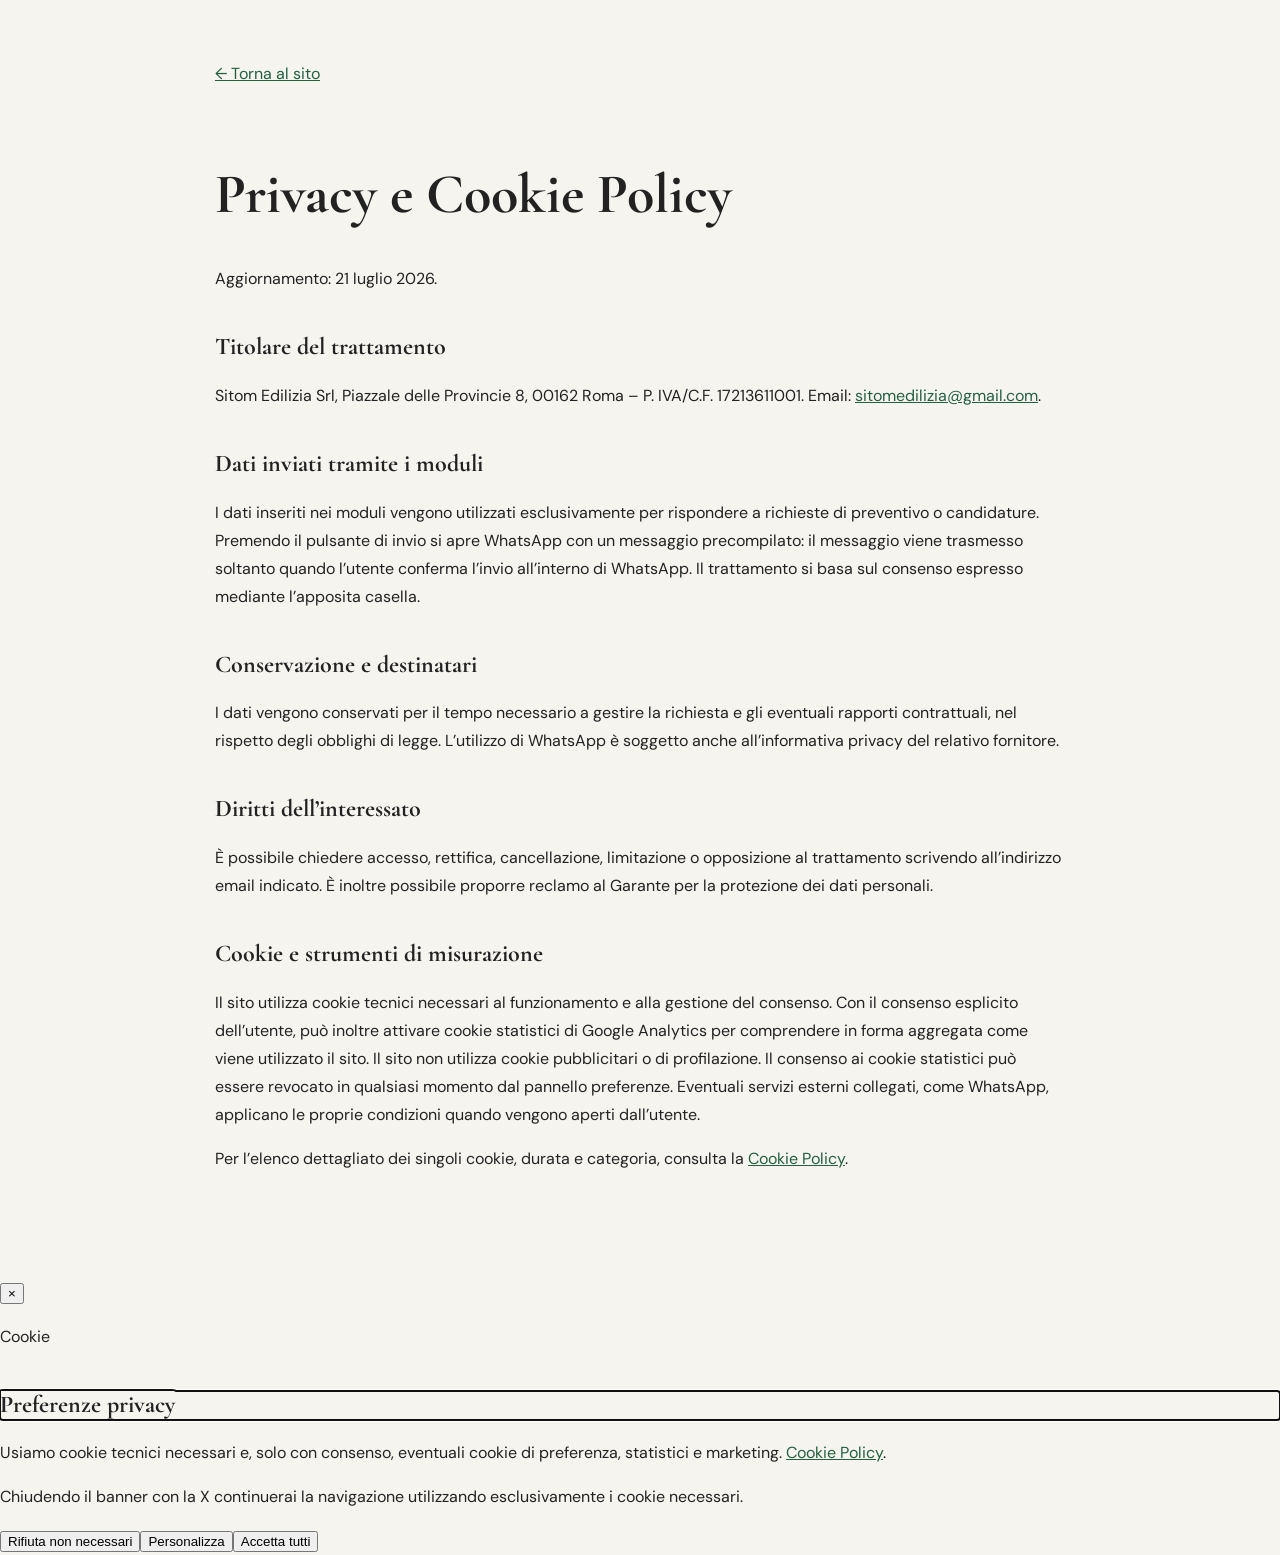
<file: privacy-cookie.html>
<!doctype html>
<html lang="it">
<head>
  <meta charset="utf-8"/><meta name="viewport" content="width=device-width,initial-scale=1"/><meta name="format-detection" content="telephone=no"/>
  <meta name="robots" content="noindex,follow"/>
  <title>Privacy e Cookie Policy – Sitom Edilizia Srl</title>
  <meta name="description" content="Informativa privacy e cookie del sito Sitom Edilizia Srl."/>
  <link rel="canonical" href="https://sitomedilizia.it/privacy-cookie.html"/>
  <meta name="theme-color" content="#1a7a38"/>
  <meta property="og:locale" content="it_IT"/>
  <meta property="og:type" content="article"/>
  <meta property="og:title" content="Privacy e Cookie Policy – Sitom Edilizia Srl"/>
  <meta property="og:description" content="Informativa privacy e cookie del sito Sitom Edilizia Srl."/>
  <meta property="og:url" content="https://sitomedilizia.it/privacy-cookie.html"/>
  <meta property="og:site_name" content="Sitom Edilizia Srl"/>
  <meta property="og:image" content="https://sitomedilizia.it/assets/logo-sitom.webp"/>
  <meta name="twitter:card" content="summary_large_image"/>
  <meta name="twitter:title" content="Privacy e Cookie Policy – Sitom Edilizia Srl"/>
  <meta name="twitter:description" content="Informativa privacy e cookie del sito Sitom Edilizia Srl."/>
  <meta name="twitter:image" content="https://sitomedilizia.it/assets/logo-sitom.webp"/>
  <link rel="icon" type="image/png" href="assets/favicon.png"/>
  <link rel="apple-touch-icon" href="assets/icon-192.png"/>
  <link rel="manifest" href="site.webmanifest"/>
  <link rel="preconnect" href="https://fonts.googleapis.com"/>
  <link rel="preconnect" href="https://fonts.gstatic.com" crossorigin/>
  <link href="https://fonts.googleapis.com/css2?family=Cormorant+Garamond:ital,wght@0,600;0,700;1,600;1,700&family=DM+Sans:wght@400;500;600;700&display=swap" rel="stylesheet"/>
  <style>body{margin:0;background:#f6f4ef;color:#222;font:16px/1.75 'DM Sans',Arial,sans-serif}main{max-width:850px;margin:auto;padding:60px 20px 90px}a{color:#23613d}h1,h2{line-height:1.2;font-family:'Cormorant Garamond',serif}h1{font-size:clamp(2rem,6vw,3.5rem)}h2{margin-top:40px}.back{display:inline-block;margin-bottom:35px}.note{padding:18px;border-left:4px solid #2f7d4e;background:#fff}</style>
</head>
<body><main><a class="back" href="index.html">← Torna al sito</a><h1>Privacy e Cookie Policy</h1><p>Aggiornamento: 21 luglio 2026.</p><h2>Titolare del trattamento</h2><p>Sitom Edilizia Srl, Piazzale delle Provincie 8, 00162 Roma – P. IVA/C.F. 17213611001. Email: <a href="mailto:sitomedilizia@gmail.com">sitomedilizia@gmail.com</a>.</p><h2>Dati inviati tramite i moduli</h2><p>I dati inseriti nei moduli vengono utilizzati esclusivamente per rispondere a richieste di preventivo o candidature. Premendo il pulsante di invio si apre WhatsApp con un messaggio precompilato: il messaggio viene trasmesso soltanto quando l’utente conferma l’invio all’interno di WhatsApp. Il trattamento si basa sul consenso espresso mediante l’apposita casella.</p><h2>Conservazione e destinatari</h2><p>I dati vengono conservati per il tempo necessario a gestire la richiesta e gli eventuali rapporti contrattuali, nel rispetto degli obblighi di legge. L’utilizzo di WhatsApp è soggetto anche all’informativa privacy del relativo fornitore.</p><h2>Diritti dell’interessato</h2><p>È possibile chiedere accesso, rettifica, cancellazione, limitazione o opposizione al trattamento scrivendo all’indirizzo email indicato. È inoltre possibile proporre reclamo al Garante per la protezione dei dati personali.</p><h2>Cookie e strumenti di misurazione</h2><p>Il sito utilizza cookie tecnici necessari al funzionamento e alla gestione del consenso. Con il consenso esplicito dell’utente, può inoltre attivare cookie statistici di Google Analytics per comprendere in forma aggregata come viene utilizzato il sito. Il sito non utilizza cookie pubblicitari o di profilazione. Il consenso ai cookie statistici può essere revocato in qualsiasi momento dal pannello preferenze. Eventuali servizi esterni collegati, come WhatsApp, applicano le proprie condizioni quando vengono aperti dall’utente.</p><p>Per l’elenco dettagliato dei singoli cookie, durata e categoria, consulta la <a href="cookie-policy.html">Cookie Policy</a>.</p></main>
<script src="assets/js/cookie-consent.js"></script>
<!-- GA4: sostituire G-XXXXXXXXXX con il Measurement ID reale del cliente prima di attivare -->
<script type="text/plain" data-cookie-category="analytics" data-src="https://www.googletagmanager.com/gtag/js?id=G-XXXXXXXXXX"></script>
<script type="text/plain" data-cookie-category="analytics">window.dataLayer=window.dataLayer||[];function gtag(){dataLayer.push(arguments);}gtag('js',new Date());gtag('config','G-XXXXXXXXXX');</script>
</body>
</html>
</file>
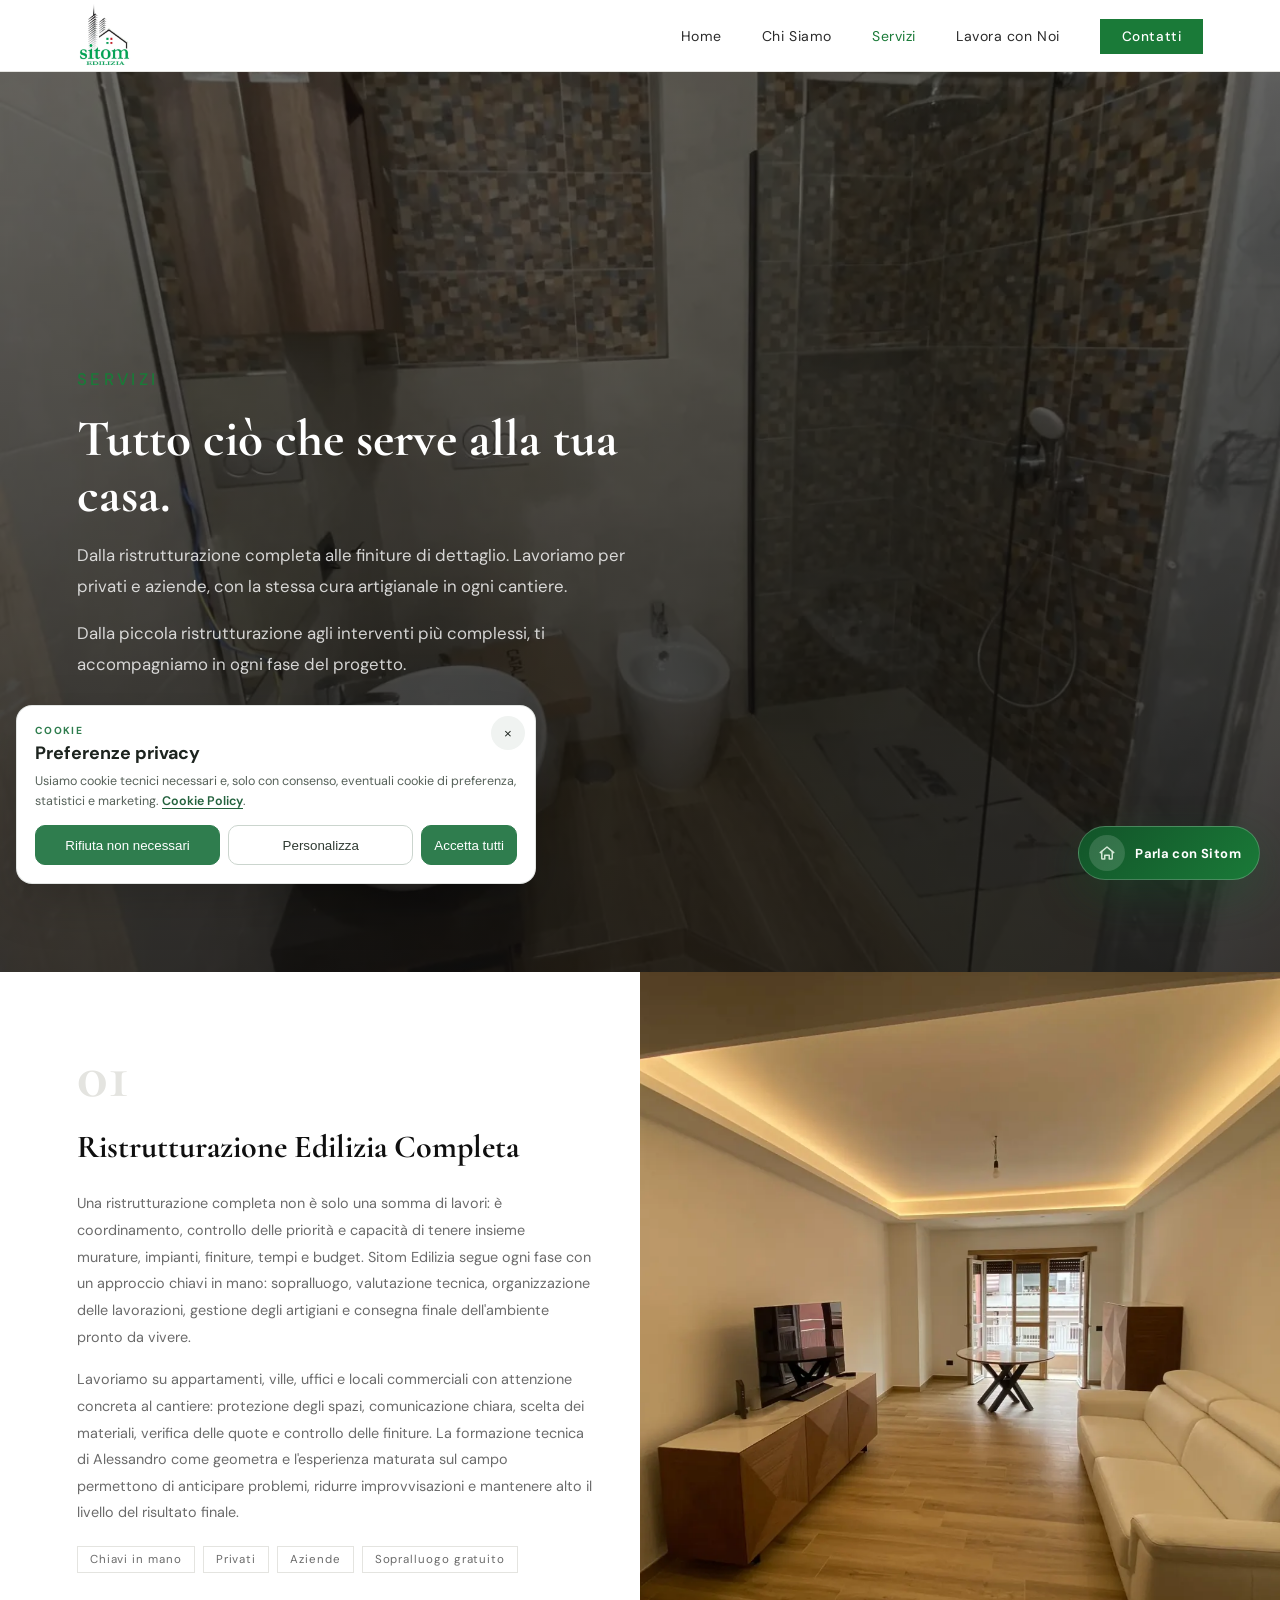
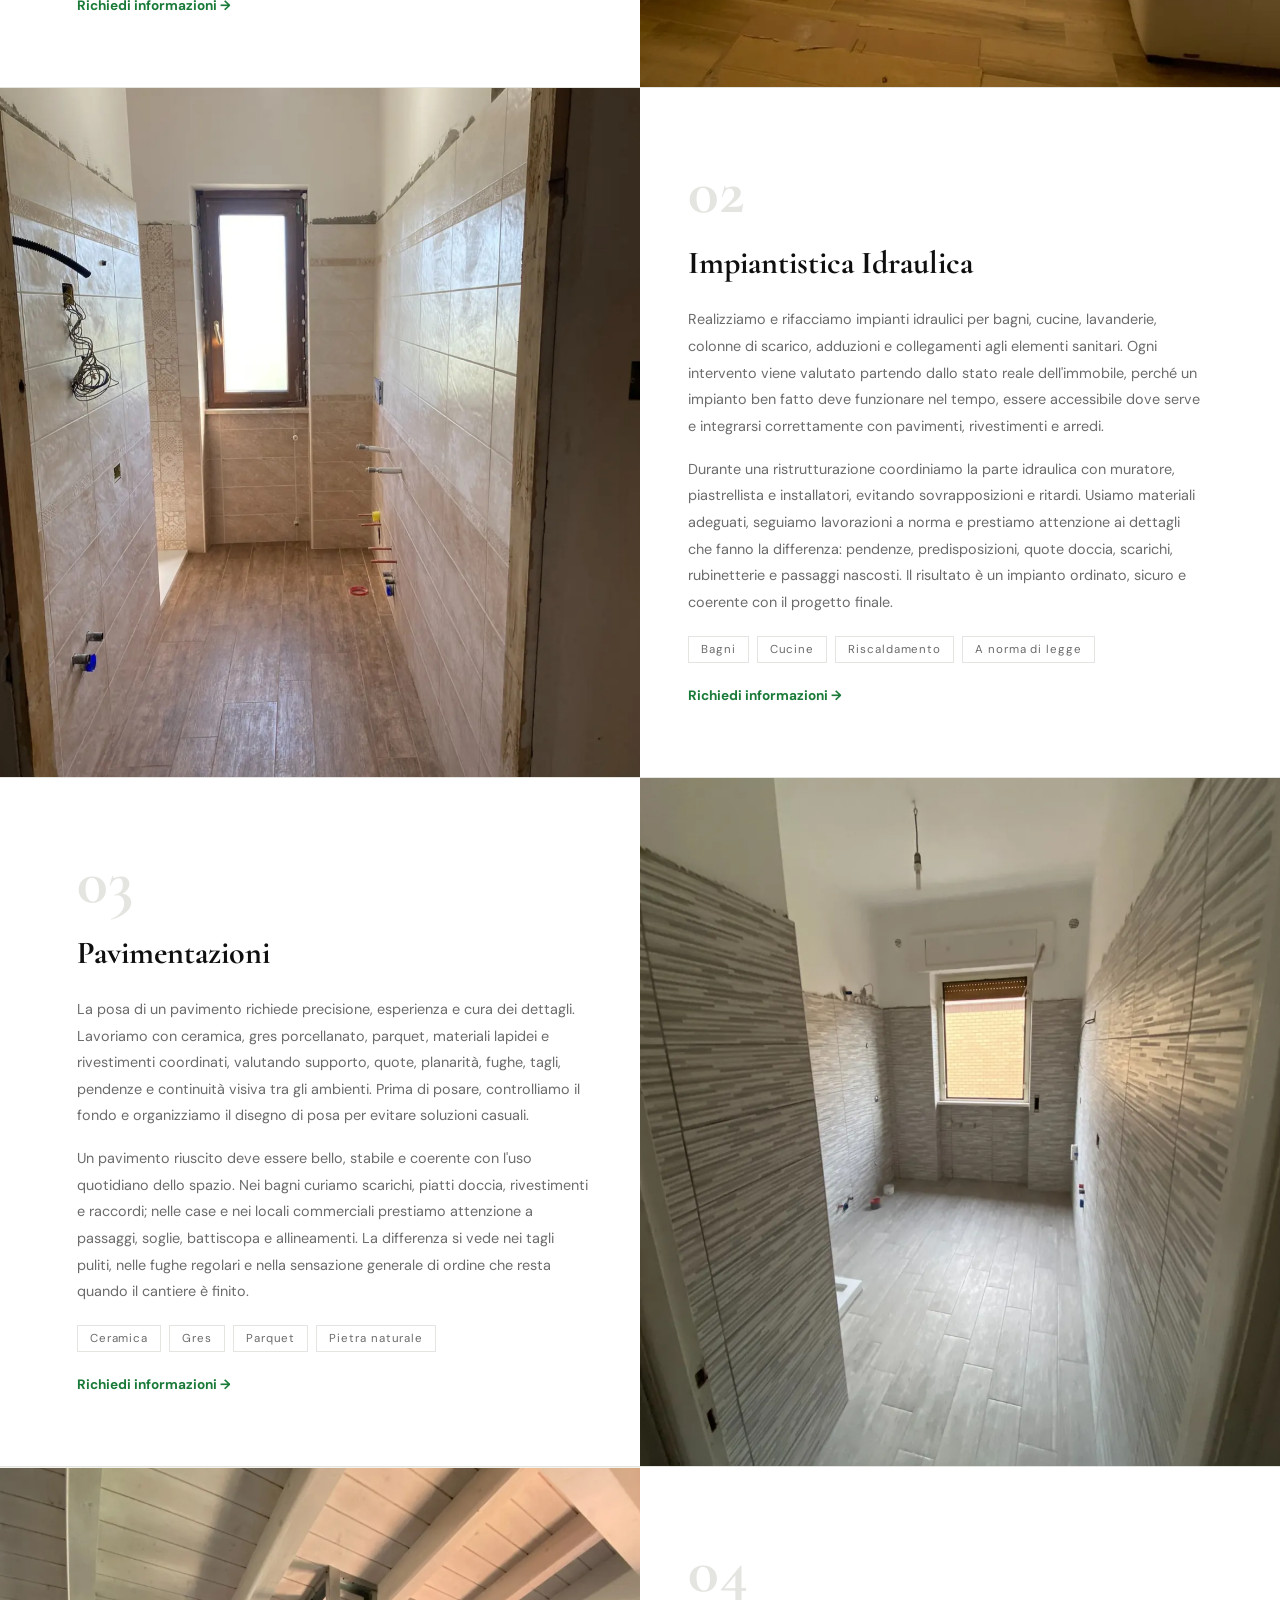
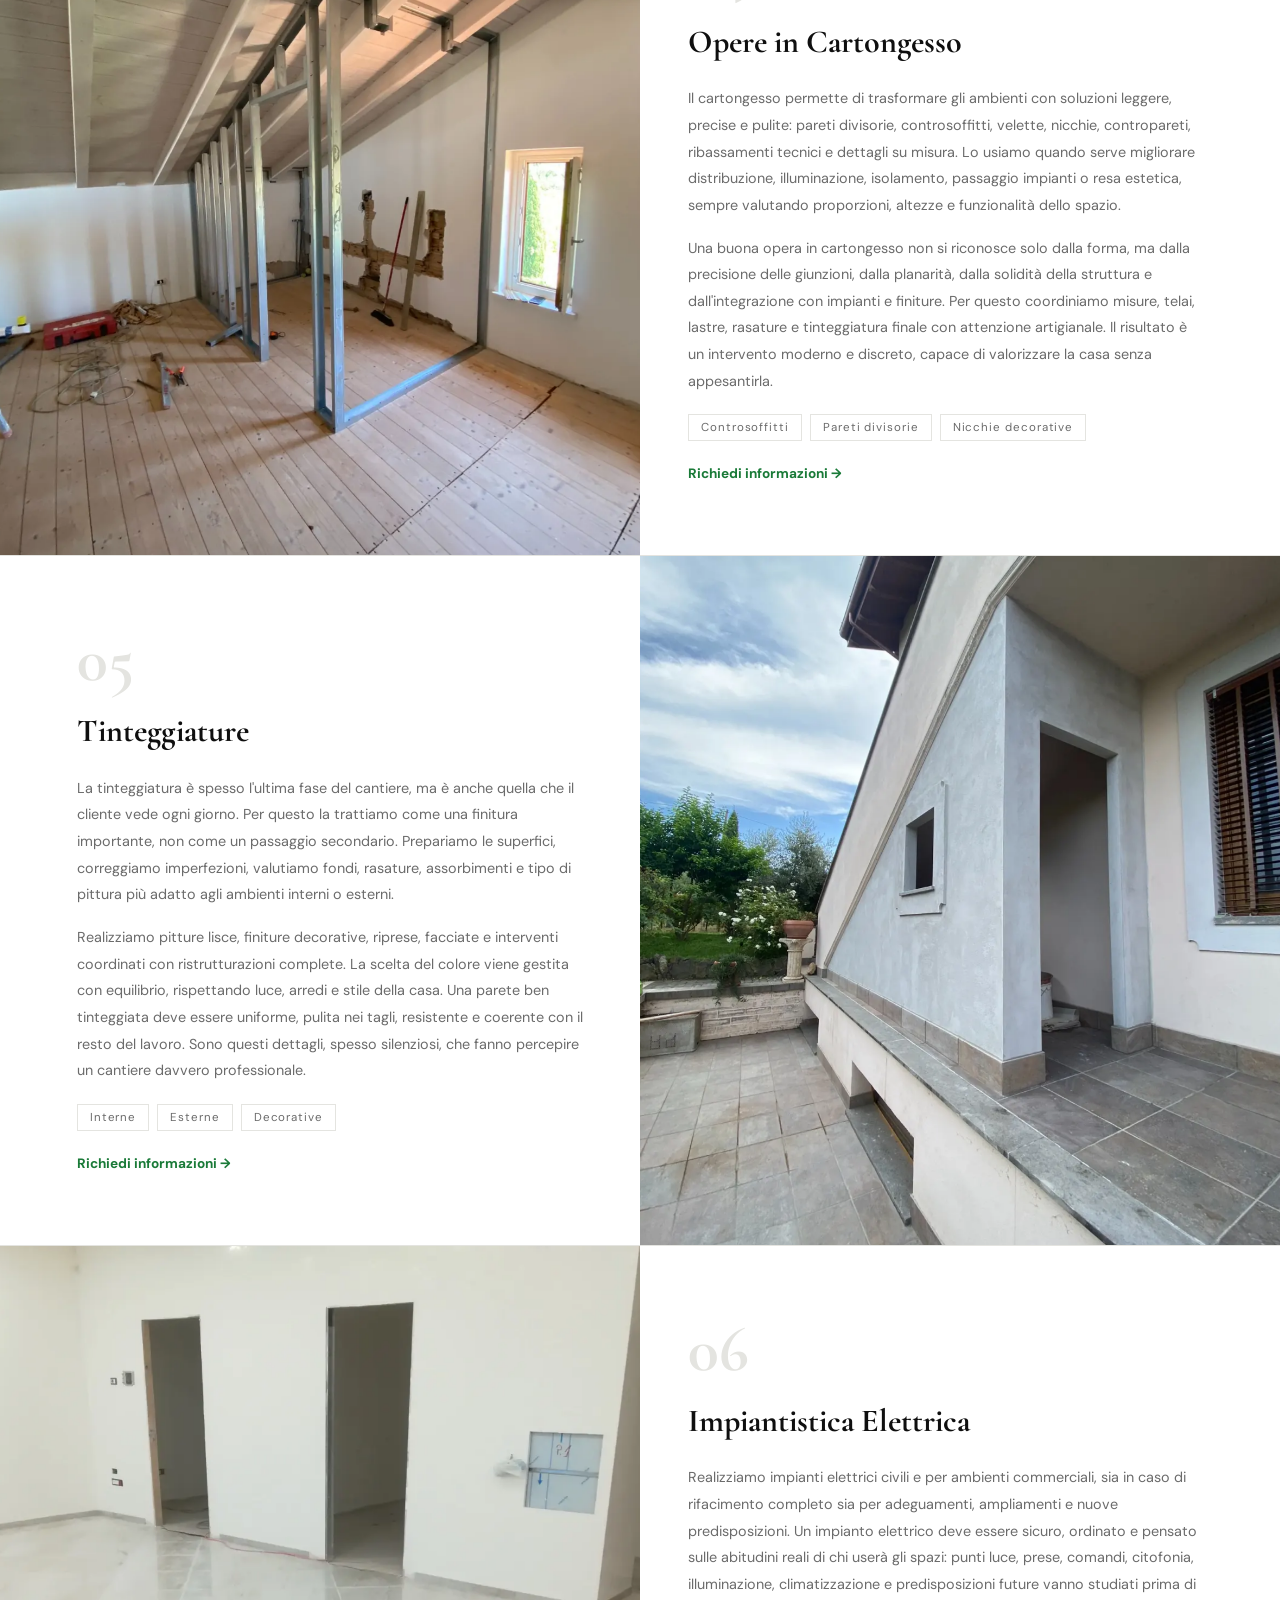
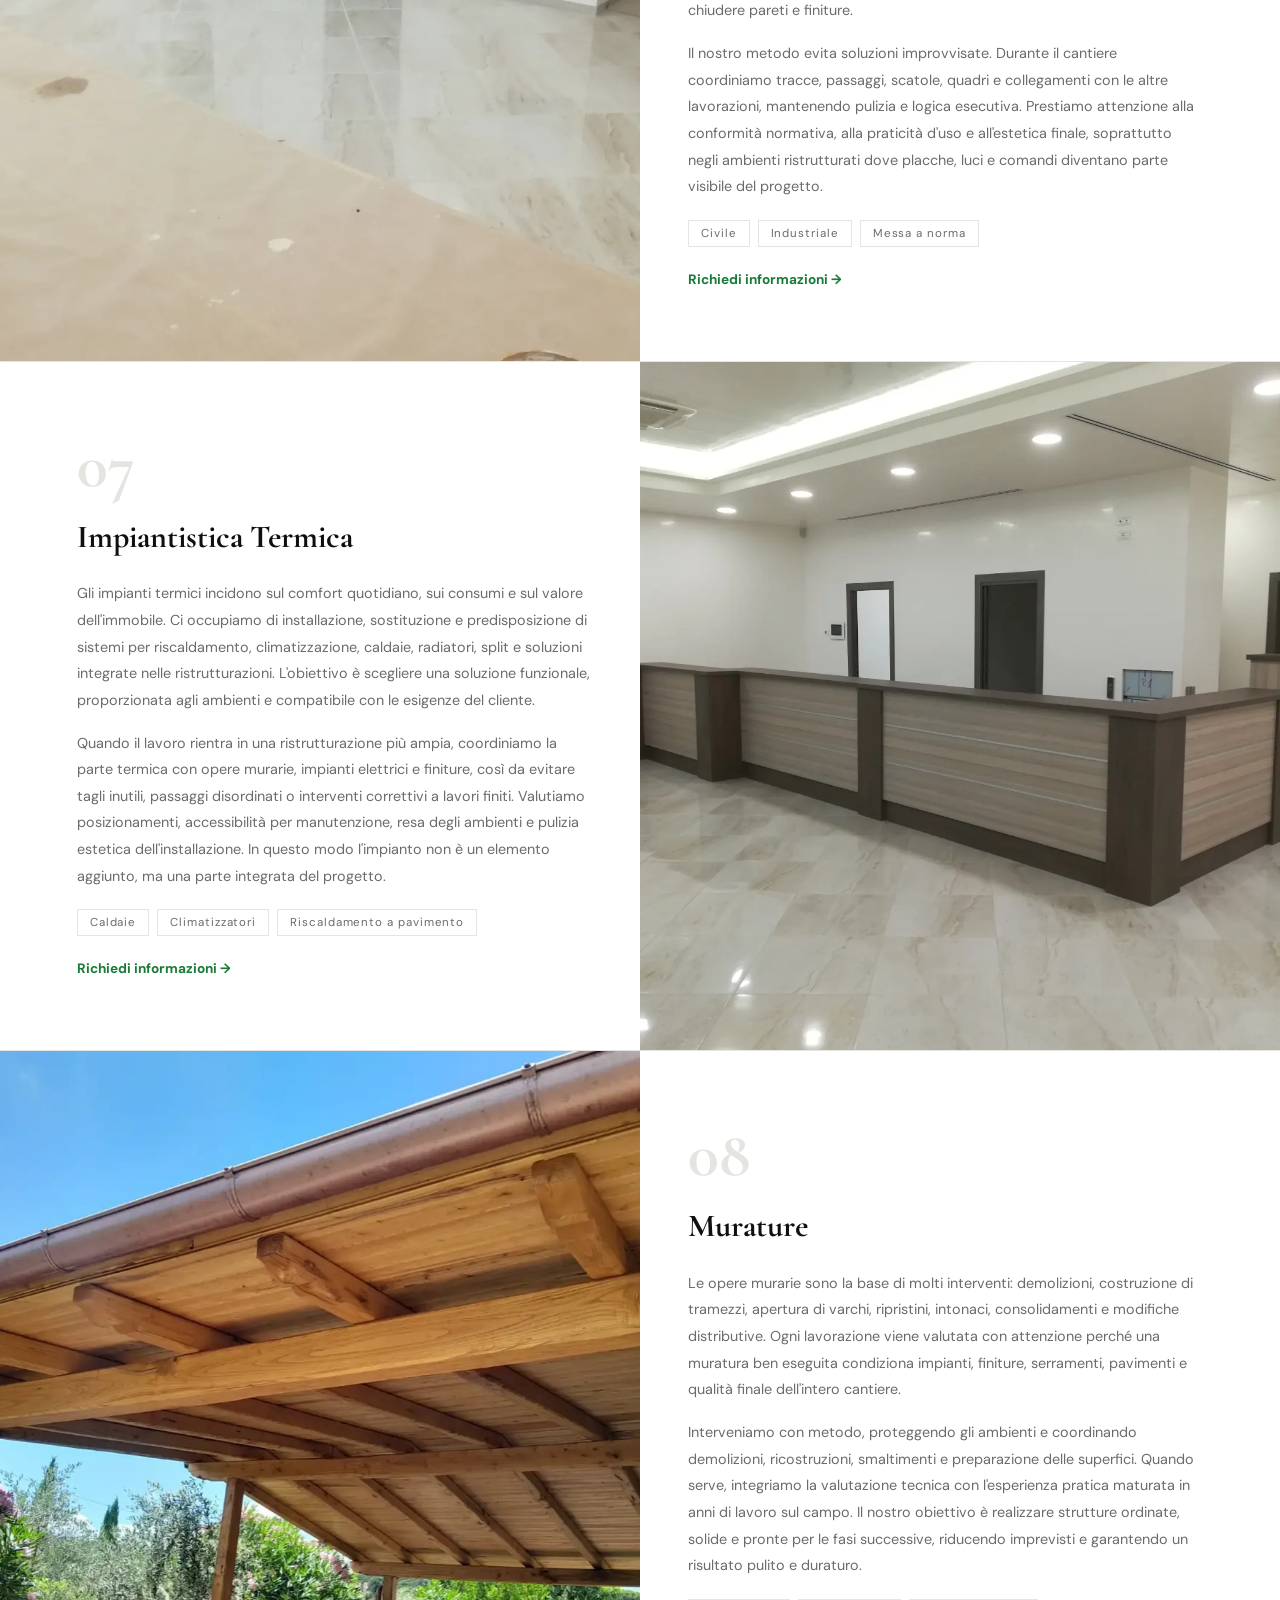
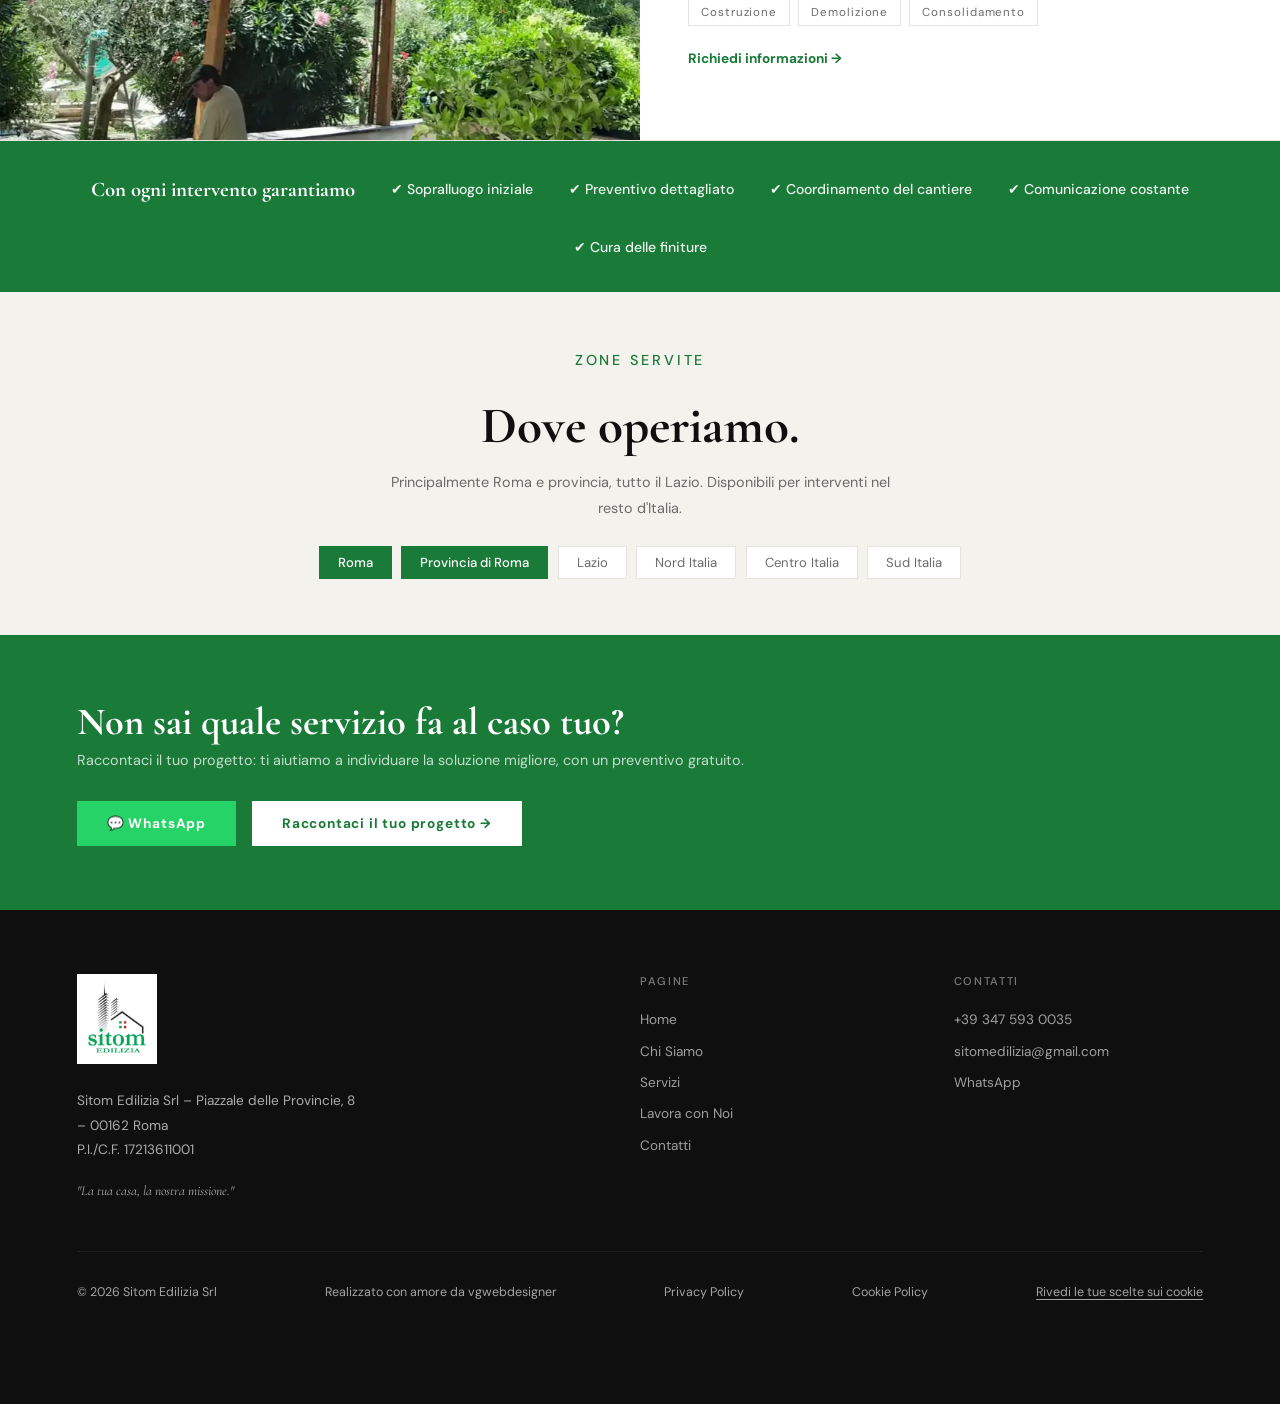
<file: servizi.html>
<!DOCTYPE html>
<html lang="it">
<head>
  <meta charset="UTF-8"/>
  <meta name="viewport" content="width=device-width, initial-scale=1.0"/>
  <meta name="format-detection" content="telephone=no"/>
  <title>Servizi – Sitom Edilizia Srl Roma</title>
  <meta name="description" content="Ristrutturazioni, impiantistica idraulica, termica ed elettrica, cartongesso, tinteggiature, pavimentazioni e murature a Roma e provincia."/>
    <meta name="robots" content="index,follow"/>
  <link rel="canonical" href="https://sitomedilizia.it/servizi.html"/>
  <meta name="theme-color" content="#1a7a38"/>
  <meta property="og:locale" content="it_IT"/>
  <meta property="og:type" content="article"/>
  <meta property="og:title" content="Servizi – Sitom Edilizia Srl Roma"/>
  <meta property="og:description" content="Ristrutturazioni, impiantistica idraulica, termica ed elettrica, cartongesso, tinteggiature, pavimentazioni e murature a Roma e provincia."/>
  <meta property="og:url" content="https://sitomedilizia.it/servizi.html"/>
  <meta property="og:site_name" content="Sitom Edilizia Srl"/>
  <meta property="og:image" content="https://sitomedilizia.it/assets/lavoro-13.webp"/>
  <meta name="twitter:card" content="summary_large_image"/>
  <meta name="twitter:title" content="Servizi – Sitom Edilizia Srl Roma"/>
  <meta name="twitter:description" content="Ristrutturazioni, impiantistica idraulica, termica ed elettrica, cartongesso, tinteggiature, pavimentazioni e murature a Roma e provincia."/>
  <meta name="twitter:image" content="https://sitomedilizia.it/assets/lavoro-13.webp"/>
  <link rel="icon" type="image/png" href="assets/favicon.png"/>
  <link rel="apple-touch-icon" href="assets/icon-192.png"/>
  <link rel="manifest" href="site.webmanifest"/>
  <link rel="preconnect" href="https://fonts.googleapis.com"/>
  <link rel="preconnect" href="https://fonts.gstatic.com" crossorigin/>
  <link href="https://fonts.googleapis.com/css2?family=Cormorant+Garamond:ital,wght@0,600;0,700;1,600;1,700&family=DM+Sans:wght@400;500;600;700&display=swap" rel="stylesheet"/>
  <style>
    :root{--green:#1a7a38;--green-light:#219a47;--green-dark:#125429;--black:#0f0f0f;--text:#2a2a2a;--gray:#6b6b6b;--line:#e4e4e0;--bg:#f4f2ec;--white:#ffffff}
    *,*::before,*::after{box-sizing:border-box;margin:0;padding:0}
    :focus-visible{outline:2px solid var(--green-light);outline-offset:3px}
    .skip-link{position:absolute;left:1rem;top:-60px;background:var(--green);color:#fff;padding:.85rem 1.25rem;z-index:1000;text-decoration:none;font-size:.85rem;font-weight:700;transition:top .2s}
    .skip-link:focus{top:1rem}
    html{scroll-behavior:smooth}
    body{font-family:'DM Sans',sans-serif;color:var(--text);background:var(--white);overflow-x:hidden}
    nav{position:fixed;top:0;left:0;right:0;z-index:100;background:rgba(255,255,255,0.97);border-bottom:1px solid var(--line);display:flex;align-items:center;justify-content:space-between;padding:0 6vw;height:72px}
    .nav-logo{display:flex;align-items:center;text-decoration:none}
    .nav-logo img{height:64px;width:auto;display:block}
    .nav-links{display:flex;gap:2.5rem;list-style:none;align-items:center}
    .nav-links a{text-decoration:none;color:var(--text);font-size:0.88rem;font-weight:400;letter-spacing:0.04em;transition:color 0.2s}
    .nav-links a:hover,.nav-links a.active{color:var(--green)}
    .nav-links .cta{background:var(--green);color:#fff!important;padding:9px 22px;font-weight:500;font-size:0.85rem}
    .nav-links .cta:hover{background:var(--green-dark)}
    .hamburger{display:none;flex-direction:column;gap:5px;background:none;border:none;cursor:pointer}
    .hamburger span{display:block;width:24px;height:1.5px;background:var(--text)}
    .mobile-menu{display:none;position:fixed;top:72px;left:0;right:0;background:#fff;border-bottom:1px solid var(--line);padding:1.5rem 6vw;z-index:99;flex-direction:column;gap:1.25rem}
    .mobile-menu a{text-decoration:none;color:var(--text);font-size:1rem}
    .mobile-menu.open{display:flex}
    section{padding:6rem 6vw}
    .section-tag{font-size:0.72rem;letter-spacing:0.2em;text-transform:uppercase;color:var(--green);font-weight:500;margin-bottom:1rem}
    .section-title{font-family:'Cormorant Garamond',serif;font-size:clamp(2.2rem,4vw,3.5rem);font-weight:700;line-height:1.1;color:var(--black);margin-bottom:1.25rem}
    .btn{display:inline-block;text-decoration:none;font-size:0.85rem;font-weight:700;letter-spacing:0.06em;padding:14px 30px;transition:all 0.2s}.btn:hover{transform:translateY(-2px)}
    .btn-green{background:var(--green);color:#fff;box-shadow:0 10px 30px rgba(26,122,56,.3)}
    .btn-green:hover{background:var(--green-dark)}

    .page-hero{min-height:100vh;margin-top:72px;display:flex;align-items:center;position:relative;overflow:hidden;background:var(--black)}
    .page-hero-img{position:absolute;inset:0;width:100%;height:100%;object-fit:cover;opacity:.85}
    .page-hero-bg{position:absolute;inset:0;background:linear-gradient(180deg,rgba(15,15,15,.55) 0%,rgba(15,15,15,.8) 100%);z-index:1}
    .page-hero-inner{position:relative;z-index:2;max-width:780px;padding:0 6vw}
    .page-hero .section-tag{color:var(--green)}
    .page-hero .section-title{margin-bottom:1rem;color:#fff}
    .page-hero p{font-size:1.05rem;color:rgba(255,255,255,0.8);line-height:1.85;max-width:600px}

    /* SERVIZI FULL */
    .servizi-list{background:var(--white)}
    .servizio-row{
      display:grid;grid-template-columns:1fr 1fr;
      border-bottom:1px solid var(--line);align-items:stretch;
      transition:background .25s ease;
    }
    .servizio-row:hover{background:var(--bg)}
    .servizio-row:nth-child(even){direction:rtl}
    .servizio-row:nth-child(even) > *{direction:ltr}
    .servizio-info{padding:4.5rem 3rem 4.5rem 0;box-sizing:border-box}
    .servizio-row:nth-child(even) .servizio-info{padding:4.5rem 0 4.5rem 3rem}
    .serv-number{font-family:'Cormorant Garamond',serif;font-size:4rem;font-weight:700;color:var(--line);line-height:1;margin-bottom:1.25rem;transition:color .25s ease}
    .servizio-row:hover .serv-number{color:var(--green-light)}
    .servizio-info h2{font-family:'Cormorant Garamond',serif;font-size:2rem;font-weight:700;color:var(--black);margin-bottom:1.5rem;line-height:1.2}
    .servizio-info p{font-size:0.9rem;color:var(--gray);line-height:1.85;margin-bottom:1rem}
    .serv-tags{display:flex;flex-wrap:wrap;gap:0.5rem;margin-top:1.25rem}
    .serv-tag{font-size:0.72rem;letter-spacing:0.08em;border:1px solid var(--line);padding:5px 12px;color:var(--gray)}
    .serv-more{display:inline-flex;align-items:center;gap:.4rem;margin-top:1.5rem;color:var(--green);font-size:0.85rem;font-weight:700;text-decoration:none}
    .serv-more:hover{color:var(--green-dark)}
    .servizio-visual{background:var(--bg);display:flex;align-items:stretch;justify-content:center;align-self:stretch;position:relative;height:100%;min-height:0;color:#bbb;font-size:0.8rem;text-align:center;line-height:2;overflow:hidden}
    .servizio-visual img{position:absolute;inset:0;width:100%;height:100%;min-height:100%;object-fit:cover;display:block;transition:transform .5s ease}
    .servizio-row:hover .servizio-visual img{transform:scale(1.04)}

    /* GARANZIE */
    .garanzie{background:var(--green);padding:2.25rem 6vw;display:flex;align-items:center;justify-content:center;gap:2.25rem;flex-wrap:wrap;text-align:center}
    .garanzie strong{color:#fff;font-family:'Cormorant Garamond',serif;font-size:1.3rem;font-weight:700}
    .garanzie-item{display:inline-flex;align-items:center;gap:.5rem;color:rgba(255,255,255,0.92);font-size:0.88rem;font-weight:500}

    /* ZONE */
    .zone{background:var(--bg);padding:3.5rem 6vw;text-align:center}
    .zone .section-tag{color:var(--green)}
    .zone .section-title{color:var(--black);margin:0 auto .75rem}
    .zone p{color:var(--gray);font-size:0.9rem;max-width:520px;margin:0 auto 1.5rem;line-height:1.8}
    .zone-tags{display:flex;flex-wrap:wrap;gap:0.6rem;justify-content:center;max-width:900px;margin:0 auto}
    .zone-tag{padding:7px 18px;font-size:0.82rem;color:var(--gray);border:1px solid var(--line);background:#fff}
    .zone-tag.main{background:var(--green);color:#fff;border-color:var(--green);font-weight:500}

    .cta-strip{background:var(--green);padding:4rem 6vw;display:flex;align-items:center;justify-content:space-between;gap:2rem;flex-wrap:wrap}
    .cta-strip h2{font-family:'Cormorant Garamond',serif;font-size:clamp(1.8rem,3vw,2.5rem);color:#fff;font-weight:700}
    .cta-strip p{color:rgba(255,255,255,0.75);font-size:0.9rem;margin-top:0.4rem}

    footer{background:#0f0f0f;color:rgba(255,255,255,0.62);padding:4rem 6vw 6.5rem}
    .footer-top{display:grid;grid-template-columns:2fr 1fr 1fr;gap:4rem;padding-bottom:3rem;border-bottom:1px solid rgba(255,255,255,0.07)}
    .footer-logo{height:90px;width:auto;background:#fff;padding:8px;opacity:1;margin-bottom:1.25rem}
    .footer-about p{font-size:0.85rem;line-height:1.8;max-width:280px;color:rgba(255,255,255,0.65)}
    .footer-slogan{font-family:'Cormorant Garamond',serif;font-style:italic;color:rgba(255,255,255,0.4);font-size:0.95rem;margin-top:1rem}
    .footer-col h5{font-size:0.7rem;letter-spacing:0.15em;text-transform:uppercase;color:rgba(255,255,255,0.45);margin-bottom:1.25rem;font-weight:500}
    .footer-col ul{list-style:none}
    .footer-col ul li{margin-bottom:0.65rem}
    .footer-col ul li a{color:rgba(255,255,255,0.6);text-decoration:none;font-size:0.85rem;transition:color 0.2s}
    .footer-col ul li a:hover{color:var(--green-light)}
    .footer-bottom{padding-top:2rem;display:flex;justify-content:space-between;flex-wrap:wrap;gap:0.5rem;font-size:0.78rem}

    @media(max-width:900px){
      .nav-links{display:none}.hamburger{display:flex}
      .servizio-row{grid-template-columns:1fr}
      .servizio-row:nth-child(even){direction:ltr}
      .servizio-info,.servizio-row:nth-child(even) .servizio-info{padding:3rem 0}
      .servizio-visual{height:260px;min-height:260px}
      .servizio-visual img{position:static;height:100%;min-height:100%}
      .footer-top{grid-template-columns:1fr;gap:2rem}
      .cta-strip{flex-direction:column;align-items:flex-start}
    }
    @media(max-width:580px){section{padding:4rem 5vw}.page-hero{min-height:calc(100vh - 72px)}.page-hero-inner{padding:0 5vw}}
  </style>
  <link rel="stylesheet" href="assets/css/cookie-consent.css"/><link rel="stylesheet" href="assets/site-enhancements.css"/>
</head>
<body>
<a class="skip-link" href="#main-content">Vai al contenuto principale</a>

<nav>
  <a class='nav-logo' href='index.html'><img src="assets/logo-sitom.webp" alt="Sitom Edilizia"/></a>
  <ul class="nav-links">
    <li><a href='index.html'>Home</a></li>
    <li><a href='chi-siamo.html'>Chi Siamo</a></li>
    <li><a class='active' href='servizi.html'>Servizi</a></li>
    <li><a href='lavora.html'>Lavora con Noi</a></li>
    <li><a class='cta' href='contatti.html'>Contatti</a></li>
  </ul>
  <button class="hamburger" id="ham" aria-label="Menu"><span></span><span></span><span></span></button>
</nav>
<div class="mobile-menu" id="mobileMenu">
  <a href='index.html'>Home</a><a href='chi-siamo.html'>Chi Siamo</a>
  <a href='servizi.html'>Servizi</a><a href='lavora.html'>Lavora con Noi</a><a href='contatti.html'>Contatti</a>
</div>

<div class="page-hero" id="main-content">
  <img class="page-hero-img" src="assets/lavoro-16.webp" alt="Bagno con doccia walk-in realizzato da Sitom Edilizia" fetchpriority="high"/>
  <div class="page-hero-bg"></div>
  <div class="page-hero-inner">
    <p class="section-tag">Servizi</p>
    <h1 class="section-title">Tutto ciò che serve alla tua casa.</h1>
    <p>Dalla ristrutturazione completa alle finiture di dettaglio. Lavoriamo per privati e aziende, con la stessa cura artigianale in ogni cantiere.</p>
    <p style="margin-top:1rem">Dalla piccola ristrutturazione agli interventi più complessi, ti accompagniamo in ogni fase del progetto.</p>
  </div>
</div>

<section class="servizi-list" style="padding:0">
  <div class="servizio-row">
    <div class="servizio-info" style="padding:4.5rem 3rem 4.5rem 6vw">
      <div class="serv-number">01</div>
      <h2>Ristrutturazione Edilizia Completa</h2>
      <p>Una ristrutturazione completa non &egrave; solo una somma di lavori: &egrave; coordinamento, controllo delle priorit&agrave; e capacit&agrave; di tenere insieme murature, impianti, finiture, tempi e budget. Sitom Edilizia segue ogni fase con un approccio chiavi in mano: sopralluogo, valutazione tecnica, organizzazione delle lavorazioni, gestione degli artigiani e consegna finale dell'ambiente pronto da vivere.</p>
      <p>Lavoriamo su appartamenti, ville, uffici e locali commerciali con attenzione concreta al cantiere: protezione degli spazi, comunicazione chiara, scelta dei materiali, verifica delle quote e controllo delle finiture. La formazione tecnica di Alessandro come geometra e l'esperienza maturata sul campo permettono di anticipare problemi, ridurre improvvisazioni e mantenere alto il livello del risultato finale.</p>
      <div class="serv-tags">
        <span class="serv-tag">Chiavi in mano</span>
        <span class="serv-tag">Privati</span>
        <span class="serv-tag">Aziende</span>
        <span class="serv-tag">Sopralluogo gratuito</span>
      </div>
      <a class="serv-more" href="contatti.html">Richiedi informazioni →</a>
    </div>
    <div class="servizio-visual"><img src="assets/lavoro-13.webp" alt="Soggiorno al termine di una ristrutturazione completa" loading="lazy" decoding="async"/></div>
  </div>

  <div class="servizio-row">
    <div class="servizio-info" style="padding:4.5rem 6vw 4.5rem 3rem">
      <div class="serv-number">02</div>
      <h2>Impiantistica Idraulica</h2>
      <p>Realizziamo e rifacciamo impianti idraulici per bagni, cucine, lavanderie, colonne di scarico, adduzioni e collegamenti agli elementi sanitari. Ogni intervento viene valutato partendo dallo stato reale dell'immobile, perch&eacute; un impianto ben fatto deve funzionare nel tempo, essere accessibile dove serve e integrarsi correttamente con pavimenti, rivestimenti e arredi.</p>
      <p>Durante una ristrutturazione coordiniamo la parte idraulica con muratore, piastrellista e installatori, evitando sovrapposizioni e ritardi. Usiamo materiali adeguati, seguiamo lavorazioni a norma e prestiamo attenzione ai dettagli che fanno la differenza: pendenze, predisposizioni, quote doccia, scarichi, rubinetterie e passaggi nascosti. Il risultato &egrave; un impianto ordinato, sicuro e coerente con il progetto finale.</p>
      <div class="serv-tags">
        <span class="serv-tag">Bagni</span>
        <span class="serv-tag">Cucine</span>
        <span class="serv-tag">Riscaldamento</span>
        <span class="serv-tag">A norma di legge</span>
      </div>
      <a class="serv-more" href="contatti.html">Richiedi informazioni →</a>
    </div>
    <div class="servizio-visual"><img src="assets/lavoro-06.webp" alt="Predisposizione degli impianti idraulici in bagno" loading="lazy" decoding="async"/></div>
  </div>

  <div class="servizio-row">
    <div class="servizio-info" style="padding:4.5rem 3rem 4.5rem 6vw">
      <div class="serv-number">03</div>
      <h2>Pavimentazioni</h2>
      <p>La posa di un pavimento richiede precisione, esperienza e cura dei dettagli. Lavoriamo con ceramica, gres porcellanato, parquet, materiali lapidei e rivestimenti coordinati, valutando supporto, quote, planarit&agrave;, fughe, tagli, pendenze e continuit&agrave; visiva tra gli ambienti. Prima di posare, controlliamo il fondo e organizziamo il disegno di posa per evitare soluzioni casuali.</p>
      <p>Un pavimento riuscito deve essere bello, stabile e coerente con l'uso quotidiano dello spazio. Nei bagni curiamo scarichi, piatti doccia, rivestimenti e raccordi; nelle case e nei locali commerciali prestiamo attenzione a passaggi, soglie, battiscopa e allineamenti. La differenza si vede nei tagli puliti, nelle fughe regolari e nella sensazione generale di ordine che resta quando il cantiere &egrave; finito.</p>
      <div class="serv-tags">
        <span class="serv-tag">Ceramica</span>
        <span class="serv-tag">Gres</span>
        <span class="serv-tag">Parquet</span>
        <span class="serv-tag">Pietra naturale</span>
      </div>
      <a class="serv-more" href="contatti.html">Richiedi informazioni →</a>
    </div>
    <div class="servizio-visual"><img src="assets/lavoro-01.webp" alt="Posa coordinata di pavimenti e rivestimenti" loading="lazy" decoding="async"/></div>
  </div>

  <div class="servizio-row">
    <div class="servizio-info" style="padding:4.5rem 6vw 4.5rem 3rem">
      <div class="serv-number">04</div>
      <h2>Opere in Cartongesso</h2>
      <p>Il cartongesso permette di trasformare gli ambienti con soluzioni leggere, precise e pulite: pareti divisorie, controsoffitti, velette, nicchie, contropareti, ribassamenti tecnici e dettagli su misura. Lo usiamo quando serve migliorare distribuzione, illuminazione, isolamento, passaggio impianti o resa estetica, sempre valutando proporzioni, altezze e funzionalit&agrave; dello spazio.</p>
      <p>Una buona opera in cartongesso non si riconosce solo dalla forma, ma dalla precisione delle giunzioni, dalla planarit&agrave;, dalla solidit&agrave; della struttura e dall'integrazione con impianti e finiture. Per questo coordiniamo misure, telai, lastre, rasature e tinteggiatura finale con attenzione artigianale. Il risultato &egrave; un intervento moderno e discreto, capace di valorizzare la casa senza appesantirla.</p>
      <div class="serv-tags">
        <span class="serv-tag">Controsoffitti</span>
        <span class="serv-tag">Pareti divisorie</span>
        <span class="serv-tag">Nicchie decorative</span>
      </div>
      <a class="serv-more" href="contatti.html">Richiedi informazioni →</a>
    </div>
    <div class="servizio-visual"><img src="assets/lavoro-11.webp" alt="Realizzazione di pareti divisorie interne" loading="lazy" decoding="async"/></div>
  </div>

  <div class="servizio-row">
    <div class="servizio-info" style="padding:4.5rem 3rem 4.5rem 6vw">
      <div class="serv-number">05</div>
      <h2>Tinteggiature</h2>
      <p>La tinteggiatura &egrave; spesso l'ultima fase del cantiere, ma &egrave; anche quella che il cliente vede ogni giorno. Per questo la trattiamo come una finitura importante, non come un passaggio secondario. Prepariamo le superfici, correggiamo imperfezioni, valutiamo fondi, rasature, assorbimenti e tipo di pittura pi&ugrave; adatto agli ambienti interni o esterni.</p>
      <p>Realizziamo pitture lisce, finiture decorative, riprese, facciate e interventi coordinati con ristrutturazioni complete. La scelta del colore viene gestita con equilibrio, rispettando luce, arredi e stile della casa. Una parete ben tinteggiata deve essere uniforme, pulita nei tagli, resistente e coerente con il resto del lavoro. Sono questi dettagli, spesso silenziosi, che fanno percepire un cantiere davvero professionale.</p>
      <div class="serv-tags">
        <span class="serv-tag">Interne</span>
        <span class="serv-tag">Esterne</span>
        <span class="serv-tag">Decorative</span>
      </div>
      <a class="serv-more" href="contatti.html">Richiedi informazioni →</a>
    </div>
    <div class="servizio-visual"><img src="assets/lavoro-10.webp" alt="Rifacimento e finitura delle superfici esterne" loading="lazy" decoding="async"/></div>
  </div>

  <div class="servizio-row">
    <div class="servizio-info" style="padding:4.5rem 6vw 4.5rem 3rem">
      <div class="serv-number">06</div>
      <h2>Impiantistica Elettrica</h2>
      <p>Realizziamo impianti elettrici civili e per ambienti commerciali, sia in caso di rifacimento completo sia per adeguamenti, ampliamenti e nuove predisposizioni. Un impianto elettrico deve essere sicuro, ordinato e pensato sulle abitudini reali di chi user&agrave; gli spazi: punti luce, prese, comandi, citofonia, illuminazione, climatizzazione e predisposizioni future vanno studiati prima di chiudere pareti e finiture.</p>
      <p>Il nostro metodo evita soluzioni improvvisate. Durante il cantiere coordiniamo tracce, passaggi, scatole, quadri e collegamenti con le altre lavorazioni, mantenendo pulizia e logica esecutiva. Prestiamo attenzione alla conformit&agrave; normativa, alla praticit&agrave; d'uso e all'estetica finale, soprattutto negli ambienti ristrutturati dove placche, luci e comandi diventano parte visibile del progetto.</p>
      <div class="serv-tags">
        <span class="serv-tag">Civile</span>
        <span class="serv-tag">Industriale</span>
        <span class="serv-tag">Messa a norma</span>
      </div>
      <a class="serv-more" href="contatti.html">Richiedi informazioni →</a>
    </div>
    <div class="servizio-visual"><img src="assets/lavoro-07.webp" alt="Realizzazione degli impianti in un ambiente commerciale" loading="lazy" decoding="async"/></div>
  </div>

  <div class="servizio-row">
    <div class="servizio-info" style="padding:4.5rem 3rem 4.5rem 6vw">
      <div class="serv-number">07</div>
      <h2>Impiantistica Termica</h2>
      <p>Gli impianti termici incidono sul comfort quotidiano, sui consumi e sul valore dell'immobile. Ci occupiamo di installazione, sostituzione e predisposizione di sistemi per riscaldamento, climatizzazione, caldaie, radiatori, split e soluzioni integrate nelle ristrutturazioni. L'obiettivo &egrave; scegliere una soluzione funzionale, proporzionata agli ambienti e compatibile con le esigenze del cliente.</p>
      <p>Quando il lavoro rientra in una ristrutturazione pi&ugrave; ampia, coordiniamo la parte termica con opere murarie, impianti elettrici e finiture, cos&igrave; da evitare tagli inutili, passaggi disordinati o interventi correttivi a lavori finiti. Valutiamo posizionamenti, accessibilit&agrave; per manutenzione, resa degli ambienti e pulizia estetica dell'installazione. In questo modo l'impianto non &egrave; un elemento aggiunto, ma una parte integrata del progetto.</p>
      <div class="serv-tags">
        <span class="serv-tag">Caldaie</span>
        <span class="serv-tag">Climatizzatori</span>
        <span class="serv-tag">Riscaldamento a pavimento</span>
      </div>
      <a class="serv-more" href="contatti.html">Richiedi informazioni →</a>
    </div>
    <div class="servizio-visual"><img src="assets/lavoro-08.webp" alt="Ambiente commerciale con impianto di climatizzazione integrato" loading="lazy" decoding="async"/></div>
  </div>

  <div class="servizio-row">
    <div class="servizio-info" style="padding:4.5rem 6vw 4.5rem 3rem">
      <div class="serv-number">08</div>
      <h2>Murature</h2>
      <p>Le opere murarie sono la base di molti interventi: demolizioni, costruzione di tramezzi, apertura di varchi, ripristini, intonaci, consolidamenti e modifiche distributive. Ogni lavorazione viene valutata con attenzione perch&eacute; una muratura ben eseguita condiziona impianti, finiture, serramenti, pavimenti e qualit&agrave; finale dell'intero cantiere.</p>
      <p>Interveniamo con metodo, proteggendo gli ambienti e coordinando demolizioni, ricostruzioni, smaltimenti e preparazione delle superfici. Quando serve, integriamo la valutazione tecnica con l'esperienza pratica maturata in anni di lavoro sul campo. Il nostro obiettivo &egrave; realizzare strutture ordinate, solide e pronte per le fasi successive, riducendo imprevisti e garantendo un risultato pulito e duraturo.</p>
      <div class="serv-tags">
        <span class="serv-tag">Costruzione</span>
        <span class="serv-tag">Demolizione</span>
        <span class="serv-tag">Consolidamento</span>
      </div>
      <a class="serv-more" href="contatti.html">Richiedi informazioni →</a>
    </div>
    <div class="servizio-visual"><img src="assets/lavoro-09.webp" alt="Realizzazione artigianale di una copertura in legno" loading="lazy" decoding="async"/></div>
  </div>
</section>

<div class="garanzie">
  <strong>Con ogni intervento garantiamo</strong>
  <span class="garanzie-item">✔ Sopralluogo iniziale</span>
  <span class="garanzie-item">✔ Preventivo dettagliato</span>
  <span class="garanzie-item">✔ Coordinamento del cantiere</span>
  <span class="garanzie-item">✔ Comunicazione costante</span>
  <span class="garanzie-item">✔ Cura delle finiture</span>
</div>

<div class="zone">
  <p class="section-tag">Zone Servite</p>
  <h2 class="section-title" style="max-width:500px;margin:0 auto 1rem">Dove operiamo.</h2>
  <p>Principalmente Roma e provincia, tutto il Lazio. Disponibili per interventi nel resto d'Italia.</p>
  <div class="zone-tags">
    <span class="zone-tag main">Roma</span>
    <span class="zone-tag main">Provincia di Roma</span>
    <span class="zone-tag">Lazio</span>
    <span class="zone-tag">Nord Italia</span>
    <span class="zone-tag">Centro Italia</span>
    <span class="zone-tag">Sud Italia</span>
  </div>
</div>

<div class="cta-strip">
  <div>
    <h2>Non sai quale servizio fa al caso tuo?</h2>
    <p>Raccontaci il tuo progetto: ti aiutiamo a individuare la soluzione migliore, con un preventivo gratuito.</p>
  </div>
  <div style="display:flex;gap:1rem;flex-wrap:wrap">
    <a href="https://wa.me/393475930035" target="_blank" class="btn" style="background:#25D366;color:#fff">💬 WhatsApp</a>
    <a class='btn' href='contatti.html' style='background:#fff;color:var(--green)'>Raccontaci il tuo progetto →</a>
  </div>
</div>

<footer>
  <div class="footer-top">
    <div class="footer-about">
      <img src="assets/logo-sitom.webp" alt="Sitom Edilizia" class="footer-logo"/>
      <p>Sitom Edilizia Srl – Piazzale delle Provincie, 8 – 00162 Roma<br/>P.I./C.F. 17213611001</p>
      <p class="footer-slogan">"La tua casa, la nostra missione."</p>
    </div>
    <div class="footer-col"><h5>Pagine</h5><ul><li><a href='index.html'>Home</a></li><li><a href='chi-siamo.html'>Chi Siamo</a></li><li><a href='servizi.html'>Servizi</a></li><li><a href='lavora.html'>Lavora con Noi</a></li><li><a href='contatti.html'>Contatti</a></li></ul></div>
    <div class="footer-col"><h5>Contatti</h5><ul><li><a href="tel:+393475930035">+39 347 593 0035</a></li><li><a href="mailto:sitomedilizia@gmail.com">sitomedilizia@gmail.com</a></li><li><a href="https://wa.me/393475930035" target="_blank">WhatsApp</a></li></ul></div>
  </div>
  <div class="footer-bottom"><span>© 2026 Sitom Edilizia Srl</span><span>Realizzato con amore da <a href="https://msha.ke/vgwebdesigner/" target="_blank" rel="noopener">vgwebdesigner</a></span><span><a href="privacy-cookie.html">Privacy Policy</a></span><span><a href="cookie-policy.html">Cookie Policy</a></span><span><button type="button" class="cc-footer-link" data-cookie-consent-open>Rivedi le tue scelte sui cookie</button></span></div>
</footer>
<button class="wa-assistant-trigger" type="button" data-wa-assistant-open aria-label="Apri guida WhatsApp per il sopralluogo">
  <span class="wa-assistant-icon" aria-hidden="true"><svg viewBox="0 0 24 24" width="18" height="18" fill="none" stroke="currentColor" stroke-width="2" stroke-linecap="round" stroke-linejoin="round"><path d="M3 11.5 12 4l9 7.5"/><path d="M5 10v9a1 1 0 0 0 1 1h3v-5h6v5h3a1 1 0 0 0 1-1v-9"/></svg></span><span class="wa-assistant-label">Parla con Sitom</span>
</button>
<script src="assets/js/cookie-consent.js"></script>
<!-- GA4: sostituire G-XXXXXXXXXX con il Measurement ID reale del cliente prima di attivare -->
<script type="text/plain" data-cookie-category="analytics" data-src="https://www.googletagmanager.com/gtag/js?id=G-XXXXXXXXXX"></script>
<script type="text/plain" data-cookie-category="analytics">window.dataLayer=window.dataLayer||[];function gtag(){dataLayer.push(arguments);}gtag('js',new Date());gtag('config','G-XXXXXXXXXX');</script><script src="assets/site-enhancements.js" defer></script>
</body>
</html>
</file>
<file: assets/css/cookie-consent.css>
.cc-scroll-lock{overflow:auto!important}
.cc-overlay{position:fixed;inset:auto auto 16px 16px;z-index:2147483000;display:block;width:min(520px,calc(100vw - 32px));font-family:inherit;opacity:0;pointer-events:none;transition:opacity .18s ease}
.cc-overlay.cc-visible{opacity:1}
.cc-dialog{position:relative;width:100%;max-height:calc(100dvh - 32px);overflow:auto;padding:18px;border:1px solid rgba(20,45,30,.12);border-radius:16px;background:#fff;color:#1d241f;box-shadow:0 18px 50px rgba(0,0,0,.18);pointer-events:none}
.cc-overlay.cc-visible .cc-dialog{pointer-events:auto}
.cc-close{position:absolute;top:10px;right:10px;width:34px;height:34px;border:0;border-radius:50%;background:#f0f3f1;color:#1d241f;font:500 20px/1 inherit;cursor:pointer}
.cc-eyebrow{margin:0 42px 6px 0;color:#2f7d4e;font-size:.64rem;font-weight:700;letter-spacing:.13em;text-transform:uppercase}
.cc-title{margin:0 42px 8px 0;font-size:1.12rem;line-height:1.18}
.cc-description,.cc-note{margin:0;color:#566159;font-size:.78rem;line-height:1.55}
.cc-note{display:none}
.cc-policy{color:#23613d;font-weight:600;text-underline-offset:3px}
.cc-actions{display:grid;grid-template-columns:1fr 1fr auto;gap:8px;margin-top:14px}
.cc-button{min-height:40px;padding:9px 12px;border:1px solid #2f7d4e;border-radius:10px;background:#fff;color:#23613d;font:600 .72rem/1.25 inherit;cursor:pointer;transition:background .15s ease,color .15s ease,transform .15s ease}
.cc-button:hover{background:#edf5f0}.cc-button:active{transform:translateY(1px)}
.cc-button-equal{width:100%;background:#2f7d4e;color:#fff}.cc-button-equal:hover{background:#23613d}
.cc-button-secondary{border-color:#cbd5ce;color:#303b33}
.cc-back{display:inline-flex;align-items:center;gap:7px;margin:0 0 12px;padding:6px 0;border:0;background:transparent;color:#23613d;font:600 .78rem inherit;cursor:pointer}
.cc-category-list{display:grid;gap:8px;margin:16px 0}
.cc-category{display:grid;grid-template-columns:1fr auto;gap:12px;align-items:center;padding:12px;border:1px solid #dde4df;border-radius:12px}
.cc-category h3{margin:0 0 5px;font-size:.88rem;letter-spacing:.05em;text-transform:uppercase}.cc-category p{margin:0;color:#667169;font-size:.78rem;line-height:1.55}
.cc-switch{position:relative;width:48px;height:28px;flex:none}.cc-switch input{position:absolute;width:1px;height:1px;opacity:0}.cc-slider{position:absolute;inset:0;border-radius:999px;background:#c9d1cc;cursor:pointer;transition:background .15s ease}.cc-slider::after{content:"";position:absolute;top:4px;left:4px;width:20px;height:20px;border-radius:50%;background:#fff;box-shadow:0 1px 4px rgba(0,0,0,.25);transition:transform .15s ease}.cc-switch input:checked+.cc-slider{background:#2f7d4e}.cc-switch input:checked+.cc-slider::after{transform:translateX(20px)}.cc-switch input:disabled+.cc-slider{cursor:not-allowed;opacity:.72}
.cc-button:focus-visible,.cc-close:focus-visible,.cc-back:focus-visible,.cc-switch input:focus-visible+.cc-slider,.cc-policy:focus-visible{outline:3px solid #f0a51a;outline-offset:3px}
.cc-title:focus{outline:none}
.cc-footer-link{display:inline;padding:0;border:0;background:transparent;color:inherit;font:inherit;text-decoration:underline;text-underline-offset:3px;cursor:pointer}
@media(max-width:620px){.cc-overlay{left:10px;right:10px;bottom:10px;width:auto}.cc-dialog{max-height:58dvh;padding:15px;border-radius:14px}.cc-title{font-size:1rem}.cc-description{font-size:.74rem}.cc-actions{grid-template-columns:1fr 1fr}.cc-button{width:100%;min-height:38px}.cc-actions .cc-button-secondary{grid-column:1/-1;order:3}.cc-category{padding:12px}}
@media(prefers-reduced-motion:reduce){.cc-overlay,.cc-button,.cc-slider,.cc-slider::after{transition:none}}
</file>
<file: assets/site-enhancements.css>
.btn,
button.btn {
  cursor: pointer;
  font-family: inherit;
}

button.btn {
  border: 0;
}

button.btn-white,
.btn-white {
  background: #fff;
  color: #0f0f0f;
}

button.btn-ghost,
.btn-ghost {
  display: inline-flex;
  align-items: center;
  justify-content: center;
  border: 1px solid rgba(255, 255, 255, .42) !important;
  background: transparent;
  color: #fff !important;
}

button.btn-green,
.btn-green {
  background: #1a7a38;
  color: #fff;
}

.btn,
.nav-links a,
.footer-col a,
.footer-bottom a,
.serv-mini-card,
.work-card,
.mid-cta a,
.wa-assistant-trigger,
.wa-option,
.wa-next,
.wa-back,
.wa-close {
  -webkit-tap-highlight-color: transparent;
}

a:focus-visible,
button:focus-visible,
input:focus-visible,
textarea:focus-visible,
select:focus-visible {
  outline: 3px solid rgba(240, 165, 26, .85);
  outline-offset: 3px;
}

.btn,
.nav-links .cta {
  transition: transform .22s ease, box-shadow .22s ease, background .22s ease, color .22s ease, border-color .22s ease;
}

.btn:hover,
.nav-links .cta:hover {
  transform: translateY(-2px);
  box-shadow: 0 16px 34px rgba(15, 15, 15, .12);
}

.btn:active,
.nav-links .cta:active {
  transform: translateY(0);
}

.hero-bg {
  background:
    radial-gradient(circle at 72% 42%, rgba(26, 122, 56, .16), transparent 32%),
    linear-gradient(90deg, rgba(0, 0, 0, .72) 0%, rgba(0, 0, 0, .44) 45%, rgba(0, 0, 0, .18) 100%) !important;
}

.hero-img {
  opacity: .84 !important;
}

.hero-content {
  padding-top: 20px;
  padding-bottom: 20px;
}

.hero-sub {
  color: rgba(255, 255, 255, .76) !important;
}

.trust-item {
  transition: background .22s ease, transform .22s ease;
}

.trust-item:hover {
  background: #fafaf8;
  transform: translateY(-2px);
}

.content-photo {
  display: block;
  width: 100%;
  object-fit: cover;
}

.about-photo-placeholder.content-photo {
  height: auto;
  aspect-ratio: 4 / 5;
  object-position: center;
}

.photo-box.content-photo {
  height: auto;
  aspect-ratio: 3 / 4;
  object-position: center;
}

.servizio-visual {
  overflow: hidden;
  padding: 0 !important;
}

.servizio-visual img {
  display: block;
  width: 100%;
  height: 100%;
  min-height: 100%;
  object-fit: cover;
  transition: transform .55s ease, filter .55s ease;
}

.servizio-row:hover .servizio-visual img {
  transform: scale(1.026);
  filter: saturate(1.03) contrast(1.02);
}

.serv-tag,
.zone-tag,
.about-proof-item,
.info-card,
.contact-form,
.cv-form {
  transition: transform .22s ease, border-color .22s ease, box-shadow .22s ease, background .22s ease;
}

.serv-tag:hover,
.zone-tag:hover,
.about-proof-item:hover,
.info-card:hover {
  transform: translateY(-2px);
  border-color: rgba(26, 122, 56, .28) !important;
}

.mid-cta {
  margin: 32px auto 0;
  max-width: 1280px;
  display: flex;
  align-items: center;
  justify-content: space-between;
  gap: 20px;
  padding: 20px;
  background: #0f0f0f;
  color: #fff;
}

.mid-cta strong {
  display: block;
  font: 700 1.25rem / 1.2 'Cormorant Garamond', serif;
  margin-bottom: 4px;
}

.mid-cta span {
  display: block;
  color: rgba(255, 255, 255, .66);
  font-size: .84rem;
  line-height: 1.55;
}

.mid-cta a,
.mid-cta button {
  display: inline-flex;
  align-items: center;
  justify-content: center;
  min-height: 44px;
  padding: 0 18px;
  border: 0;
  background: #25d366;
  color: #fff;
  text-decoration: none;
  font: 700 .78rem / 1 'DM Sans', sans-serif;
  letter-spacing: .08em;
  text-transform: uppercase;
  white-space: nowrap;
  cursor: pointer;
  transition: transform .2s ease, box-shadow .2s ease;
}

.mid-cta a:hover,
.mid-cta button:hover {
  transform: translateY(-2px);
  box-shadow: 0 16px 34px rgba(0, 0, 0, .22);
}

.work-gallery {
  padding: 6rem 6vw;
  background: #f6f4ef;
}

.work-gallery-head {
  display: grid;
  grid-template-columns: 1.4fr 1fr;
  gap: 40px;
  align-items: end;
  max-width: 1280px;
  margin: 0 auto 35px;
}

.work-gallery-head > p {
  color: #666;
  line-height: 1.75;
}

.work-grid {
  display: grid;
  grid-template-columns: repeat(4, minmax(0, 1fr));
  gap: 14px;
  max-width: 1280px;
  margin: auto;
}

.work-card {
  position: relative;
  margin: 0;
  background: #fff;
  overflow: hidden;
  box-shadow: 0 1px 0 rgba(15, 15, 15, .04);
  transition: transform .25s ease, box-shadow .25s ease;
}

.work-card:nth-child(1),
.work-card:nth-child(8),
.work-card:nth-child(13),
.work-card:nth-child(20),
.work-card:nth-child(27) {
  grid-column: span 2;
}

.work-open {
  position: relative;
  display: block;
  width: 100%;
  padding: 0;
  border: 0;
  background: #ddd;
  cursor: zoom-in;
  overflow: hidden;
}

.work-open::after {
  content: "Apri progetto";
  position: absolute;
  left: 14px;
  bottom: 14px;
  padding: 8px 10px;
  background: rgba(15, 15, 15, .72);
  color: #fff;
  font-size: .68rem;
  letter-spacing: .08em;
  text-transform: uppercase;
  opacity: 0;
  transform: translateY(8px);
  transition: opacity .25s ease, transform .25s ease;
}

.work-card img {
  display: block;
  width: 100%;
  height: 260px;
  object-fit: cover;
  transition: transform .5s ease, filter .5s ease;
}

.work-card:nth-child(1) img,
.work-card:nth-child(8) img,
.work-card:nth-child(13) img,
.work-card:nth-child(20) img,
.work-card:nth-child(27) img {
  height: 340px;
}

.work-card:hover {
  transform: translateY(-5px);
  box-shadow: 0 18px 45px rgba(15, 15, 15, .1);
}

.work-open:hover img,
.work-card:focus-within img {
  transform: scale(1.04);
  filter: saturate(1.04) contrast(1.03);
}

.work-open:hover::after,
.work-card:focus-within .work-open::after {
  opacity: 1;
  transform: translateY(0);
}

.work-card figcaption {
  padding: 12px 14px;
  color: #444;
  font-size: .76rem;
}

.work-card figcaption .work-loc {
  display: block;
  color: #999;
  font-size: .66rem;
  letter-spacing: .06em;
  text-transform: uppercase;
  margin-top: 3px;
}

.work-lightbox {
  width: min(94vw, 1200px);
  max-width: none;
  padding: 0;
  border: 0;
  background: #111;
}

.work-lightbox::backdrop {
  background: rgba(0, 0, 0, .86);
}

.work-lightbox img {
  display: block;
  width: 100%;
  max-height: 88vh;
  object-fit: contain;
}

.lightbox-close {
  position: absolute;
  top: 10px;
  right: 10px;
  width: 44px;
  height: 44px;
  border: 0;
  border-radius: 50%;
  background: rgba(0, 0, 0, .65);
  color: #fff;
  font-size: 28px;
  cursor: pointer;
}

.wa-assistant-trigger {
  position: fixed;
  right: 20px;
  bottom: 20px;
  z-index: 900;
  display: inline-flex;
  align-items: center;
  gap: 10px;
  min-height: 54px;
  padding: 0 18px 0 10px;
  border: 1px solid rgba(255, 255, 255, .22);
  border-radius: 999px;
  background: linear-gradient(135deg, #125429, #1a7a38);
  color: #fff;
  font: 700 13px / 1 'DM Sans', sans-serif;
  letter-spacing: .03em;
  box-shadow: 0 16px 42px rgba(18, 84, 41, .34);
  cursor: pointer;
  transition: transform .22s ease, box-shadow .22s ease;
}

.wa-kicker {
  font-family: 'DM Sans', sans-serif;
  font-size: .72rem;
  font-weight: 700;
  letter-spacing: .18em;
  text-transform: uppercase;
}

.wa-assistant-trigger:hover {
  transform: translateY(-3px);
  box-shadow: 0 22px 54px rgba(18, 84, 41, .42);
}

.wa-assistant-icon {
  display: grid;
  place-items: center;
  width: 36px;
  height: 36px;
  border-radius: 50%;
  background: rgba(255, 255, 255, .14);
  color: #d4e8d6;
  font-size: 15px;
}

.wa-assistant-panel {
  position: fixed;
  right: 20px;
  bottom: 88px;
  z-index: 901;
  width: min(420px, calc(100vw - 40px));
  max-height: min(680px, calc(100dvh - 120px));
  display: grid;
  grid-template-rows: auto 1fr auto;
  overflow: hidden;
  border: 1px solid rgba(20, 45, 30, .14);
  border-radius: 18px;
  background: #fff;
  box-shadow: 0 24px 70px rgba(15, 15, 15, .22);
  opacity: 0;
  transform: translateY(12px) scale(.98);
  pointer-events: none;
  transition: opacity .22s ease, transform .22s ease;
}

.wa-assistant-panel.is-open {
  opacity: 1;
  transform: translateY(0) scale(1);
  pointer-events: auto;
}

.wa-head {
  display: flex;
  justify-content: space-between;
  gap: 16px;
  padding: 20px;
  background: #0f0f0f;
  color: #fff;
}

.wa-kicker {
  margin: 0 0 6px;
  color: #d4e8d6;
  font-size: .64rem;
  font-weight: 700;
  letter-spacing: .16em;
  text-transform: uppercase;
}

.wa-head h2 {
  margin: 0;
  font-family: 'Cormorant Garamond', serif;
  font-size: 1.55rem;
  line-height: 1.05;
}

.wa-head p {
  margin: 8px 0 0;
  color: rgba(255, 255, 255, .66);
  font-size: .78rem;
  line-height: 1.55;
}

.wa-close {
  flex: 0 0 auto;
  width: 36px;
  height: 36px;
  border: 1px solid rgba(255, 255, 255, .18);
  border-radius: 50%;
  background: rgba(255, 255, 255, .08);
  color: #fff;
  cursor: pointer;
}

.wa-body {
  overflow: auto;
  padding: 20px;
}

.wa-progress {
  height: 4px;
  margin-bottom: 18px;
  overflow: hidden;
  border-radius: 999px;
  background: #e6ede8;
}

.wa-progress span {
  display: block;
  height: 100%;
  width: var(--wa-progress, 16%);
  border-radius: inherit;
  background: #1a7a38;
  transition: width .25s ease;
}

.wa-question {
  margin: 0 0 14px;
  color: #0f0f0f;
  font-size: .88rem;
  font-weight: 700;
}

.wa-options {
  display: grid;
  grid-template-columns: repeat(2, minmax(0, 1fr));
  gap: 10px;
}

.wa-option {
  min-height: 46px;
  padding: 12px;
  border: 1px solid #dde4df;
  border-radius: 12px;
  background: #fff;
  color: #2a2a2a;
  font: 600 .8rem / 1.25 'DM Sans', sans-serif;
  text-align: left;
  cursor: pointer;
  transition: border-color .18s ease, background .18s ease, transform .18s ease;
}

.wa-option:hover,
.wa-option.is-selected {
  border-color: rgba(26, 122, 56, .42);
  background: #eef6f1;
  transform: translateY(-1px);
}

.wa-note {
  width: 100%;
  min-height: 116px;
  resize: vertical;
  padding: 13px;
  border: 1px solid #dde4df;
  border-radius: 12px;
  color: #2a2a2a;
  font: 400 .88rem / 1.6 'DM Sans', sans-serif;
}

.wa-summary {
  display: grid;
  gap: 8px;
  margin-top: 10px;
  padding: 14px;
  border: 1px solid #dde4df;
  border-radius: 12px;
  background: #fafaf8;
  color: #566159;
  font-size: .8rem;
  line-height: 1.5;
}

.wa-summary strong {
  color: #0f0f0f;
}

.wa-foot {
  display: flex;
  justify-content: space-between;
  gap: 10px;
  padding: 14px 20px 20px;
  border-top: 1px solid #edf1ee;
}

.wa-back,
.wa-next {
  min-height: 42px;
  padding: 0 16px;
  border-radius: 999px;
  font: 700 .76rem / 1 'DM Sans', sans-serif;
  letter-spacing: .06em;
  text-transform: uppercase;
  cursor: pointer;
}

.wa-back {
  border: 1px solid #d7dfda;
  background: #fff;
  color: #303b33;
}

.wa-next {
  border: 1px solid #1a7a38;
  background: #1a7a38;
  color: #fff;
}

.wa-next:disabled,
.wa-back:disabled {
  opacity: .45;
  cursor: not-allowed;
}

.footer-bottom a {
  color: inherit;
  text-decoration: none;
}

.footer-bottom a:hover {
  text-decoration: underline;
}

.motion-ready .hero-brand-mark,
.motion-ready .hero-eyebrow,
.motion-ready .hero-title,
.motion-ready .hero-sub,
.motion-ready .hero-actions,
.motion-ready .trust-item,
.motion-ready .about-strip > *,
.motion-ready .section-bridge-inner,
.motion-ready .serv-mini-card,
.motion-ready .servizio-row,
.motion-ready .zone > *,
.motion-ready .work-gallery-head,
.motion-ready .work-card,
.motion-ready .info-card,
.motion-ready .contact-form,
.motion-ready .cv-form,
.motion-ready .cta-strip > *,
.motion-ready .storia-text > *,
.motion-ready .tl-item,
.motion-ready .valore-card,
.motion-ready .team-card,
.motion-ready .oggi-item,
.motion-ready .garanzie-item,
.motion-ready .profilo-card,
.motion-ready .processo-card,
.motion-ready .info-block,
.motion-ready .wa-block,
.motion-ready .next-steps,
.motion-ready .content-photo {
  opacity: 0;
  transform: translateY(18px);
  transition: opacity .7s ease, transform .7s ease;
}

.is-visible {
  opacity: 1 !important;
  transform: none !important;
}

.hero-img,
.content-photo,
.servizio-visual img,
.work-card img {
  will-change: transform;
}

@media (max-width: 900px) {
  .work-grid {
    grid-template-columns: repeat(2, minmax(0, 1fr));
  }

  .work-gallery-head {
    grid-template-columns: 1fr;
    gap: 20px;
  }

  .work-card:nth-child(1),
  .work-card:nth-child(8),
  .work-card:nth-child(13),
  .work-card:nth-child(20),
  .work-card:nth-child(27) {
    grid-column: span 1;
  }

  .work-card img,
  .work-card:nth-child(1) img,
  .work-card:nth-child(8) img,
  .work-card:nth-child(13) img,
  .work-card:nth-child(20) img,
  .work-card:nth-child(27) img {
    height: 260px;
  }
}

@media (max-width: 768px) {
  .servizio-visual img {
    min-height: 260px;
    max-height: 420px;
  }

  .hero-img {
    object-position: 58% center;
  }

  .mid-cta {
    align-items: flex-start;
    flex-direction: column;
  }

  .mid-cta a,
  .mid-cta button {
    width: 100%;
  }

  .wa-options {
    grid-template-columns: 1fr;
  }
}

@media (max-width: 580px) {
  .hero-bg {
    background:
      radial-gradient(circle at 72% 38%, rgba(26, 122, 56, .12), transparent 30%),
      linear-gradient(90deg, rgba(0, 0, 0, .74) 0%, rgba(0, 0, 0, .46) 100%) !important;
  }

  .wa-assistant-trigger {
    right: 14px;
    bottom: 14px;
    width: 54px;
    padding: 0;
    justify-content: center;
  }

  .wa-assistant-label {
    display: none;
  }

  .wa-assistant-panel {
    left: 10px;
    right: 10px;
    bottom: 78px;
    width: auto;
    max-height: calc(100dvh - 92px);
  }

  .wa-head,
  .wa-body,
  .wa-foot {
    padding-left: 16px;
    padding-right: 16px;
  }

  .wa-head h2 {
    font-size: 1.34rem;
  }

  .work-gallery {
    padding: 4rem 5vw;
  }

  .work-grid {
    grid-template-columns: 1fr;
  }

  .work-card img,
  .work-card:nth-child(1) img,
  .work-card:nth-child(8) img,
  .work-card:nth-child(13) img,
  .work-card:nth-child(20) img,
  .work-card:nth-child(27) img {
    height: 280px;
  }
}

@media (prefers-reduced-motion: reduce) {
  *,
  *::before,
  *::after {
    scroll-behavior: auto !important;
    transition-duration: .01ms !important;
    animation-duration: .01ms !important;
    animation-iteration-count: 1 !important;
  }

  .hero-brand-mark,
  .hero-eyebrow,
  .hero-title,
  .hero-sub,
  .hero-actions,
  .trust-item,
  .about-strip > *,
  .section-bridge-inner,
  .serv-mini-card,
  .servizio-row,
  .zone > *,
  .work-gallery-head,
  .work-card,
  .info-card,
  .contact-form,
  .cv-form,
  .cta-strip > * {
    opacity: 1 !important;
    transform: none !important;
  }
}
</file>
